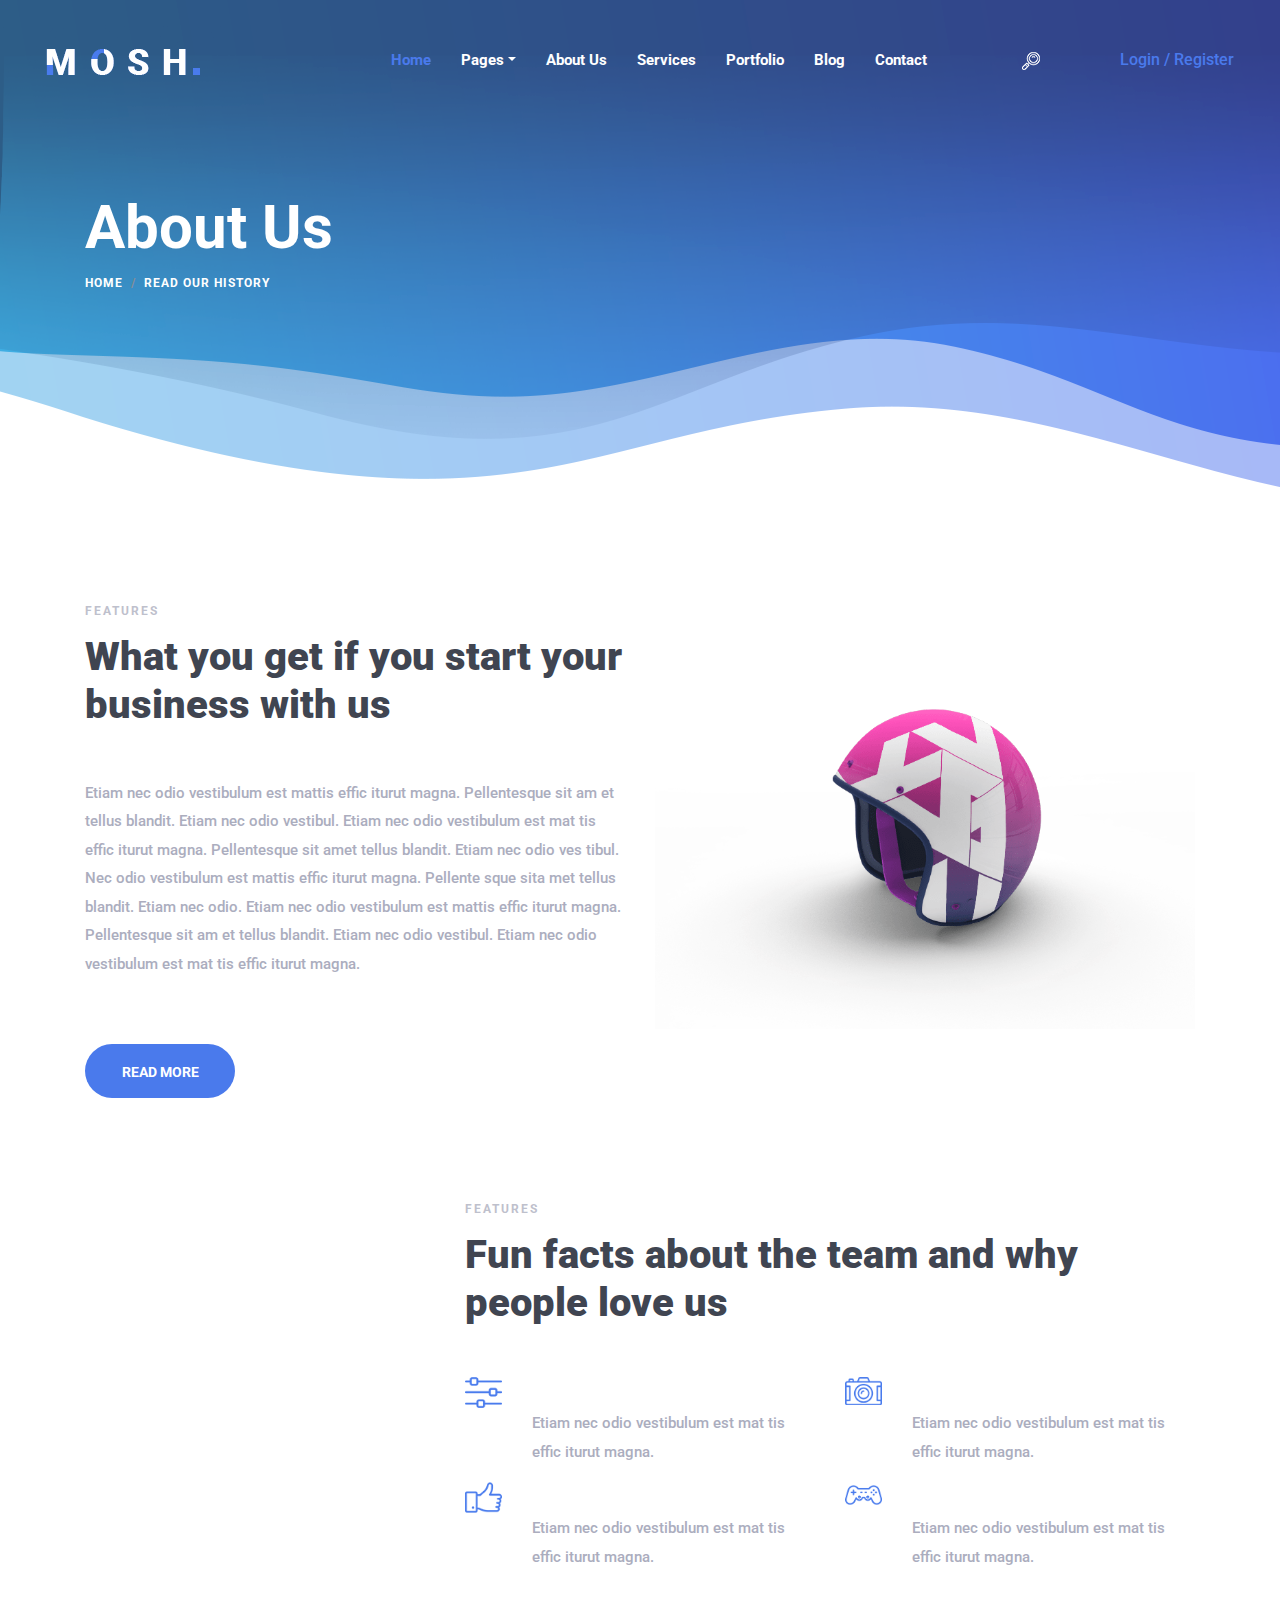
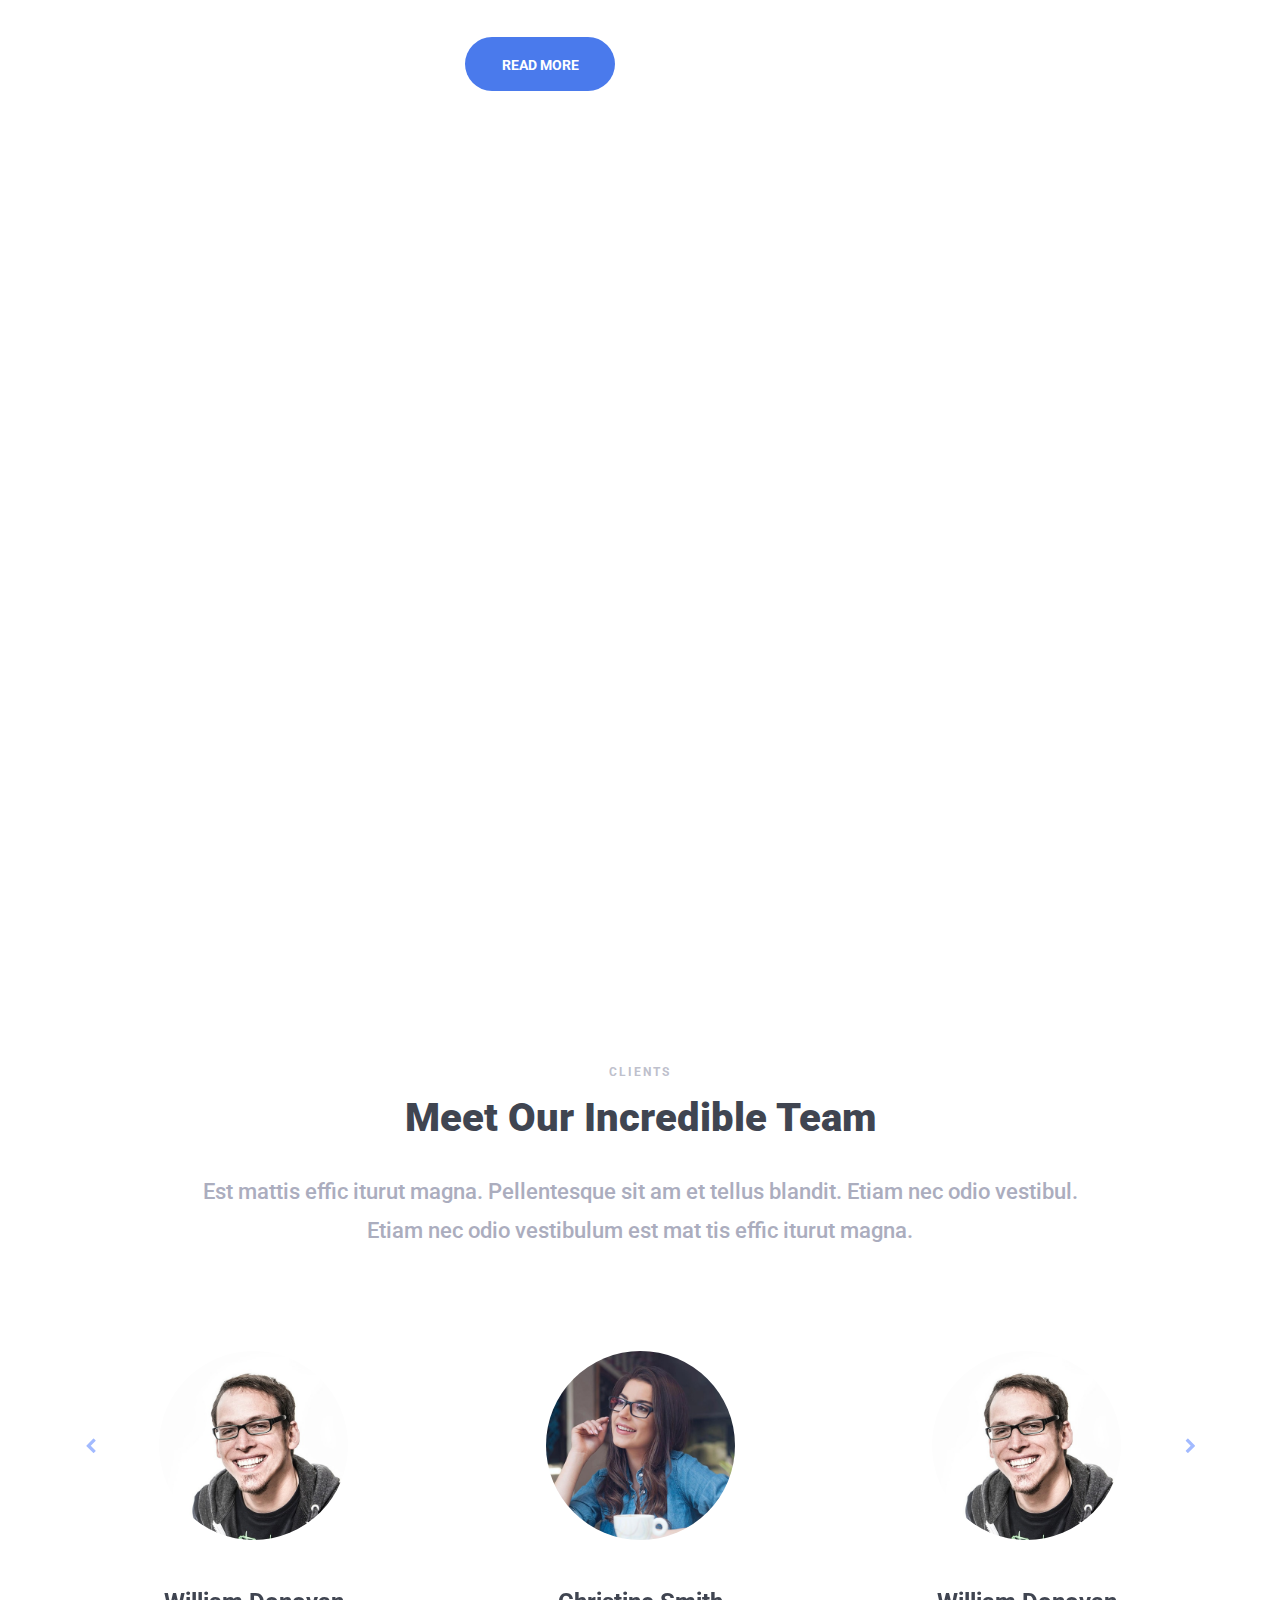
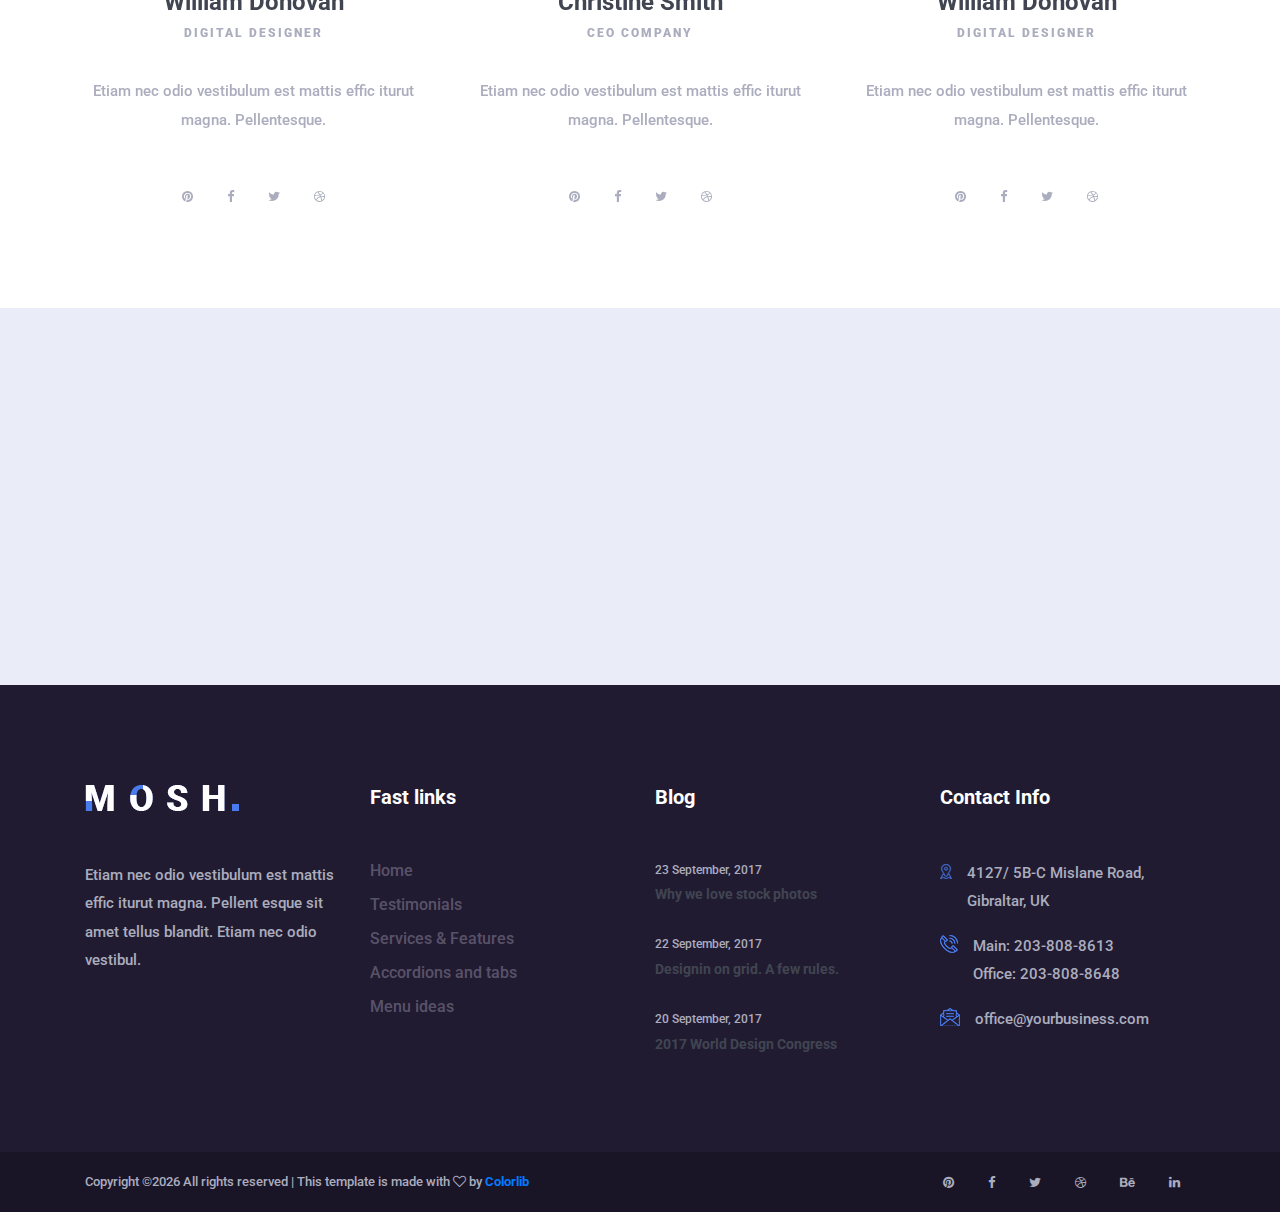
<file: about.html>
<!DOCTYPE html>
<html lang="en">

<head>
    <meta charset="UTF-8">
    <meta name="description" content="">
    <meta http-equiv="X-UA-Compatible" content="IE=edge">
    <meta name="viewport" content="width=device-width, initial-scale=1, shrink-to-fit=no">
    <!-- The above 4 meta tags *must* come first in the head; any other head content must come *after* these tags -->

    <!-- Title -->
    <title>Mosh - Creative Business Template | About</title>

    <!-- Favicon -->
    <link rel="icon" href="img/core-img/favicon.ico">

    <!-- Core Stylesheet -->
    <link href="style.css" rel="stylesheet">

    <!-- Responsive CSS -->
    <link href="css/responsive.css" rel="stylesheet">

</head>

<body>
    <!-- ***** Preloader Start ***** -->
    <div id="preloader">
        <div class="mosh-preloader"></div>
    </div>

    <!-- ***** Header Area Start ***** -->
    <header class="header_area">
        <div class="container-fluid h-100">
            <div class="row h-100">
                <!-- Menu Area Start -->
                <div class="col-12 h-100">
                    <div class="menu_area h-100">
                        <nav class="navbar h-100 navbar-expand-lg align-items-center">
                            <!-- Logo -->
                            <a class="navbar-brand" href="index.html"><img src="img/core-img/logo.png" alt="logo"></a>

                            <!-- Menu Area -->
                            <button class="navbar-toggler" type="button" data-toggle="collapse" data-target="#mosh-navbar" aria-controls="mosh-navbar" aria-expanded="false" aria-label="Toggle navigation"><span class="navbar-toggler-icon"></span></button>

                            <div class="collapse navbar-collapse justify-content-end" id="mosh-navbar">
                                <ul class="navbar-nav animated" id="nav">
                                    <li class="nav-item active"><a class="nav-link" href="index.html">Home</a></li>
                                    <li class="nav-item dropdown">
                                        <a class="nav-link dropdown-toggle" href="#" id="moshDropdown" role="button" data-toggle="dropdown" aria-haspopup="true" aria-expanded="false">Pages</a>
                                        <div class="dropdown-menu" aria-labelledby="moshDropdown">
                                            <a class="dropdown-item" href="index.html">Home</a>
                                            <a class="dropdown-item" href="about.html">About Us</a>
                                            <a class="dropdown-item" href="services.html">Services</a>
                                            <a class="dropdown-item" href="portfolio.html">Portfolio</a>
                                            <a class="dropdown-item" href="blog.html">Blog</a>
                                            <a class="dropdown-item" href="contact.html">Contact</a>
                                            <div class="dropdown-divider"></div>
                                            <a class="dropdown-item" href="elements.html">Elements</a>
                                        </div>
                                    </li>
                                    <li class="nav-item"><a class="nav-link" href="about.html">About Us</a></li>
                                    <li class="nav-item"><a class="nav-link" href="services.html">Services</a></li>
                                    <li class="nav-item"><a class="nav-link" href="portfolio.html">Portfolio</a></li>
                                    <li class="nav-item"><a class="nav-link" href="blog.html">Blog</a></li>
                                    <li class="nav-item"><a class="nav-link" href="contact.html">Contact</a></li>
                                </ul>
                                <!-- Search Form Area Start -->
                                <div class="search-form-area animated">
                                    <form action="#" method="post">
                                        <input type="search" name="search" id="search" placeholder="Type keywords &amp; hit enter">
                                        <button type="submit" class="d-none"><img src="img/core-img/search-icon.png" alt="Search"></button>
                                    </form>
                                </div>
                                <!-- Search btn -->
                                <div class="search-button">
                                    <a href="#" id="search-btn"><img src="img/core-img/search-icon.png" alt="Search"></a>
                                </div>
                                <!-- Login/Register btn -->
                                <div class="login-register-btn">
                                    <a href="#">Login</a>
                                    <a href="#">/ Register</a>
                                </div>
                            </div>
                        </nav>
                    </div>
                </div>
            </div>
        </div>
    </header>
    <!-- ***** Header Area End ***** -->

    <!-- ***** Breadcumb Area Start ***** -->
    <div class="mosh-breadcumb-area" style="background-image: url(img/core-img/breadcumb.png);">
        <div class="container h-100">
            <div class="row h-100 align-items-center">
                <div class="col-12">
                    <div class="bradcumbContent">
                        <h2>About Us</h2>
                        <nav aria-label="breadcrumb">
                            <ol class="breadcrumb">
                                <li class="breadcrumb-item"><a href="#">Home</a></li>
                                <li class="breadcrumb-item active" aria-current="page">Read Our History</li>
                            </ol>
                        </nav>
                    </div>
                </div>
            </div>
        </div>
    </div>
    <!-- ***** Breadcumb Area End ***** -->

    <!-- ***** About Us Area Start ***** -->
    <section class="mosh-aboutUs-area section_padding_100_0">
        <div class="container">
            <div class="row align-items-center">
                <div class="col-12 col-md-6">
                    <div class="mosh-about-us-content">
                        <div class="section-heading">
                            <p>Features</p>
                            <h2>What you get if you start your business with us</h2>
                        </div>
                        <p>Etiam nec odio vestibulum est mattis effic iturut magna. Pellentesque sit am et tellus blandit. Etiam nec odio vestibul. Etiam nec odio vestibulum est mat tis effic iturut magna. Pellentesque sit amet tellus blandit. Etiam nec odio ves tibul. Nec odio vestibulum est mattis effic iturut magna. Pellente sque sita met tellus blandit. Etiam nec odio. Etiam nec odio vestibulum est mattis effic iturut magna. Pellentesque sit am et tellus blandit. Etiam nec odio vestibul. Etiam nec odio vestibulum est mat tis effic iturut magna.</p>
                        <a href="#" class="btn mosh-btn mt-50">Read More</a>
                    </div>
                </div>
                <div class="col-12 col-md-6">
                    <div class="mosh-about-us-thumb wow fadeInUp" data-wow-delay="0.5s">
                        <img src="img/bg-img/headpiece.png" alt="">
                    </div>
                </div>
            </div>
        </div>
    </section>
    <!-- ***** About Us Area End ***** -->

    <!-- ***** Features Area Start ***** -->
    <section class="mosh-about-features-area section_padding_100">
        <div class="container">
            <div class="row align-items-center">

                <div class="col-12 col-md-4">
                    <div class="mosh-features-thumb wow fadeIn" data-wow-delay="0.5s">
                        <img src="img/bg-img/features-2.png" alt="">
                    </div>
                </div>

                <div class="col-12 col-md-8">
                    <div class="mosh-about-us-content">
                        <div class="section-heading">
                            <p>Features</p>
                            <h2>Fun facts about the team and why people love us</h2>
                        </div>
                        <div class="row">
                            <!-- Single Feature Area -->
                            <div class="col-12 col-sm-6">
                                <div class="single-feature-area d-flex">
                                    <div class="feature-icon mr-30">
                                        <img src="img/core-img/settings-2.png" alt="">
                                    </div>
                                    <div class="feature-content">
                                        <h5>A big team</h5>
                                        <p>Etiam nec odio vestibulum est mat tis effic iturut magna.</p>
                                    </div>
                                </div>
                            </div>
                            <!-- Single Feature Area -->
                            <div class="col-12 col-sm-6">
                                <div class="single-feature-area d-flex">
                                    <div class="feature-icon mr-30">
                                        <img src="img/core-img/photo-camera.png" alt="">
                                    </div>
                                    <div class="feature-content">
                                        <h5>Photo enthuziast</h5>
                                        <p>Etiam nec odio vestibulum est mat tis effic iturut magna.</p>
                                    </div>
                                </div>
                            </div>
                            <!-- Single Feature Area -->
                            <div class="col-12 col-sm-6">
                                <div class="single-feature-area d-flex">
                                    <div class="feature-icon mr-30">
                                        <img src="img/core-img/like.png" alt="">
                                    </div>
                                    <div class="feature-content">
                                        <h5>30k Followers</h5>
                                        <p>Etiam nec odio vestibulum est mat tis effic iturut magna.</p>
                                    </div>
                                </div>
                            </div>
                            <!-- Single Feature Area -->
                            <div class="col-12 col-sm-6">
                                <div class="single-feature-area d-flex">
                                    <div class="feature-icon mr-30">
                                        <img src="img/core-img/gamepad.png" alt="">
                                    </div>
                                    <div class="feature-content">
                                        <h5>We love gaming</h5>
                                        <p>Etiam nec odio vestibulum est mat tis effic iturut magna.</p>
                                    </div>
                                </div>
                            </div>
                        </div>
                        <a href="#" class="btn mosh-btn mt-50">Read More</a>
                    </div>
                </div>
            </div>
        </div>
    </section>
    <!-- ***** Features Area End ***** -->

    <!-- ***** Few Words Area Start ***** -->
    <section class="few-words-from-ceo d-md-flex">
        <div class="few-words-contents d-flex align-items-center justify-content-center wow fadeInLeftBig" data-wow-delay="0.1s">
            <div class="container-fluid">
                <div class="row justify-content-center">
                    <div class="col-12 col-md-11 col-lg-9 col-xl-7">
                        <div class="few-words-text">
                            <div class="section-heading">
                                <p>Features</p>
                                <h2>Fun facts about the team and why people love us</h2>
                            </div>
                            <p>Etiam nec odio vestibulum est mattis effic iturut magna. Pellentesque sit am et tellus blandit. Etiam nec odio vestibul. Etiam nec odio vestibulum est mat tis effic iturut magna. Pellentesque sit amet tellus blandit. Etiam nec odio ves tibul. Nec odio vestibulum est mattis effic iturut magna. Pellente sque sita met tellus blandit. Etiam nec odio.</p>
                            <div class="ceo-meta-data d-flex align-items-center mt-50">
                                <div class="ceo-thumb bg-img" style="background-image: url(img/bg-img/ceo.jpg);"></div>
                                <div class="ceo-name">
                                    <h6>Jim Morison</h6>
                                    <p>Company CEO</p>
                                </div>
                            </div>
                        </div>
                    </div>
                </div>
            </div>
        </div>
        <div class="few-words-thumb bg-img wow fadeInRightBig" data-wow-delay="1.1s" style="background-image: url(img/bg-img/cta-2.jpg);"></div>
    </section>
    <!-- ***** Few Words Area End ***** -->

    <!-- ***** Team Area Start ***** -->
    <section class="mosh-team-area section_padding_100">
        <div class="container">
            <div class="row justify-content-center">
                <div class="col-12 col-md-10">
                    <div class="section-heading text-center">
                        <p>Clients</p>
                        <h2>Meet Our Incredible Team</h2>
                        <h5 class="mt-30">Est mattis effic iturut magna. Pellentesque sit am et tellus blandit. Etiam nec odio vestibul. Etiam nec odio vestibulum est mat tis effic iturut magna. </h5>
                    </div>
                </div>
            </div>

            <div class="row">
                <div class="col-12">
                    <div class="mosh-team-slides owl-carousel">
                        <!-- Single Team Slide -->
                        <div class="single-team-slide text-center">
                            <!-- Thumbnail -->
                            <div class="team-thumbnail">
                                <img src="img/bg-img/c-1.jpg" alt="">
                            </div>
                            <!-- Meta Info -->
                            <div class="team-meta-info">
                                <h4>Christine Smith</h4>
                                <span>CEO Company</span>
                                <p>Etiam nec odio vestibulum est mattis effic iturut magna. Pellentesque.</p>
                            </div>
                            <!-- Social Info -->
                            <div class="team-social-info">
                                <a href="#"><i class="fa fa-pinterest" aria-hidden="true"></i></a>
                                <a href="#"><i class="fa fa-facebook" aria-hidden="true"></i></a>
                                <a href="#"><i class="fa fa-twitter" aria-hidden="true"></i></a>
                                <a href="#"><i class="fa fa-dribbble" aria-hidden="true"></i></a>
                            </div>
                        </div>
                        <!-- Single Team Slide -->
                        <div class="single-team-slide text-center">
                            <!-- Thumbnail -->
                            <div class="team-thumbnail">
                                <img src="img/bg-img/c-2.jpg" alt="">
                            </div>
                            <!-- Meta Info -->
                            <div class="team-meta-info">
                                <h4>William Donovan</h4>
                                <span>digital designer</span>
                                <p>Etiam nec odio vestibulum est mattis effic iturut magna. Pellentesque.</p>
                            </div>
                            <!-- Social Info -->
                            <div class="team-social-info">
                                <a href="#"><i class="fa fa-pinterest" aria-hidden="true"></i></a>
                                <a href="#"><i class="fa fa-facebook" aria-hidden="true"></i></a>
                                <a href="#"><i class="fa fa-twitter" aria-hidden="true"></i></a>
                                <a href="#"><i class="fa fa-dribbble" aria-hidden="true"></i></a>
                            </div>
                        </div>
                        <!-- Single Team Slide -->
                        <div class="single-team-slide text-center">
                            <!-- Thumbnail -->
                            <div class="team-thumbnail">
                                <img src="img/bg-img/c-3.jpg" alt="">
                            </div>
                            <!-- Meta Info -->
                            <div class="team-meta-info">
                                <h4>Michael Kellog</h4>
                                <span>Developer</span>
                                <p>Etiam nec odio vestibulum est mattis effic iturut magna. Pellentesque.</p>
                            </div>
                            <!-- Social Info -->
                            <div class="team-social-info">
                                <a href="#"><i class="fa fa-pinterest" aria-hidden="true"></i></a>
                                <a href="#"><i class="fa fa-facebook" aria-hidden="true"></i></a>
                                <a href="#"><i class="fa fa-twitter" aria-hidden="true"></i></a>
                                <a href="#"><i class="fa fa-dribbble" aria-hidden="true"></i></a>
                            </div>
                        </div>
                        <!-- Single Team Slide -->
                        <div class="single-team-slide text-center">
                            <!-- Thumbnail -->
                            <div class="team-thumbnail">
                                <img src="img/bg-img/c-2.jpg" alt="">
                            </div>
                            <!-- Meta Info -->
                            <div class="team-meta-info">
                                <h4>William Donovan</h4>
                                <span>digital designer</span>
                                <p>Etiam nec odio vestibulum est mattis effic iturut magna. Pellentesque.</p>
                            </div>
                            <!-- Social Info -->
                            <div class="team-social-info">
                                <a href="#"><i class="fa fa-pinterest" aria-hidden="true"></i></a>
                                <a href="#"><i class="fa fa-facebook" aria-hidden="true"></i></a>
                                <a href="#"><i class="fa fa-twitter" aria-hidden="true"></i></a>
                                <a href="#"><i class="fa fa-dribbble" aria-hidden="true"></i></a>
                            </div>
                        </div>
                    </div>
                </div>
            </div>
        </div>
    </section>
    <!-- ***** Features Area Start ***** -->

    <section class="mosh-subscribe-newsletter-area bg-img bg-overlay-white section_padding_100" style="background-image: url(img/bg-img/sub-1.jpg);">
        <div class="container">
            <div class="row">
                <div class="col-12">
                    <div class="subscribe-newsletter-content text-center wow fadeIn" data-wow-delay="0.5s">
                        <p>give us a shout</p>
                        <h2>Subscribe to our newsletter</h2>
                        <form action="#">
                            <input type="email" name="email" id="Email" placeholder="Your e-mail here">
                            <button type="submit">Subscribe</button>
                        </form>
                    </div>
                </div>
            </div>
        </div>
    </section>

    <!-- ***** Footer Area Start ***** -->
    <footer class="footer-area clearfix">
        <!-- Top Fotter Area -->
        <div class="top-footer-area section_padding_100_0">
            <div class="container">
                <div class="row">
                    <div class="col-12 col-sm-6 col-lg-3">
                        <div class="single-footer-widget mb-100">
                            <a href="#" class="mb-50 d-block"><img src="img/core-img/logo.png" alt=""></a>
                            <p>Etiam nec odio vestibulum est mattis effic iturut magna. Pellent esque sit amet tellus blandit. Etiam nec odio vestibul.</p>
                        </div>
                    </div>
                    <div class="col-12 col-sm-6 col-lg-3">
                        <div class="single-footer-widget mb-100">
                            <h5>Fast links</h5>
                            <ul>
                                <li><a href="#">Home</a></li>
                                <li><a href="#">Testimonials</a></li>
                                <li><a href="#">Services &amp; Features</a></li>
                                <li><a href="#">Accordions and tabs</a></li>
                                <li><a href="#">Menu ideas</a></li>
                            </ul>
                        </div>
                    </div>
                    <div class="col-12 col-sm-6 col-lg-3">
                        <div class="single-footer-widget mb-100">
                            <h5>Blog</h5>
                            <div class="footer-single--blog-post">
                                <a href="#" class="blog-post-date">
                                    <p>23 September, 2017</p>
                                </a>
                                <a href="#" class="blog-post-title">
                                    <h6>Why we love stock photos</h6>
                                </a>
                            </div>
                            <div class="footer-single--blog-post">
                                <a href="#" class="blog-post-date">
                                    <p>22 September, 2017</p>
                                </a>
                                <a href="#" class="blog-post-title">
                                    <h6>Designin on grid. A few rules. </h6>
                                </a>
                            </div>
                            <div class="footer-single--blog-post">
                                <a href="#" class="blog-post-date">
                                    <p>20 September, 2017</p>
                                </a>
                                <a href="#" class="blog-post-title">
                                    <h6>2017 World Design Congress</h6>
                                </a>
                            </div>
                        </div>
                    </div>
                    <div class="col-12 col-sm-6 col-lg-3">
                        <div class="single-footer-widget mb-100">
                            <h5>Contact Info</h5>
                            <div class="footer-single-contact-info d-flex">
                                <div class="contact-icon">
                                    <img src="img/core-img/map.png" alt="">
                                </div>
                                <p>4127/ 5B-C Mislane Road, Gibraltar, UK</p>
                            </div>
                            <div class="footer-single-contact-info d-flex">
                                <div class="contact-icon">
                                    <img src="img/core-img/call.png" alt="">
                                </div>
                                <p>Main: 203-808-8613 <br> Office: 203-808-8648</p>
                            </div>
                            <div class="footer-single-contact-info d-flex">
                                <div class="contact-icon">
                                    <img src="img/core-img/message.png" alt="">
                                </div>
                                <p>office@yourbusiness.com</p>
                            </div>
                        </div>
                    </div>
                </div>
            </div>
        </div>
        <!-- Fotter Bottom Area -->
        <div class="footer-bottom-area">
            <div class="container h-100">
                <div class="row h-100">
                    <div class="col-12 h-100">
                        <div class="footer-bottom-content h-100 d-md-flex justify-content-between align-items-center">
                            <div class="copyright-text">
                                <p><!-- Link back to Colorlib can't be removed. Template is licensed under CC BY 3.0. -->
Copyright &copy;<script>document.write(new Date().getFullYear());</script> All rights reserved | This template is made with <i class="fa fa-heart-o" aria-hidden="true"></i> by <a href="https://colorlib.com" target="_blank">Colorlib</a>
<!-- Link back to Colorlib can't be removed. Template is licensed under CC BY 3.0. -->
</p>
                            </div>
                            <div class="footer-social-info">
                                <a href="#"><i class="fa fa-pinterest" aria-hidden="true"></i></a>
                                <a href="#"><i class="fa fa-facebook" aria-hidden="true"></i></a>
                                <a href="#"><i class="fa fa-twitter" aria-hidden="true"></i></a>
                                <a href="#"><i class="fa fa-dribbble" aria-hidden="true"></i></a>
                                <a href="#"><i class="fa fa-behance" aria-hidden="true"></i></a>
                                <a href="#"><i class="fa fa-linkedin" aria-hidden="true"></i></a>
                            </div>
                        </div>
                    </div>
                </div>
            </div>
        </div>
    </footer>
    <!-- ***** Footer Area End ***** -->

    <!-- jQuery-2.2.4 js -->
    <script src="js/jquery-2.2.4.min.js"></script>
    <!-- Popper js -->
    <script src="js/popper.min.js"></script>
    <!-- Bootstrap js -->
    <script src="js/bootstrap.min.js"></script>
    <!-- All Plugins js -->
    <script src="js/plugins.js"></script>
    <!-- Active js -->
    <script src="js/active.js"></script>
</body>

</html>
</file>
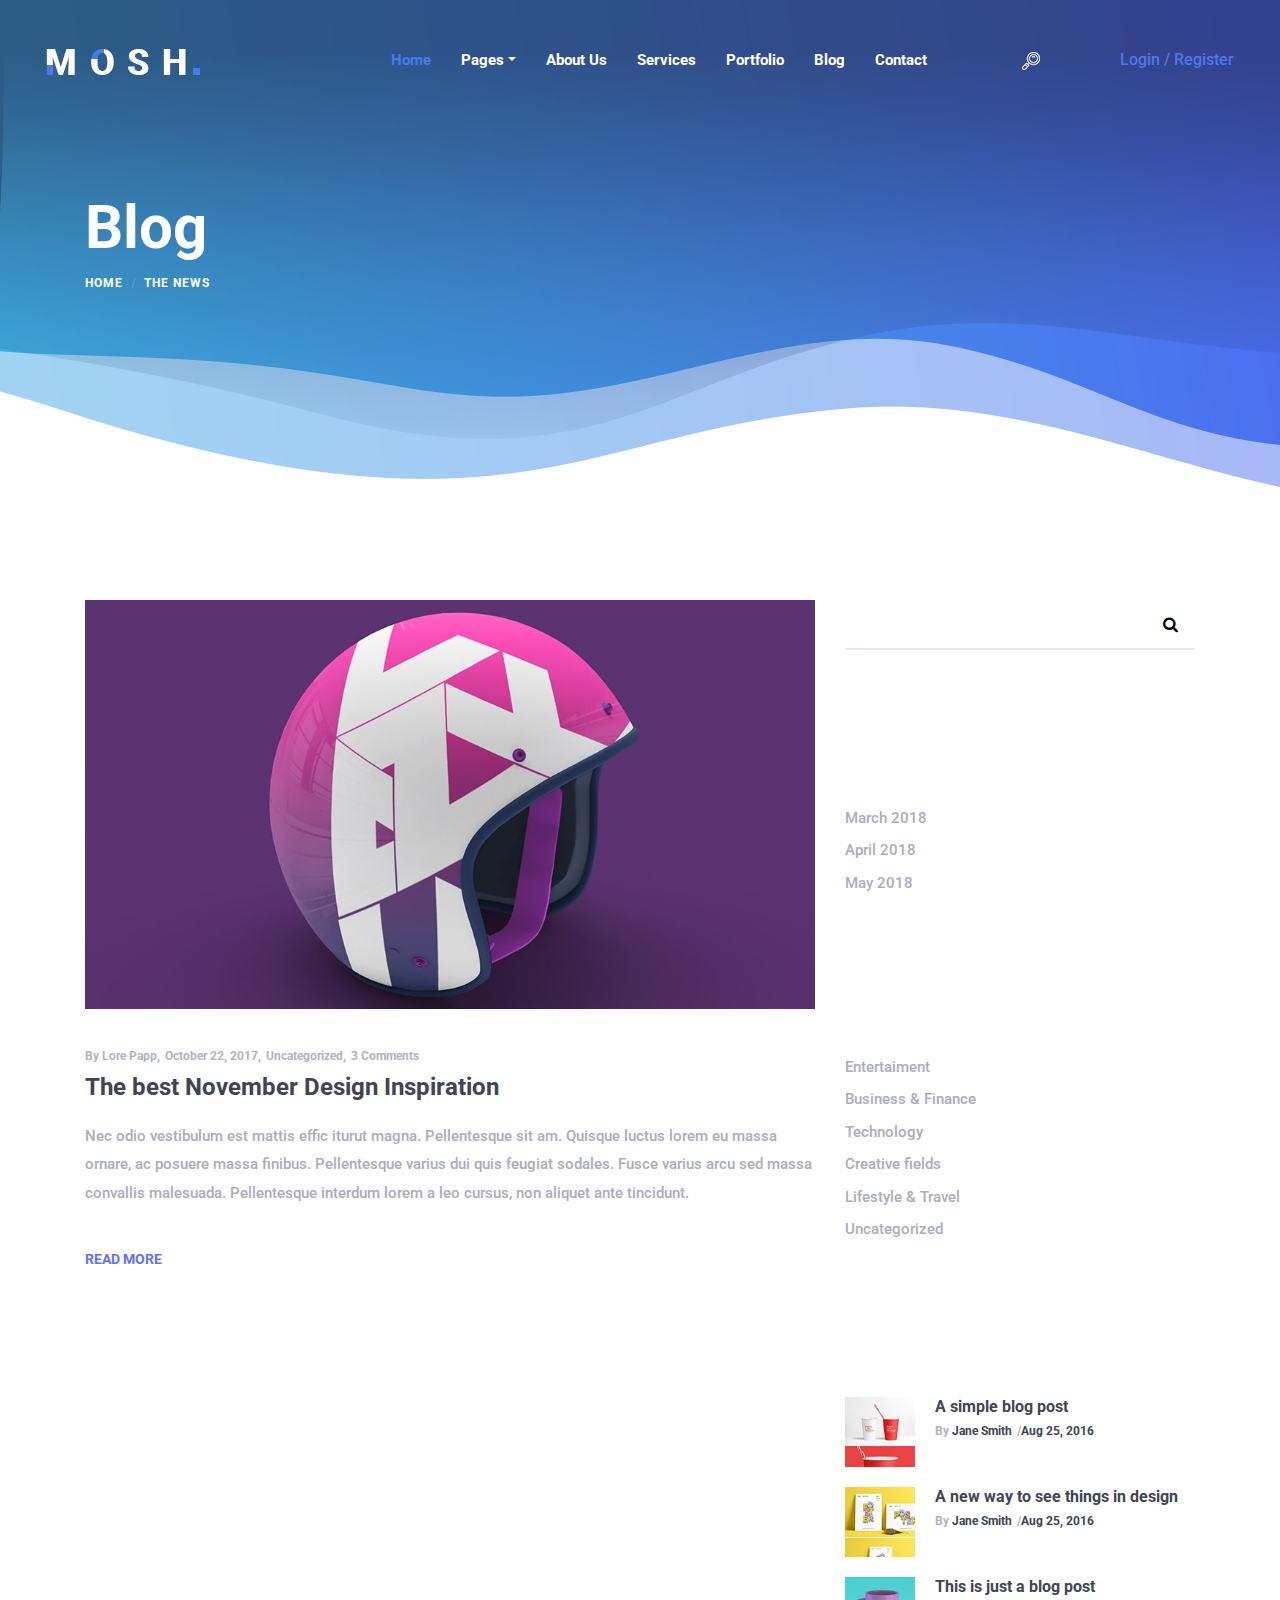
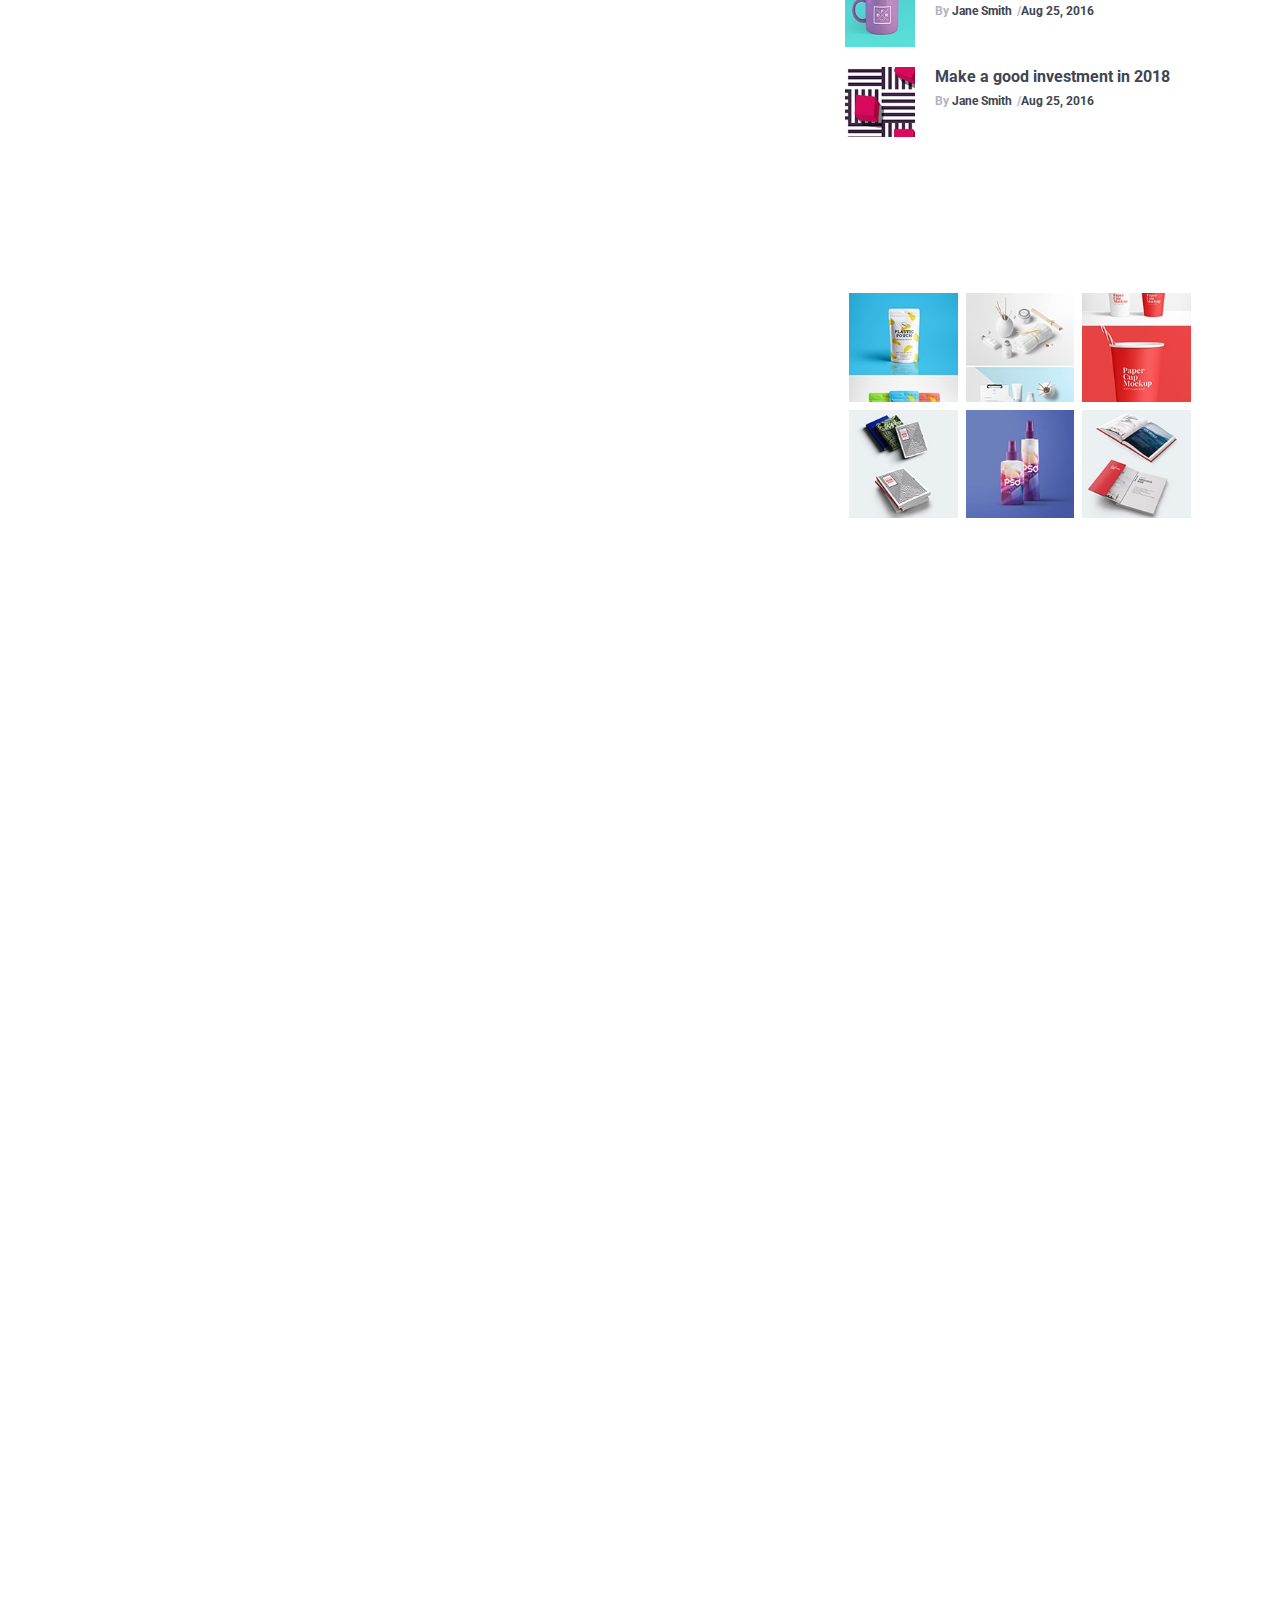
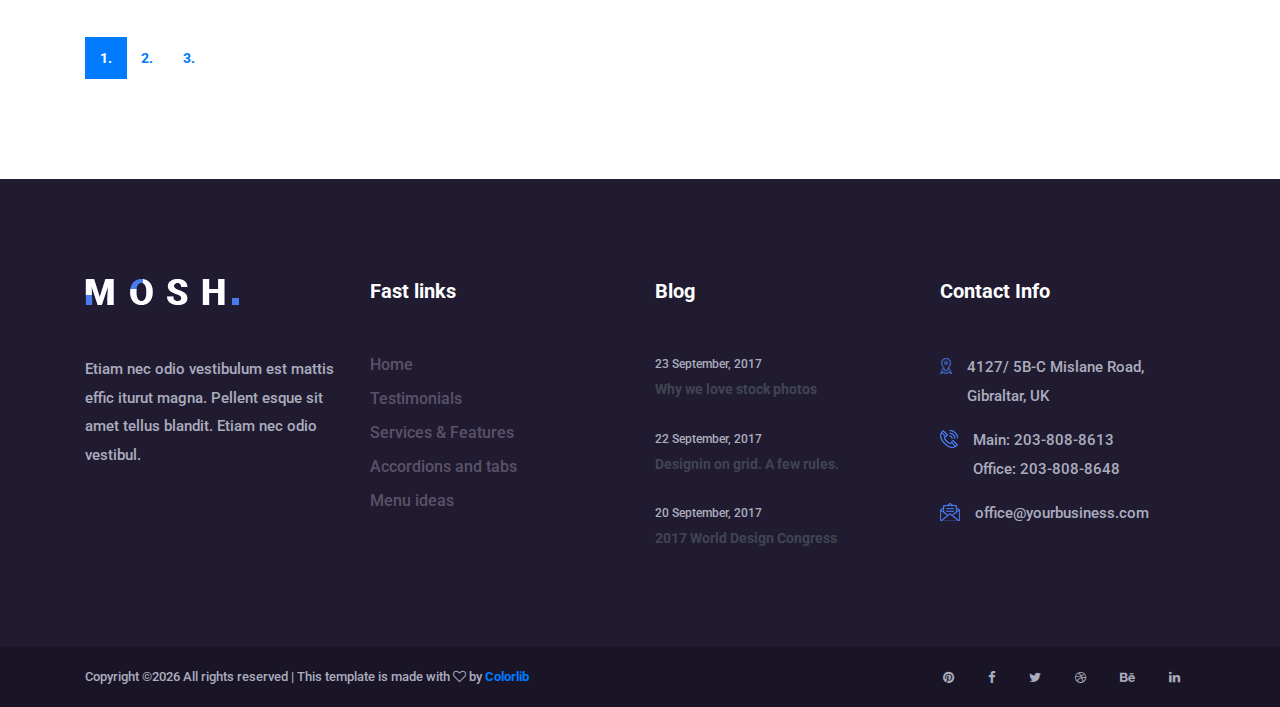
<file: blog.html>
<!DOCTYPE html>
<html lang="en">

<head>
    <meta charset="UTF-8">
    <meta name="description" content="">
    <meta http-equiv="X-UA-Compatible" content="IE=edge">
    <meta name="viewport" content="width=device-width, initial-scale=1, shrink-to-fit=no">
    <!-- The above 4 meta tags *must* come first in the head; any other head content must come *after* these tags -->

    <!-- Title -->
    <title>Mosh - Creative Business Template | Blog</title>

    <!-- Favicon -->
    <link rel="icon" href="img/core-img/favicon.ico">

    <!-- Core Stylesheet -->
    <link href="style.css" rel="stylesheet">

    <!-- Responsive CSS -->
    <link href="css/responsive.css" rel="stylesheet">

</head>

<body>
    <!-- ***** Preloader Start ***** -->
    <div id="preloader">
        <div class="mosh-preloader"></div>
    </div>

    <!-- ***** Header Area Start ***** -->
    <header class="header_area">
        <div class="container-fluid h-100">
            <div class="row h-100">
                <!-- Menu Area Start -->
                <div class="col-12 h-100">
                    <div class="menu_area h-100">
                        <nav class="navbar h-100 navbar-expand-lg align-items-center">
                            <!-- Logo -->
                            <a class="navbar-brand" href="index.html"><img src="img/core-img/logo.png" alt="logo"></a>

                            <!-- Menu Area -->
                            <button class="navbar-toggler" type="button" data-toggle="collapse" data-target="#mosh-navbar" aria-controls="mosh-navbar" aria-expanded="false" aria-label="Toggle navigation"><span class="navbar-toggler-icon"></span></button>

                            <div class="collapse navbar-collapse justify-content-end" id="mosh-navbar">
                                <ul class="navbar-nav animated" id="nav">
                                    <li class="nav-item active"><a class="nav-link" href="index.html">Home</a></li>
                                    <li class="nav-item dropdown">
                                        <a class="nav-link dropdown-toggle" href="#" id="moshDropdown" role="button" data-toggle="dropdown" aria-haspopup="true" aria-expanded="false">Pages</a>
                                        <div class="dropdown-menu" aria-labelledby="moshDropdown">
                                            <a class="dropdown-item" href="index.html">Home</a>
                                            <a class="dropdown-item" href="about.html">About Us</a>
                                            <a class="dropdown-item" href="services.html">Services</a>
                                            <a class="dropdown-item" href="portfolio.html">Portfolio</a>
                                            <a class="dropdown-item" href="blog.html">Blog</a>
                                            <a class="dropdown-item" href="contact.html">Contact</a>
                                            <div class="dropdown-divider"></div>
                                            <a class="dropdown-item" href="elements.html">Elements</a>
                                        </div>
                                    </li>
                                    <li class="nav-item"><a class="nav-link" href="about.html">About Us</a></li>
                                    <li class="nav-item"><a class="nav-link" href="services.html">Services</a></li>
                                    <li class="nav-item"><a class="nav-link" href="portfolio.html">Portfolio</a></li>
                                    <li class="nav-item"><a class="nav-link" href="blog.html">Blog</a></li>
                                    <li class="nav-item"><a class="nav-link" href="contact.html">Contact</a></li>
                                </ul>
                                <!-- Search Form Area Start -->
                                <div class="search-form-area animated">
                                    <form action="#" method="post">
                                        <input type="search" name="search" id="search" placeholder="Type keywords &amp; hit enter">
                                        <button type="submit" class="d-none"><img src="img/core-img/search-icon.png" alt="Search"></button>
                                    </form>
                                </div>
                                <!-- Search btn -->
                                <div class="search-button">
                                    <a href="#" id="search-btn"><img src="img/core-img/search-icon.png" alt="Search"></a>
                                </div>
                                <!-- Login/Register btn -->
                                <div class="login-register-btn">
                                    <a href="#">Login</a>
                                    <a href="#">/ Register</a>
                                </div>
                            </div>
                        </nav>
                    </div>
                </div>
            </div>
        </div>
    </header>
    <!-- ***** Header Area End ***** -->

    <!-- ***** Breadcumb Area Start ***** -->
    <div class="mosh-breadcumb-area" style="background-image: url(img/core-img/breadcumb.png);">
        <div class="container h-100">
            <div class="row h-100 align-items-center">
                <div class="col-12">
                    <div class="bradcumbContent">
                        <h2>Blog</h2>
                        <nav aria-label="breadcrumb">
                            <ol class="breadcrumb">
                                <li class="breadcrumb-item"><a href="#">Home</a></li>
                                <li class="breadcrumb-item active" aria-current="page">The News</li>
                            </ol>
                        </nav>
                    </div>
                </div>
            </div>
        </div>
    </div>
    <!-- ***** Breadcumb Area End ***** -->

    <!-- ***** Blog Area Start ***** -->
    <section class="blog-area section_padding_100">
        <div class="container">
            <div class="row">
                <div class="col-12 col-md-8">
                    <div class="mosh-blog-posts">
                        <div class="row">
                            <!-- Single Blog Start -->
                            <div class="col-12">
                                <div class="single-blog wow fadeInUp" data-wow-delay="0.2s">
                                    <!-- Post Thumb -->
                                    <div class="blog-post-thumb">
                                        <img src="img/blog-img/1.jpg" alt="">
                                    </div>
                                    <!-- Post Meta -->
                                    <div class="post-meta">
                                        <h6>By <a href="#">Lore Papp,</a><a href="#">October 22, 2017,</a><a href="#">Uncategorized,</a><a href="#">3 Comments</a></h6>
                                    </div>
                                    <!-- Post Title -->
                                    <h2>The best November Design Inspiration</h2>
                                    <!-- Post Excerpt -->
                                    <p>Nec odio vestibulum est mattis effic iturut magna. Pellentesque sit am. Quisque luctus lorem eu massa ornare, ac posuere massa finibus. Pellentesque varius dui quis feugiat sodales. Fusce varius arcu sed massa convallis malesuada. Pellentesque interdum lorem a leo cursus, non aliquet ante tincidunt.</p>
                                    <!-- Read More btn -->
                                    <a href="#">Read More</a>
                                </div>
                            </div>
                            <!-- Single Blog Start -->
                            <div class="col-12">
                                <div class="single-blog wow fadeInUp" data-wow-delay="0.7s">
                                    <!-- Post Meta -->
                                    <div class="post-meta">
                                        <h6>By <a href="#">Lore Papp,</a><a href="#">October 22, 2017,</a><a href="#">Uncategorized,</a><a href="#">3 Comments</a></h6>
                                    </div>
                                    <!-- Post Title -->
                                    <h2>News about the New Yourk Design Conference</h2>
                                    <!-- Post Excerpt -->
                                    <p>Nec odio vestibulum est mattis effic iturut magna. Pellentesque sit am. Quisque luctus lorem eu massa ornare, ac posuere massa finibus. Pellentesque varius dui quis feugiat sodales. Fusce varius arcu sed massa convallis malesuada. Pellentesque interdum lorem a leo cursus, non aliquet ante tincidunt.</p>
                                    <!-- Read More btn -->
                                    <a href="#">Read More</a>
                                </div>
                            </div>
                            <!-- Single Blog Start -->
                            <div class="col-12">
                                <div class="single-blog wow fadeInUp" data-wow-delay="1.2s">
                                    <!-- Post Thumb -->
                                    <div class="blog-post-thumb">
                                        <img src="img/blog-img/2.jpg" alt="">
                                    </div>
                                    <!-- Post Meta -->
                                    <div class="post-meta">
                                        <h6>By <a href="#">Lore Papp,</a><a href="#">October 22, 2017,</a><a href="#">Uncategorized,</a><a href="#">3 Comments</a></h6>
                                    </div>
                                    <!-- Post Title -->
                                    <h2>The best November Design Inspiration</h2>
                                    <!-- Post Excerpt -->
                                    <p>Nec odio vestibulum est mattis effic iturut magna. Pellentesque sit am. Quisque luctus lorem eu massa ornare, ac posuere massa finibus. Pellentesque varius dui quis feugiat sodales. Fusce varius arcu sed massa convallis malesuada. Pellentesque interdum lorem a leo cursus, non aliquet ante tincidunt.</p>
                                    <!-- Read More btn -->
                                    <a href="#">Read More</a>
                                </div>
                            </div>
                            <!-- Single Blog Start -->
                            <div class="col-12">
                                <div class="single-blog wow fadeInUp" data-wow-delay="1.7s">
                                    <!-- Post Thumb -->
                                    <div class="blog-post-thumb">
                                        <img src="img/blog-img/3.jpg" alt="">
                                    </div>
                                    <!-- Post Meta -->
                                    <div class="post-meta">
                                        <h6>By <a href="#">Lore Papp,</a><a href="#">October 22, 2017,</a><a href="#">Uncategorized,</a><a href="#">3 Comments</a></h6>
                                    </div>
                                    <!-- Post Title -->
                                    <h2>The best November Design Inspiration</h2>
                                    <!-- Post Excerpt -->
                                    <p>Nec odio vestibulum est mattis effic iturut magna. Pellentesque sit am. Quisque luctus lorem eu massa ornare, ac posuere massa finibus. Pellentesque varius dui quis feugiat sodales. Fusce varius arcu sed massa convallis malesuada. Pellentesque interdum lorem a leo cursus, non aliquet ante tincidunt.</p>
                                    <!-- Read More btn -->
                                    <a href="#">Read More</a>
                                </div>
                            </div>
                        </div>
                    </div>
                    <!-- Pagination Area Start -->
                    <div class="mosh-pagination-area">
                        <nav>
                            <ul class="pagination">
                                <li class="page-item active"><a class="page-link" href="#">1.</a></li>
                                <li class="page-item"><a class="page-link" href="#">2.</a></li>
                                <li class="page-item"><a class="page-link" href="#">3.</a></li>
                            </ul>
                        </nav>
                    </div>
                </div>

                <div class="col-12 col-md-4">
                    <div class="mosh-blog-sidebar">

                        <div class="blog-post-search-widget mb-100">
                            <form action="#">
                                <input type="search" name="search" id="Search">
                                <button type="submit"><i class="fa fa-search" aria-hidden="true"></i></button>
                            </form>
                        </div>

                        <div class="blog-post-archives mb-100">
                            <h5>Archives</h5>
                            <ul>
                                <li><a href="#">March 2018</a></li>
                                <li><a href="#">April 2018</a></li>
                                <li><a href="#">May 2018</a></li>
                            </ul>
                        </div>

                        <div class="blog-post-categories mb-100">
                            <h5>Categories</h5>
                            <ul>
                                <li><a href="#">Entertaiment</a></li>
                                <li><a href="#">Business &amp; Finance</a></li>
                                <li><a href="#">Technology</a></li>
                                <li><a href="#">Creative fields</a></li>
                                <li><a href="#">Lifestyle &amp; Travel</a></li>
                                <li><a href="#">Uncategorized</a></li>
                            </ul>
                        </div>

                        <div class="latest-blog-posts mb-100">
                            <h5>Latest Posts</h5>
                            <!-- Single Latest Blog Post -->
                            <div class="single-latest-blog-post d-flex">
                                <div class="latest-blog-post-thumb">
                                    <img src="img/blog-img/lb-1.jpg" alt="">
                                </div>
                                <div class="latest-blog-post-content">
                                    <h6><a href="#">A simple blog post</a></h6>
                                    <div class="post-meta">
                                        <h6>By <a href="#">Jane Smith</a>/<a href="#">Aug 25, 2016</a></h6>
                                    </div>
                                </div>
                            </div>
                            <!-- Single Latest Blog Post -->
                            <div class="single-latest-blog-post d-flex">
                                <div class="latest-blog-post-thumb">
                                    <img src="img/blog-img/lb-2.jpg" alt="">
                                </div>
                                <div class="latest-blog-post-content">
                                    <h6><a href="#">A new way to see things in design</a></h6>
                                    <div class="post-meta">
                                        <h6>By <a href="#">Jane Smith</a>/<a href="#">Aug 25, 2016</a></h6>
                                    </div>
                                </div>
                            </div>
                            <!-- Single Latest Blog Post -->
                            <div class="single-latest-blog-post d-flex">
                                <div class="latest-blog-post-thumb">
                                    <img src="img/blog-img/lb-3.jpg" alt="">
                                </div>
                                <div class="latest-blog-post-content">
                                    <h6><a href="#">This is just a blog post</a></h6>
                                    <div class="post-meta">
                                        <h6>By <a href="#">Jane Smith</a>/<a href="#">Aug 25, 2016</a></h6>
                                    </div>
                                </div>
                            </div>
                            <!-- Single Latest Blog Post -->
                            <div class="single-latest-blog-post d-flex">
                                <div class="latest-blog-post-thumb">
                                    <img src="img/blog-img/lb-4.jpg" alt="">
                                </div>
                                <div class="latest-blog-post-content">
                                    <h6><a href="#">Make a good investment in 2018</a></h6>
                                    <div class="post-meta">
                                        <h6>By <a href="#">Jane Smith</a>/<a href="#">Aug 25, 2016</a></h6>
                                    </div>
                                </div>
                            </div>
                        </div>

                        <div class="instagram-feeds">
                            <h5>Instagram</h5>
                            <ul>
                                <li><a href="#"><img src="img/blog-img/ins-1.jpg" alt=""></a></li>
                                <li><a href="#"><img src="img/blog-img/ins-2.jpg" alt=""></a></li>
                                <li><a href="#"><img src="img/blog-img/ins-3.jpg" alt=""></a></li>
                                <li><a href="#"><img src="img/blog-img/ins-4.jpg" alt=""></a></li>
                                <li><a href="#"><img src="img/blog-img/ins-5.jpg" alt=""></a></li>
                                <li><a href="#"><img src="img/blog-img/ins-6.jpg" alt=""></a></li>
                            </ul>
                        </div>
                    </div>
                </div>
            </div>
        </div>
    </section>
    <!-- ***** Blog Area End ***** -->

    <!-- ***** Footer Area Start ***** -->
    <footer class="footer-area clearfix">
        <!-- Top Fotter Area -->
        <div class="top-footer-area section_padding_100_0">
            <div class="container">
                <div class="row">
                    <div class="col-12 col-sm-6 col-lg-3">
                        <div class="single-footer-widget mb-100">
                            <a href="#" class="mb-50 d-block"><img src="img/core-img/logo.png" alt=""></a>
                            <p>Etiam nec odio vestibulum est mattis effic iturut magna. Pellent esque sit amet tellus blandit. Etiam nec odio vestibul.</p>
                        </div>
                    </div>
                    <div class="col-12 col-sm-6 col-lg-3">
                        <div class="single-footer-widget mb-100">
                            <h5>Fast links</h5>
                            <ul>
                                <li><a href="#">Home</a></li>
                                <li><a href="#">Testimonials</a></li>
                                <li><a href="#">Services &amp; Features</a></li>
                                <li><a href="#">Accordions and tabs</a></li>
                                <li><a href="#">Menu ideas</a></li>
                            </ul>
                        </div>
                    </div>
                    <div class="col-12 col-sm-6 col-lg-3">
                        <div class="single-footer-widget mb-100">
                            <h5>Blog</h5>
                            <div class="footer-single--blog-post">
                                <a href="#" class="blog-post-date">
                                    <p>23 September, 2017</p>
                                </a>
                                <a href="#" class="blog-post-title">
                                    <h6>Why we love stock photos</h6>
                                </a>
                            </div>
                            <div class="footer-single--blog-post">
                                <a href="#" class="blog-post-date">
                                    <p>22 September, 2017</p>
                                </a>
                                <a href="#" class="blog-post-title">
                                    <h6>Designin on grid. A few rules. </h6>
                                </a>
                            </div>
                            <div class="footer-single--blog-post">
                                <a href="#" class="blog-post-date">
                                    <p>20 September, 2017</p>
                                </a>
                                <a href="#" class="blog-post-title">
                                    <h6>2017 World Design Congress</h6>
                                </a>
                            </div>
                        </div>
                    </div>
                    <div class="col-12 col-sm-6 col-lg-3">
                        <div class="single-footer-widget mb-100">
                            <h5>Contact Info</h5>
                            <div class="footer-single-contact-info d-flex">
                                <div class="contact-icon">
                                    <img src="img/core-img/map.png" alt="">
                                </div>
                                <p>4127/ 5B-C Mislane Road, Gibraltar, UK</p>
                            </div>
                            <div class="footer-single-contact-info d-flex">
                                <div class="contact-icon">
                                    <img src="img/core-img/call.png" alt="">
                                </div>
                                <p>Main: 203-808-8613 <br> Office: 203-808-8648</p>
                            </div>
                            <div class="footer-single-contact-info d-flex">
                                <div class="contact-icon">
                                    <img src="img/core-img/message.png" alt="">
                                </div>
                                <p>office@yourbusiness.com</p>
                            </div>
                        </div>
                    </div>
                </div>
            </div>
        </div>
        <!-- Fotter Bottom Area -->
        <div class="footer-bottom-area">
            <div class="container h-100">
                <div class="row h-100">
                    <div class="col-12 h-100">
                        <div class="footer-bottom-content h-100 d-md-flex justify-content-between align-items-center">
                            <div class="copyright-text">
                                <p><!-- Link back to Colorlib can't be removed. Template is licensed under CC BY 3.0. -->
Copyright &copy;<script>document.write(new Date().getFullYear());</script> All rights reserved | This template is made with <i class="fa fa-heart-o" aria-hidden="true"></i> by <a href="https://colorlib.com" target="_blank">Colorlib</a>
<!-- Link back to Colorlib can't be removed. Template is licensed under CC BY 3.0. -->
</p>
                            </div>
                            <div class="footer-social-info">
                                <a href="#"><i class="fa fa-pinterest" aria-hidden="true"></i></a>
                                <a href="#"><i class="fa fa-facebook" aria-hidden="true"></i></a>
                                <a href="#"><i class="fa fa-twitter" aria-hidden="true"></i></a>
                                <a href="#"><i class="fa fa-dribbble" aria-hidden="true"></i></a>
                                <a href="#"><i class="fa fa-behance" aria-hidden="true"></i></a>
                                <a href="#"><i class="fa fa-linkedin" aria-hidden="true"></i></a>
                            </div>
                        </div>
                    </div>
                </div>
            </div>
        </div>
    </footer>
    <!-- ***** Footer Area End ***** -->

    <!-- jQuery-2.2.4 js -->
    <script src="js/jquery-2.2.4.min.js"></script>
    <!-- Popper js -->
    <script src="js/popper.min.js"></script>
    <!-- Bootstrap js -->
    <script src="js/bootstrap.min.js"></script>
    <!-- All Plugins js -->
    <script src="js/plugins.js"></script>
    <!-- Active js -->
    <script src="js/active.js"></script>
</body>

</html>
</file>
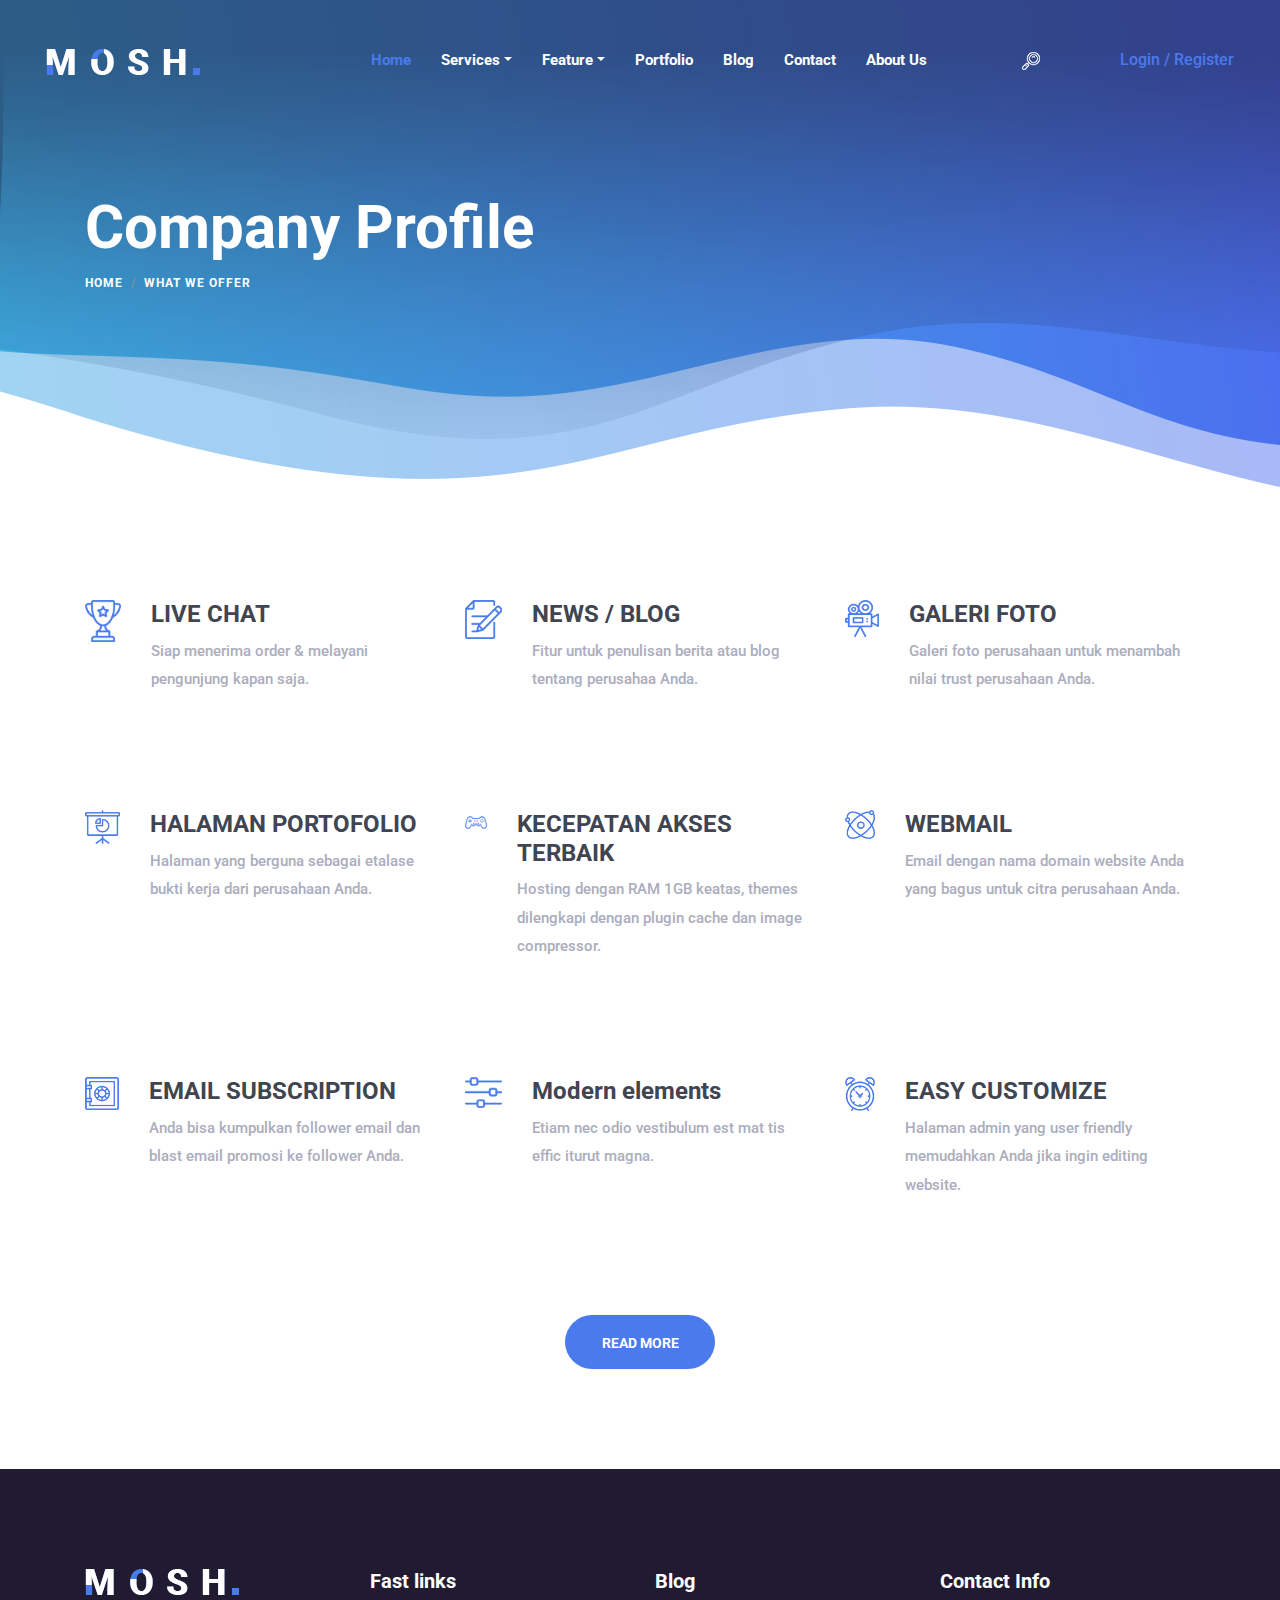
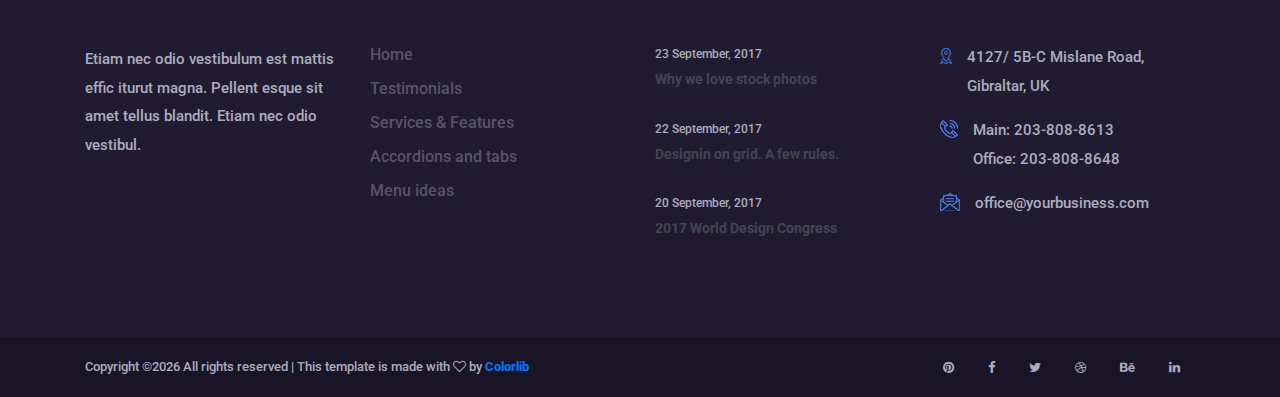
<file: companyprofile.html>
<!DOCTYPE html>
<html lang="en">

<head>
    <meta charset="UTF-8">
    <meta name="description" content="">
    <meta http-equiv="X-UA-Compatible" content="IE=edge">
    <meta name="viewport" content="width=device-width, initial-scale=1, shrink-to-fit=no">
    <!-- The above 4 meta tags *must* come first in the head; any other head content must come *after* these tags -->

    <!-- Title -->
    <title>S-FAD STUDIO</title>

    <!-- Favicon -->
    <link rel="icon" href="img/core-img/favicon.ico">

    <!-- Core Stylesheet -->
    <link href="style.css" rel="stylesheet">

    <!-- Responsive CSS -->
    <link href="css/responsive.css" rel="stylesheet">

</head>

<body>
    <!-- ***** Preloader Start ***** -->
    <div id="preloader">
        <div class="mosh-preloader"></div>
    </div>

    <!-- ***** Header Area Start ***** -->
    <header class="header_area">
        <div class="container-fluid h-100">
            <div class="row h-100">
                <!-- Menu Area Start -->
                <div class="col-12 h-100">
                    <div class="menu_area h-100">
                        <nav class="navbar h-100 navbar-expand-lg align-items-center">
                            <!-- Logo -->
                            <a class="navbar-brand" href="index.html"><img src="img/core-img/logo.png" alt="logo"></a>

                            <!-- Menu Area -->
                            <button class="navbar-toggler" type="button" data-toggle="collapse" data-target="#mosh-navbar" aria-controls="mosh-navbar" aria-expanded="false" aria-label="Toggle navigation"><span class="navbar-toggler-icon"></span></button>

                            <div class="collapse navbar-collapse justify-content-end" id="mosh-navbar">
                                <ul class="navbar-nav animated" id="nav">
                                    <li class="nav-item active"><a class="nav-link" href="index.html">Home</a></li>
                                    <li class="nav-item dropdown">
                                        <a class="nav-link dropdown-toggle" href="#" id="moshDropdown" role="button" data-toggle="dropdown" aria-haspopup="true" aria-expanded="false">Services</a>
                                        <div class="dropdown-menu" aria-labelledby="moshDropdown">
                                            <a class="dropdown-item" href="index.html">Web Application</a>
                                            <a class="dropdown-item" href="about.html">Web Design</a>
                                            <a class="dropdown-item" href="services.html">Jasa Maintenance</a>
                                        </div>
                                    </li>
                                    
                                    <li class="nav-item dropdown">
                                        <a class="nav-link dropdown-toggle" href="#" id="moshDropdown" role="button" data-toggle="dropdown" aria-haspopup="true" aria-expanded="false">Feature</a>
                                        <div class="dropdown-menu" aria-labelledby="moshDropdown">
                                            <a class="dropdown-item" href="companyprofile.html">Company Profile</a>
                                            <a class="dropdown-item" href="ecommerce.html">E-Commerce</a>
                                        </div>
                                    </li>
                                    <li class="nav-item"><a class="nav-link" href="portfolio.html">Portfolio</a></li>
                                    <li class="nav-item"><a class="nav-link" href="blog.html">Blog</a></li>
                                    <li class="nav-item"><a class="nav-link" href="contact.html">Contact</a></li>
                                    <li class="nav-item"><a class="nav-link" href="about.html">About Us</a></li>
                                </ul>
                                <!-- Search Form Area Start -->
                                <div class="search-form-area animated">
                                    <form action="#" method="post">
                                        <input type="search" name="search" id="search" placeholder="Type keywords &amp; hit enter">
                                        <button type="submit" class="d-none"><img src="img/core-img/search-icon.png" alt="Search"></button>
                                    </form>
                                </div>
                                <!-- Search btn -->
                                <div class="search-button">
                                    <a href="#" id="search-btn"><img src="img/core-img/search-icon.png" alt="Search"></a>
                                </div>
                                <!-- Login/Register btn -->
                                <div class="login-register-btn">
                                    <a href="#">Login</a>
                                    <a href="#">/ Register</a>
                                </div>
                            </div>
                        </nav>
                    </div>
                </div>
            </div>
        </div>
    </header>
    <!-- ***** Header Area End ***** -->

    <!-- ***** Breadcumb Area Start ***** -->
    <div class="mosh-breadcumb-area" style="background-image: url(img/core-img/breadcumb.png);">
        <div class="container h-100">
            <div class="row h-100 align-items-center">
                <div class="col-12">
                    <div class="bradcumbContent">
                        <h2>Company Profile</h2>
                        <nav aria-label="breadcrumb">
                            <ol class="breadcrumb">
                                <li class="breadcrumb-item"><a href="#">Home</a></li>
                                <li class="breadcrumb-item active" aria-current="page">what we offer</li>
                            </ol>
                        </nav>
                    </div>
                </div>
            </div>
        </div>
    </div>
    <!-- ***** Breadcumb Area End ***** -->

    <!-- ***** Services Area Start ***** -->
    <section class="mosh--services-area section_padding_100">
        <div class="container">
            <div class="row">
                <!-- Single Feature Area -->
                <div class="col-12 col-sm-6 col-md-4">
                    <div class="single-feature-area d-flex mb-100">
                        <div class="feature-icon mr-30">
                            <img src="img/core-img/trophy.png" alt="">
                        </div>
                        <div class="feature-content">
                            <h4>LIVE CHAT</h4>
                            <p>Siap menerima order & melayani pengunjung kapan saja.</p>
                        </div>
                    </div>
                </div>
                <!-- Single Feature Area -->
                <div class="col-12 col-sm-6 col-md-4">
                    <div class="single-feature-area d-flex mb-100">
                        <div class="feature-icon mr-30">
                            <img src="img/core-img/edit.png" alt="">
                        </div>
                        <div class="feature-content">
                            <h4>NEWS / BLOG </h4>
                            <p>Fitur untuk penulisan berita atau blog tentang perusahaa Anda.</p>
                        </div>
                    </div>
                </div>
                <!-- Single Feature Area -->
                <div class="col-12 col-sm-6 col-md-4">
                    <div class="single-feature-area d-flex mb-100">
                        <div class="feature-icon mr-30">
                            <img src="img/core-img/video-camera.png" alt="">
                        </div>
                        <div class="feature-content">
                            <h4>GALERI FOTO</h4>
                            <p>Galeri foto perusahaan untuk menambah nilai trust perusahaan Anda.</p>
                        </div>
                    </div>
                </div>
                <!-- Single Feature Area -->
                <div class="col-12 col-sm-6 col-md-4">
                    <div class="single-feature-area d-flex mb-100">
                        <div class="feature-icon mr-30">
                            <img src="img/core-img/presentation.png" alt="">
                        </div>
                        <div class="feature-content">
                            <h4>HALAMAN PORTOFOLIO</h4>
                            <p>Halaman yang berguna sebagai etalase bukti kerja dari perusahaan Anda.</p>
                        </div>
                    </div>
                </div>
                <!-- Single Feature Area -->
                <div class="col-12 col-sm-6 col-md-4">
                    <div class="single-feature-area d-flex mb-100">
                        <div class="feature-icon mr-30">
                            <img src="img/core-img/gamepad.png" alt="">
                        </div>
                        <div class="feature-content">
                            <h4>KECEPATAN AKSES TERBAIK</h4>
                            <p>Hosting dengan RAM 1GB keatas, themes dilengkapi dengan plugin cache dan image compressor.</p>
                        </div>
                    </div>
                </div>
                <!-- Single Feature Area -->
                <div class="col-12 col-sm-6 col-md-4">
                    <div class="single-feature-area d-flex mb-100">
                        <div class="feature-icon mr-30">
                            <img src="img/core-img/atomic.png" alt="">
                        </div>
                        <div class="feature-content">
                            <h4>WEBMAIL</h4>
                            <p>Email dengan nama domain website Anda yang bagus untuk citra perusahaan Anda.</p>
                        </div>
                    </div>
                </div>
                <!-- Single Feature Area -->
                <div class="col-12 col-sm-6 col-md-4">
                    <div class="single-feature-area d-flex mb-100">
                        <div class="feature-icon mr-30">
                            <img src="img/core-img/safebox.png" alt="">
                        </div>
                        <div class="feature-content">
                            <h4>EMAIL SUBSCRIPTION</h4>
                            <p>Anda bisa kumpulkan follower email dan blast email promosi ke follower Anda.</p>
                        </div>
                    </div>
                </div>
                <!-- Single Feature Area -->
                <div class="col-12 col-sm-6 col-md-4">
                    <div class="single-feature-area d-flex mb-100">
                        <div class="feature-icon mr-30">
                            <img src="img/core-img/settings-2.png" alt="">
                        </div>
                        <div class="feature-content">
                            <h4>Modern elements</h4>
                            <p>Etiam nec odio vestibulum est mat tis effic iturut magna.</p>
                        </div>
                    </div>
                </div>
                <!-- Single Feature Area -->
                <div class="col-12 col-sm-6 col-md-4">
                    <div class="single-feature-area d-flex mb-100">
                        <div class="feature-icon mr-30">
                            <img src="img/core-img/alarm-clock.png" alt="">
                        </div>
                        <div class="feature-content">
                            <h4>EASY CUSTOMIZE</h4>
                            <p>Halaman admin yang user friendly memudahkan Anda jika ingin editing website.</p>
                        </div>
                    </div>
                </div>
            </div>

            <div class="row">
                <div class="col-12 text-center">
                    <a href="#" class="btn mosh-btn">Read More</a>
                </div>
            </div>
        </div>
    </section>
    <!-- ***** Services Area End ***** -->


    <!-- ***** Footer Area Start ***** -->
    <footer class="footer-area clearfix">
        <!-- Top Fotter Area -->
        <div class="top-footer-area section_padding_100_0">
            <div class="container">
                <div class="row">
                    <div class="col-12 col-sm-6 col-lg-3">
                        <div class="single-footer-widget mb-100">
                            <a href="#" class="mb-50 d-block"><img src="img/core-img/logo.png" alt=""></a>
                            <p>Etiam nec odio vestibulum est mattis effic iturut magna. Pellent esque sit amet tellus blandit. Etiam nec odio vestibul.</p>
                        </div>
                    </div>
                    <div class="col-12 col-sm-6 col-lg-3">
                        <div class="single-footer-widget mb-100">
                            <h5>Fast links</h5>
                            <ul>
                                <li><a href="#">Home</a></li>
                                <li><a href="#">Testimonials</a></li>
                                <li><a href="#">Services &amp; Features</a></li>
                                <li><a href="#">Accordions and tabs</a></li>
                                <li><a href="#">Menu ideas</a></li>
                            </ul>
                        </div>
                    </div>
                    <div class="col-12 col-sm-6 col-lg-3">
                        <div class="single-footer-widget mb-100">
                            <h5>Blog</h5>
                            <div class="footer-single--blog-post">
                                <a href="#" class="blog-post-date">
                                    <p>23 September, 2017</p>
                                </a>
                                <a href="#" class="blog-post-title">
                                    <h6>Why we love stock photos</h6>
                                </a>
                            </div>
                            <div class="footer-single--blog-post">
                                <a href="#" class="blog-post-date">
                                    <p>22 September, 2017</p>
                                </a>
                                <a href="#" class="blog-post-title">
                                    <h6>Designin on grid. A few rules. </h6>
                                </a>
                            </div>
                            <div class="footer-single--blog-post">
                                <a href="#" class="blog-post-date">
                                    <p>20 September, 2017</p>
                                </a>
                                <a href="#" class="blog-post-title">
                                    <h6>2017 World Design Congress</h6>
                                </a>
                            </div>
                        </div>
                    </div>
                    <div class="col-12 col-sm-6 col-lg-3">
                        <div class="single-footer-widget mb-100">
                            <h5>Contact Info</h5>
                            <div class="footer-single-contact-info d-flex">
                                <div class="contact-icon">
                                    <img src="img/core-img/map.png" alt="">
                                </div>
                                <p>4127/ 5B-C Mislane Road, Gibraltar, UK</p>
                            </div>
                            <div class="footer-single-contact-info d-flex">
                                <div class="contact-icon">
                                    <img src="img/core-img/call.png" alt="">
                                </div>
                                <p>Main: 203-808-8613 <br> Office: 203-808-8648</p>
                            </div>
                            <div class="footer-single-contact-info d-flex">
                                <div class="contact-icon">
                                    <img src="img/core-img/message.png" alt="">
                                </div>
                                <p>office@yourbusiness.com</p>
                            </div>
                        </div>
                    </div>
                </div>
            </div>
        </div>
        <!-- Fotter Bottom Area -->
        <div class="footer-bottom-area">
            <div class="container h-100">
                <div class="row h-100">
                    <div class="col-12 h-100">
                        <div class="footer-bottom-content h-100 d-md-flex justify-content-between align-items-center">
                            <div class="copyright-text">
                                <p><!-- Link back to Colorlib can't be removed. Template is licensed under CC BY 3.0. -->
Copyright &copy;<script>document.write(new Date().getFullYear());</script> All rights reserved | This template is made with <i class="fa fa-heart-o" aria-hidden="true"></i> by <a href="https://colorlib.com" target="_blank">Colorlib</a>
<!-- Link back to Colorlib can't be removed. Template is licensed under CC BY 3.0. -->
</p>
                            </div>
                            <div class="footer-social-info">
                                <a href="#"><i class="fa fa-pinterest" aria-hidden="true"></i></a>
                                <a href="#"><i class="fa fa-facebook" aria-hidden="true"></i></a>
                                <a href="#"><i class="fa fa-twitter" aria-hidden="true"></i></a>
                                <a href="#"><i class="fa fa-dribbble" aria-hidden="true"></i></a>
                                <a href="#"><i class="fa fa-behance" aria-hidden="true"></i></a>
                                <a href="#"><i class="fa fa-linkedin" aria-hidden="true"></i></a>
                            </div>
                        </div>
                    </div>
                </div>
            </div>
        </div>
    </footer>
    <!-- ***** Footer Area End ***** -->

    <!-- jQuery-2.2.4 js -->
    <script src="js/jquery-2.2.4.min.js"></script>
    <!-- Popper js -->
    <script src="js/popper.min.js"></script>
    <!-- Bootstrap js -->
    <script src="js/bootstrap.min.js"></script>
    <!-- All Plugins js -->
    <script src="js/plugins.js"></script>
    <!-- Active js -->
    <script src="js/active.js"></script>
</body>

</html>
</file>
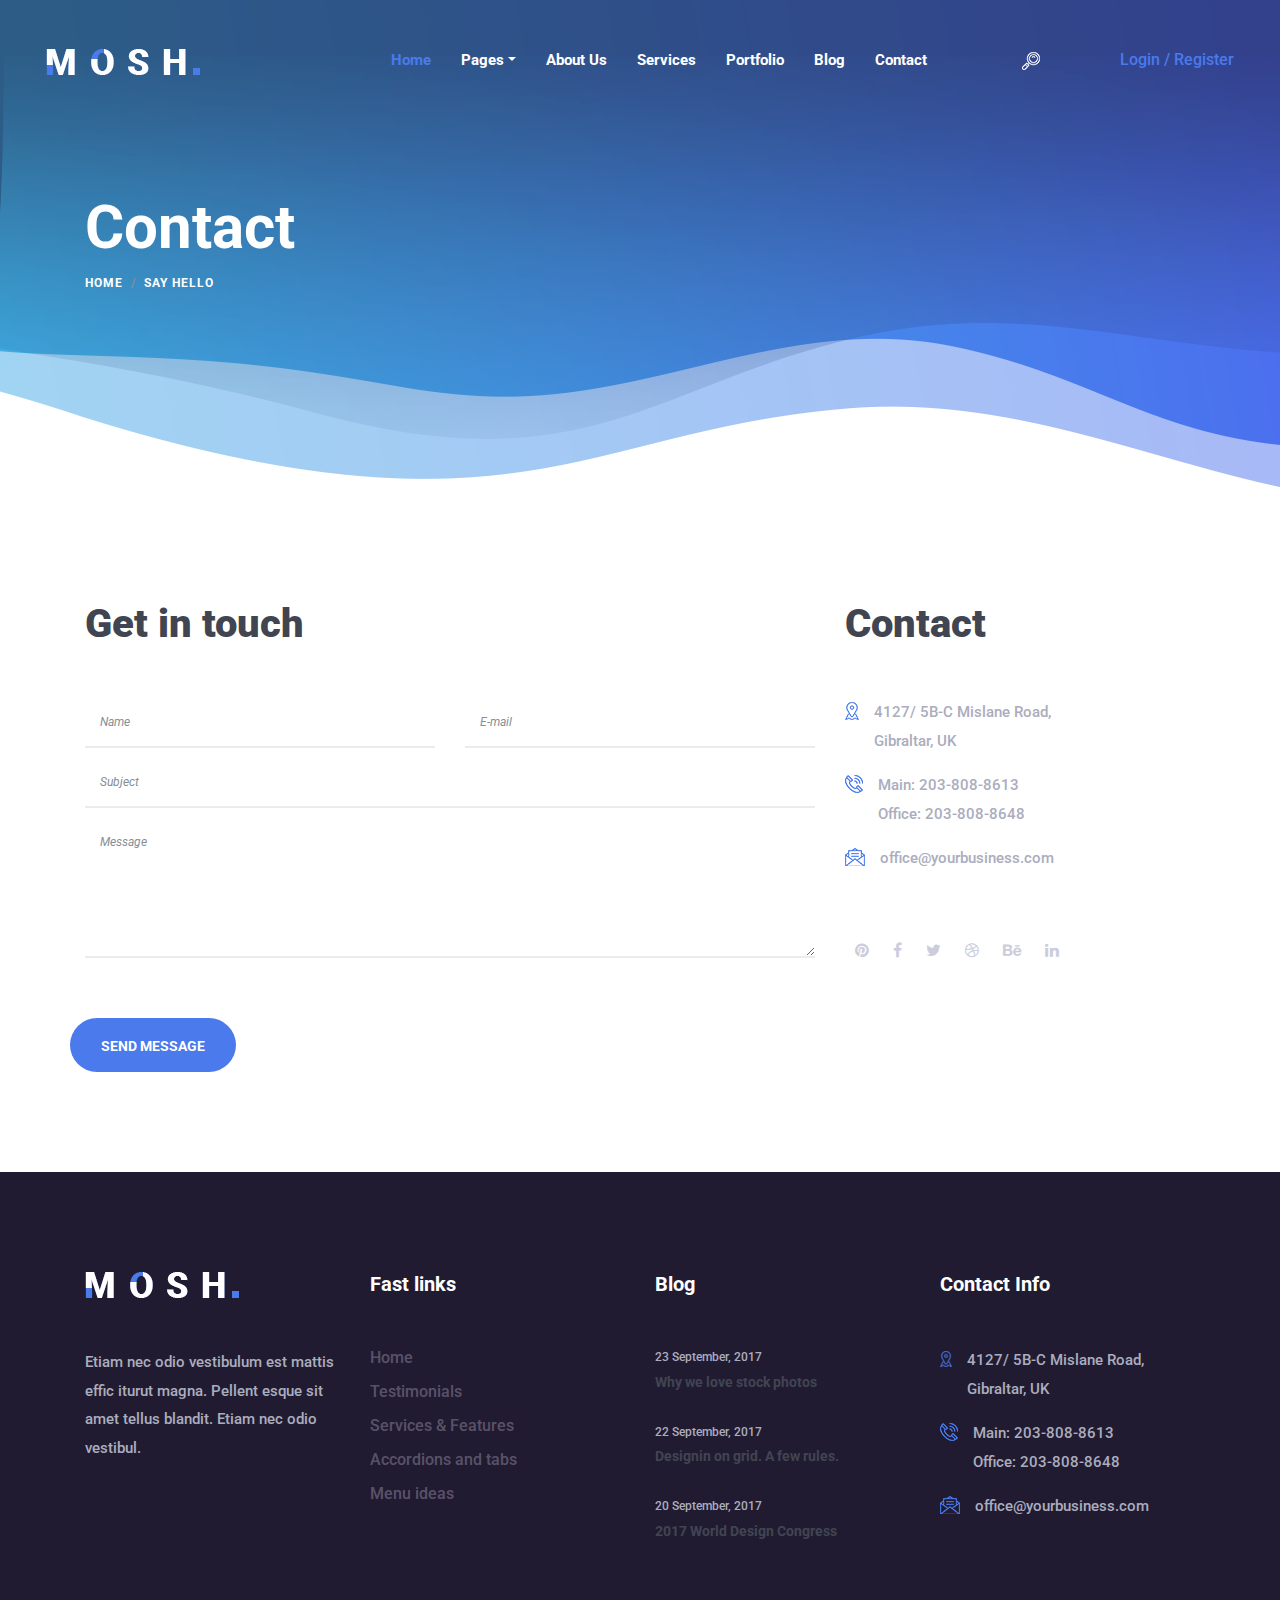
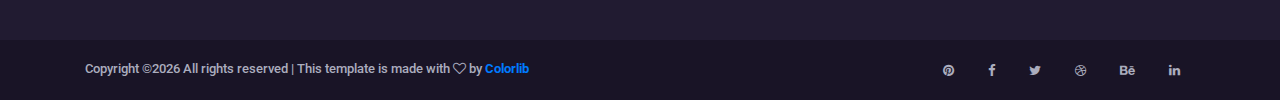
<file: contact.html>
<!DOCTYPE html>
<html lang="en">

<head>
    <meta charset="UTF-8">
    <meta name="description" content="">
    <meta http-equiv="X-UA-Compatible" content="IE=edge">
    <meta name="viewport" content="width=device-width, initial-scale=1, shrink-to-fit=no">
    <!-- The above 4 meta tags *must* come first in the head; any other head content must come *after* these tags -->

    <!-- Title -->
    <title>Mosh - Creative Business Template | Contact</title>

    <!-- Favicon -->
    <link rel="icon" href="img/core-img/favicon.ico">

    <!-- Core Stylesheet -->
    <link href="style.css" rel="stylesheet">

    <!-- Responsive CSS -->
    <link href="css/responsive.css" rel="stylesheet">

</head>

<body>
    <!-- ***** Preloader Start ***** -->
    <div id="preloader">
        <div class="mosh-preloader"></div>
    </div>

    <!-- ***** Header Area Start ***** -->
    <header class="header_area">
        <div class="container-fluid h-100">
            <div class="row h-100">
                <!-- Menu Area Start -->
                <div class="col-12 h-100">
                    <div class="menu_area h-100">
                        <nav class="navbar h-100 navbar-expand-lg align-items-center">
                            <!-- Logo -->
                            <a class="navbar-brand" href="index.html"><img src="img/core-img/logo.png" alt="logo"></a>

                            <!-- Menu Area -->
                            <button class="navbar-toggler" type="button" data-toggle="collapse" data-target="#mosh-navbar" aria-controls="mosh-navbar" aria-expanded="false" aria-label="Toggle navigation"><span class="navbar-toggler-icon"></span></button>

                            <div class="collapse navbar-collapse justify-content-end" id="mosh-navbar">
                                <ul class="navbar-nav animated" id="nav">
                                    <li class="nav-item active"><a class="nav-link" href="index.html">Home</a></li>
                                    <li class="nav-item dropdown">
                                        <a class="nav-link dropdown-toggle" href="#" id="moshDropdown" role="button" data-toggle="dropdown" aria-haspopup="true" aria-expanded="false">Pages</a>
                                        <div class="dropdown-menu" aria-labelledby="moshDropdown">
                                            <a class="dropdown-item" href="index.html">Home</a>
                                            <a class="dropdown-item" href="about.html">About Us</a>
                                            <a class="dropdown-item" href="services.html">Services</a>
                                            <a class="dropdown-item" href="portfolio.html">Portfolio</a>
                                            <a class="dropdown-item" href="blog.html">Blog</a>
                                            <a class="dropdown-item" href="contact.html">Contact</a>
                                            <div class="dropdown-divider"></div>
                                            <a class="dropdown-item" href="elements.html">Elements</a>
                                        </div>
                                    </li>
                                    <li class="nav-item"><a class="nav-link" href="about.html">About Us</a></li>
                                    <li class="nav-item"><a class="nav-link" href="services.html">Services</a></li>
                                    <li class="nav-item"><a class="nav-link" href="portfolio.html">Portfolio</a></li>
                                    <li class="nav-item"><a class="nav-link" href="blog.html">Blog</a></li>
                                    <li class="nav-item"><a class="nav-link" href="contact.html">Contact</a></li>
                                </ul>
                                <!-- Search Form Area Start -->
                                <div class="search-form-area animated">
                                    <form action="#" method="post">
                                        <input type="search" name="search" id="search" placeholder="Type keywords &amp; hit enter">
                                        <button type="submit" class="d-none"><img src="img/core-img/search-icon.png" alt="Search"></button>
                                    </form>
                                </div>
                                <!-- Search btn -->
                                <div class="search-button">
                                    <a href="#" id="search-btn"><img src="img/core-img/search-icon.png" alt="Search"></a>
                                </div>
                                <!-- Login/Register btn -->
                                <div class="login-register-btn">
                                    <a href="#">Login</a>
                                    <a href="#">/ Register</a>
                                </div>
                            </div>
                        </nav>
                    </div>
                </div>
            </div>
        </div>
    </header>
    <!-- ***** Header Area End ***** -->

    <!-- ***** Breadcumb Area Start ***** -->
    <div class="mosh-breadcumb-area" style="background-image: url(img/core-img/breadcumb.png);">
        <div class="container h-100">
            <div class="row h-100 align-items-center">
                <div class="col-12">
                    <div class="bradcumbContent">
                        <h2>Contact</h2>
                        <nav aria-label="breadcrumb">
                            <ol class="breadcrumb">
                                <li class="breadcrumb-item"><a href="#">Home</a></li>
                                <li class="breadcrumb-item active" aria-current="page">Say Hello</li>
                            </ol>
                        </nav>
                    </div>
                </div>
            </div>
        </div>
    </div>
    <!-- ***** Breadcumb Area End ***** -->

    <!-- ***** Contact Area Start ***** -->
    <section class="contact-area section_padding_100">
        <div class="container">
            <div class="row">
                <!-- Contact Form Area -->
                <div class="col-12 col-md-8">
                    <div class="contact-form-area">
                        <h2>Get in touch</h2>
                        <form action="#">
                            <div class="row">
                                <div class="col-12 col-md-6">
                                    <input type="text" class="form-control" id="name" placeholder="Name">
                                </div>
                                <div class="col-12 col-md-6">
                                    <input type="email" class="form-control" id="email" placeholder="E-mail">
                                </div>
                                <div class="col-12">
                                    <input type="text" class="form-control" id="subject" placeholder="Subject">
                                </div>
                                <div class="col-12">
                                    <textarea name="message" class="form-control" id="message" cols="30" rows="10" placeholder="Message"></textarea>
                                </div>
                                <button class="btn mosh-btn mt-50" type="submit">Send Message</button>
                            </div>
                        </form>
                    </div>
                </div>
                <!-- Contact Information -->
                <div class="col-12 col-md-4">
                    <div class="contact-information">
                        <h2>Contact</h2>
                        <div class="single-contact-info d-flex">
                            <div class="contact-icon mr-15">
                                <img src="img/core-img/map.png" alt="">
                            </div>
                            <p>4127/ 5B-C Mislane Road,<br> Gibraltar, UK</p>
                        </div>
                        <div class="single-contact-info d-flex">
                            <div class="contact-icon mr-15">
                                <img src="img/core-img/call.png" alt="">
                            </div>
                            <p>Main: 203-808-8613 <br> Office: 203-808-8648</p>
                        </div>
                        <div class="single-contact-info d-flex">
                            <div class="contact-icon mr-15">
                                <img src="img/core-img/message.png" alt="">
                            </div>
                            <p>office@yourbusiness.com</p>
                        </div>
                        <div class="contact-social-info mt-50">
                            <a href="#"><i class="fa fa-pinterest" aria-hidden="true"></i></a>
                            <a href="#"><i class="fa fa-facebook" aria-hidden="true"></i></a>
                            <a href="#"><i class="fa fa-twitter" aria-hidden="true"></i></a>
                            <a href="#"><i class="fa fa-dribbble" aria-hidden="true"></i></a>
                            <a href="#"><i class="fa fa-behance" aria-hidden="true"></i></a>
                            <a href="#"><i class="fa fa-linkedin" aria-hidden="true"></i></a>
                        </div>
                    </div>
                </div>
            </div>
        </div>
    </section>
    <!-- ***** Contact Area End ***** -->

    <!-- Google Maps -->
    <!-- <div class="map-area">
        <div id="googleMap"></div>
    </div> -->

    <!-- ***** Footer Area Start ***** -->
    <footer class="footer-area clearfix">
        <!-- Top Fotter Area -->
        <div class="top-footer-area section_padding_100_0">
            <div class="container">
                <div class="row">
                    <div class="col-12 col-sm-6 col-lg-3">
                        <div class="single-footer-widget mb-100">
                            <a href="#" class="mb-50 d-block"><img src="img/core-img/logo.png" alt=""></a>
                            <p>Etiam nec odio vestibulum est mattis effic iturut magna. Pellent esque sit amet tellus blandit. Etiam nec odio vestibul.</p>
                        </div>
                    </div>
                    <div class="col-12 col-sm-6 col-lg-3">
                        <div class="single-footer-widget mb-100">
                            <h5>Fast links</h5>
                            <ul>
                                <li><a href="#">Home</a></li>
                                <li><a href="#">Testimonials</a></li>
                                <li><a href="#">Services &amp; Features</a></li>
                                <li><a href="#">Accordions and tabs</a></li>
                                <li><a href="#">Menu ideas</a></li>
                            </ul>
                        </div>
                    </div>
                    <div class="col-12 col-sm-6 col-lg-3">
                        <div class="single-footer-widget mb-100">
                            <h5>Blog</h5>
                            <div class="footer-single--blog-post">
                                <a href="#" class="blog-post-date">
                                    <p>23 September, 2017</p>
                                </a>
                                <a href="#" class="blog-post-title">
                                    <h6>Why we love stock photos</h6>
                                </a>
                            </div>
                            <div class="footer-single--blog-post">
                                <a href="#" class="blog-post-date">
                                    <p>22 September, 2017</p>
                                </a>
                                <a href="#" class="blog-post-title">
                                    <h6>Designin on grid. A few rules. </h6>
                                </a>
                            </div>
                            <div class="footer-single--blog-post">
                                <a href="#" class="blog-post-date">
                                    <p>20 September, 2017</p>
                                </a>
                                <a href="#" class="blog-post-title">
                                    <h6>2017 World Design Congress</h6>
                                </a>
                            </div>
                        </div>
                    </div>
                    <div class="col-12 col-sm-6 col-lg-3">
                        <div class="single-footer-widget mb-100">
                            <h5>Contact Info</h5>
                            <div class="footer-single-contact-info d-flex">
                                <div class="contact-icon">
                                    <img src="img/core-img/map.png" alt="">
                                </div>
                                <p>4127/ 5B-C Mislane Road, Gibraltar, UK</p>
                            </div>
                            <div class="footer-single-contact-info d-flex">
                                <div class="contact-icon">
                                    <img src="img/core-img/call.png" alt="">
                                </div>
                                <p>Main: 203-808-8613 <br> Office: 203-808-8648</p>
                            </div>
                            <div class="footer-single-contact-info d-flex">
                                <div class="contact-icon">
                                    <img src="img/core-img/message.png" alt="">
                                </div>
                                <p>office@yourbusiness.com</p>
                            </div>
                        </div>
                    </div>
                </div>
            </div>
        </div>
        <!-- Fotter Bottom Area -->
        <div class="footer-bottom-area">
            <div class="container h-100">
                <div class="row h-100">
                    <div class="col-12 h-100">
                        <div class="footer-bottom-content h-100 d-md-flex justify-content-between align-items-center">
                            <div class="copyright-text">
                                <p><!-- Link back to Colorlib can't be removed. Template is licensed under CC BY 3.0. -->
Copyright &copy;<script>document.write(new Date().getFullYear());</script> All rights reserved | This template is made with <i class="fa fa-heart-o" aria-hidden="true"></i> by <a href="https://colorlib.com" target="_blank">Colorlib</a>
<!-- Link back to Colorlib can't be removed. Template is licensed under CC BY 3.0. -->
</p>
                            </div>
                            <div class="footer-social-info">
                                <a href="#"><i class="fa fa-pinterest" aria-hidden="true"></i></a>
                                <a href="#"><i class="fa fa-facebook" aria-hidden="true"></i></a>
                                <a href="#"><i class="fa fa-twitter" aria-hidden="true"></i></a>
                                <a href="#"><i class="fa fa-dribbble" aria-hidden="true"></i></a>
                                <a href="#"><i class="fa fa-behance" aria-hidden="true"></i></a>
                                <a href="#"><i class="fa fa-linkedin" aria-hidden="true"></i></a>
                            </div>
                        </div>
                    </div>
                </div>
            </div>
        </div>
    </footer>
    <!-- ***** Footer Area End ***** -->

    <!-- jQuery-2.2.4 js -->
    <script src="js/jquery-2.2.4.min.js"></script>
    <!-- Popper js -->
    <script src="js/popper.min.js"></script>
    <!-- Bootstrap js -->
    <script src="js/bootstrap.min.js"></script>
    <!-- All Plugins js -->
    <script src="js/plugins.js"></script>
    <!-- Active js -->
    <script src="js/active.js"></script>
    <!-- Google Maps -->
    <!-- <script src="https://maps.googleapis.com/maps/api/js?key=AIzaSyAwuyLRa1uKNtbgx6xAJVmWy-zADgegA2s"></script>
    <script src="js/map-active.js"></script> -->

</body>

</html>
</file>
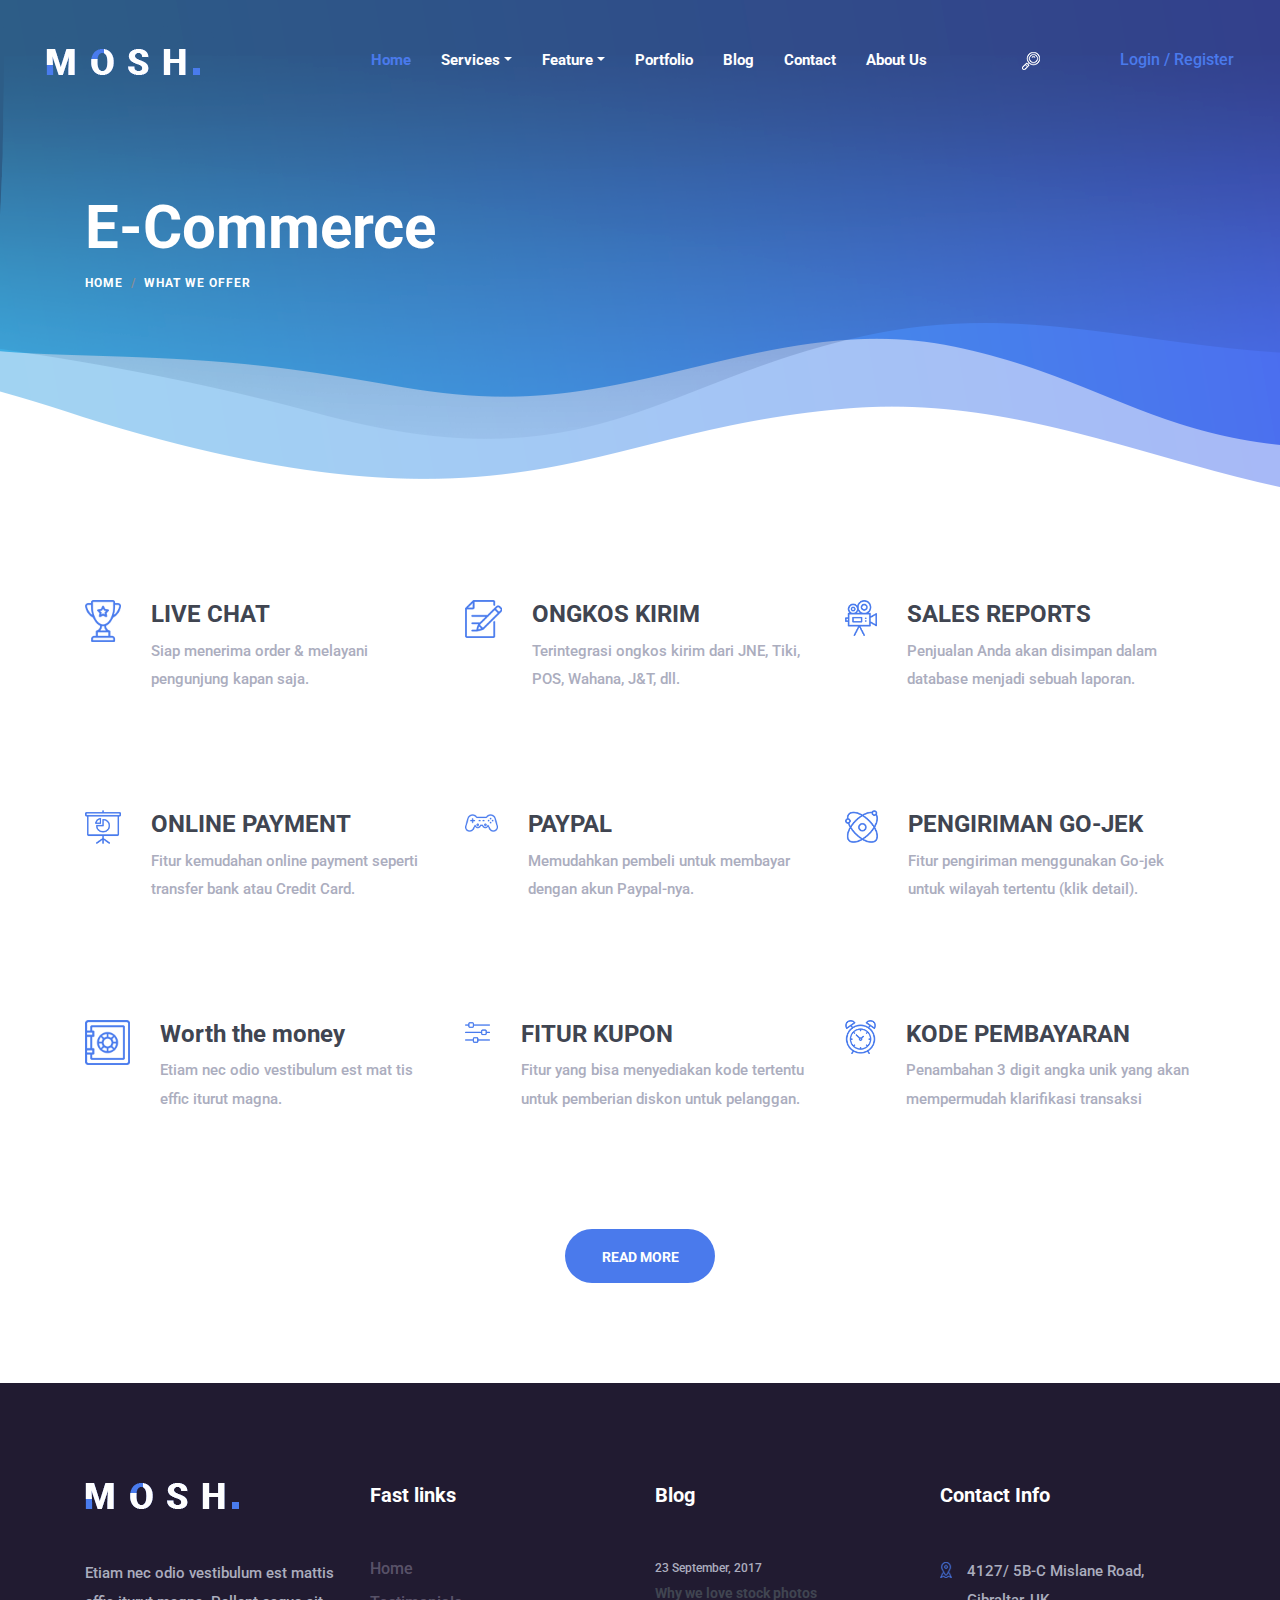
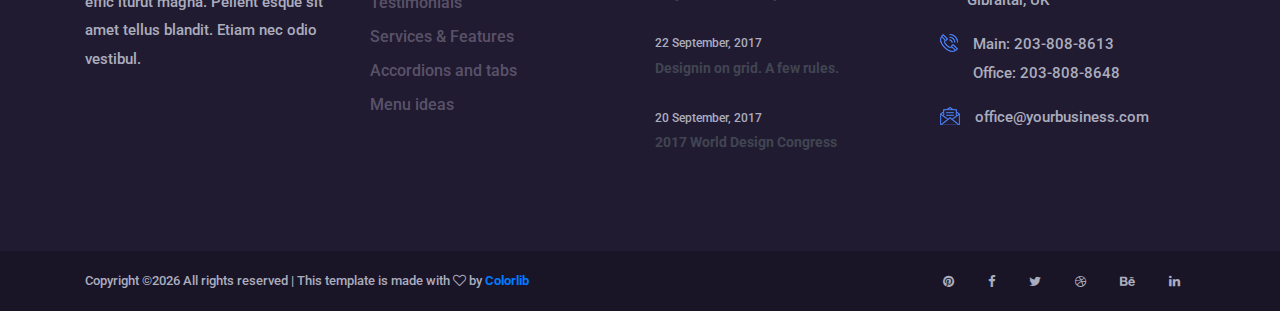
<file: ecommerce.html>
<!DOCTYPE html>
<html lang="en">

<head>
    <meta charset="UTF-8">
    <meta name="description" content="">
    <meta http-equiv="X-UA-Compatible" content="IE=edge">
    <meta name="viewport" content="width=device-width, initial-scale=1, shrink-to-fit=no">
    <!-- The above 4 meta tags *must* come first in the head; any other head content must come *after* these tags -->

    <!-- Title -->
    <title>S-FAD STUDIO</title>

    <!-- Favicon -->
    <link rel="icon" href="img/core-img/favicon.ico">

    <!-- Core Stylesheet -->
    <link href="style.css" rel="stylesheet">

    <!-- Responsive CSS -->
    <link href="css/responsive.css" rel="stylesheet">

</head>

<body>
    <!-- ***** Preloader Start ***** -->
    <div id="preloader">
        <div class="mosh-preloader"></div>
    </div>

    <!-- ***** Header Area Start ***** -->
    <header class="header_area">
        <div class="container-fluid h-100">
            <div class="row h-100">
                <!-- Menu Area Start -->
                <div class="col-12 h-100">
                    <div class="menu_area h-100">
                        <nav class="navbar h-100 navbar-expand-lg align-items-center">
                            <!-- Logo -->
                            <a class="navbar-brand" href="index.html"><img src="img/core-img/logo.png" alt="logo"></a>

                            <!-- Menu Area -->
                            <button class="navbar-toggler" type="button" data-toggle="collapse" data-target="#mosh-navbar" aria-controls="mosh-navbar" aria-expanded="false" aria-label="Toggle navigation"><span class="navbar-toggler-icon"></span></button>

                            <div class="collapse navbar-collapse justify-content-end" id="mosh-navbar">
                                <ul class="navbar-nav animated" id="nav">
                                    <li class="nav-item active"><a class="nav-link" href="index.html">Home</a></li>
                                    <li class="nav-item dropdown">
                                        <a class="nav-link dropdown-toggle" href="#" id="moshDropdown" role="button" data-toggle="dropdown" aria-haspopup="true" aria-expanded="false">Services</a>
                                        <div class="dropdown-menu" aria-labelledby="moshDropdown">
                                            <a class="dropdown-item" href="index.html">Web Application</a>
                                            <a class="dropdown-item" href="about.html">Web Design</a>
                                            <a class="dropdown-item" href="services.html">Jasa Maintenance</a>
                                        </div>
                                    </li>
                                    
                                    <li class="nav-item dropdown">
                                        <a class="nav-link dropdown-toggle" href="#" id="moshDropdown" role="button" data-toggle="dropdown" aria-haspopup="true" aria-expanded="false">Feature</a>
                                        <div class="dropdown-menu" aria-labelledby="moshDropdown">
                                            <a class="dropdown-item" href="companyprofile.html">Company Profile</a>
                                            <a class="dropdown-item" href="ecommerce.html">E-Commerce</a>
                                        </div>
                                    </li>
                                    <li class="nav-item"><a class="nav-link" href="portfolio.html">Portfolio</a></li>
                                    <li class="nav-item"><a class="nav-link" href="blog.html">Blog</a></li>
                                    <li class="nav-item"><a class="nav-link" href="contact.html">Contact</a></li>
                                    <li class="nav-item"><a class="nav-link" href="about.html">About Us</a></li>
                                </ul>
                                <!-- Search Form Area Start -->
                                <div class="search-form-area animated">
                                    <form action="#" method="post">
                                        <input type="search" name="search" id="search" placeholder="Type keywords &amp; hit enter">
                                        <button type="submit" class="d-none"><img src="img/core-img/search-icon.png" alt="Search"></button>
                                    </form>
                                </div>
                                <!-- Search btn -->
                                <div class="search-button">
                                    <a href="#" id="search-btn"><img src="img/core-img/search-icon.png" alt="Search"></a>
                                </div>
                                <!-- Login/Register btn -->
                                <div class="login-register-btn">
                                    <a href="#">Login</a>
                                    <a href="#">/ Register</a>
                                </div>
                            </div>
                        </nav>
                    </div>
                </div>
            </div>
        </div>
    </header>
    <!-- ***** Header Area End ***** -->

    <!-- ***** Breadcumb Area Start ***** -->
    <div class="mosh-breadcumb-area" style="background-image: url(img/core-img/breadcumb.png);">
        <div class="container h-100">
            <div class="row h-100 align-items-center">
                <div class="col-12">
                    <div class="bradcumbContent">
                        <h2>E-Commerce</h2>
                        <nav aria-label="breadcrumb">
                            <ol class="breadcrumb">
                                <li class="breadcrumb-item"><a href="#">Home</a></li>
                                <li class="breadcrumb-item active" aria-current="page">what we offer</li>
                            </ol>
                        </nav>
                    </div>
                </div>
            </div>
        </div>
    </div>
    <!-- ***** Breadcumb Area End ***** -->

    <!-- ***** Services Area Start ***** -->
    <section class="mosh--services-area section_padding_100">
        <div class="container">
            <div class="row">
                <!-- Single Feature Area -->
                <div class="col-12 col-sm-6 col-md-4">
                    <div class="single-feature-area d-flex mb-100">
                        <div class="feature-icon mr-30">
                            <img src="img/core-img/trophy.png" alt="">
                        </div>
                        <div class="feature-content">
                            <h4>LIVE CHAT</h4>
                            <p>Siap menerima order & melayani pengunjung kapan saja.</p>
                        </div>
                    </div>
                </div>
                <!-- Single Feature Area -->
                <div class="col-12 col-sm-6 col-md-4">
                    <div class="single-feature-area d-flex mb-100">
                        <div class="feature-icon mr-30">
                            <img src="img/core-img/edit.png" alt="">
                        </div>
                        <div class="feature-content">
                            <h4>ONGKOS KIRIM</h4>
                            <p>Terintegrasi ongkos kirim dari JNE, Tiki, POS, Wahana, J&T, dll.</p>
                        </div>
                    </div>
                </div>
                <!-- Single Feature Area -->
                <div class="col-12 col-sm-6 col-md-4">
                    <div class="single-feature-area d-flex mb-100">
                        <div class="feature-icon mr-30">
                            <img src="img/core-img/video-camera.png" alt="">
                        </div>
                        <div class="feature-content">
                            <h4>SALES REPORTS</h4>
                            <p>Penjualan Anda akan disimpan dalam database menjadi sebuah laporan.</p>
                        </div>
                    </div>
                </div>
                <!-- Single Feature Area -->
                <div class="col-12 col-sm-6 col-md-4">
                    <div class="single-feature-area d-flex mb-100">
                        <div class="feature-icon mr-30">
                            <img src="img/core-img/presentation.png" alt="">
                        </div>
                        <div class="feature-content">
                            <h4>ONLINE PAYMENT</h4>
                            <p>Fitur kemudahan online payment seperti transfer bank atau Credit Card.</p>
                        </div>
                    </div>
                </div>
                <!-- Single Feature Area -->
                <div class="col-12 col-sm-6 col-md-4">
                    <div class="single-feature-area d-flex mb-100">
                        <div class="feature-icon mr-30">
                            <img src="img/core-img/gamepad.png" alt="">
                        </div>
                        <div class="feature-content">
                            <h4>PAYPAL</h4>
                            <p>Memudahkan pembeli untuk membayar dengan akun Paypal-nya.</p>
                        </div>
                    </div>
                </div>
                <!-- Single Feature Area -->
                <div class="col-12 col-sm-6 col-md-4">
                    <div class="single-feature-area d-flex mb-100">
                        <div class="feature-icon mr-30">
                            <img src="img/core-img/atomic.png" alt="">
                        </div>
                        <div class="feature-content">
                            <h4>PENGIRIMAN GO-JEK</h4>
                            <p>Fitur pengiriman menggunakan Go-jek untuk wilayah tertentu (klik detail).</p>
                        </div>
                    </div>
                </div>
                <!-- Single Feature Area -->
                <div class="col-12 col-sm-6 col-md-4">
                    <div class="single-feature-area d-flex mb-100">
                        <div class="feature-icon mr-30">
                            <img src="img/core-img/safebox.png" alt="">
                        </div>
                        <div class="feature-content">
                            <h4>Worth the money</h4>
                            <p>Etiam nec odio vestibulum est mat tis effic iturut magna.</p>
                        </div>
                    </div>
                </div>
                <!-- Single Feature Area -->
                <div class="col-12 col-sm-6 col-md-4">
                    <div class="single-feature-area d-flex mb-100">
                        <div class="feature-icon mr-30">
                            <img src="img/core-img/settings-2.png" alt="">
                        </div>
                        <div class="feature-content">
                            <h4>FITUR KUPON</h4>
                            <p>Fitur yang bisa menyediakan kode tertentu untuk pemberian diskon untuk pelanggan.</p>
                        </div>
                    </div>
                </div>
                <!-- Single Feature Area -->
                <div class="col-12 col-sm-6 col-md-4">
                    <div class="single-feature-area d-flex mb-100">
                        <div class="feature-icon mr-30">
                            <img src="img/core-img/alarm-clock.png" alt="">
                        </div>
                        <div class="feature-content">
                            <h4>KODE PEMBAYARAN</h4>
                            <p>Penambahan 3 digit angka unik yang akan mempermudah klarifikasi transaksi</p>
                        </div>
                    </div>
                </div>
            </div>

            <div class="row">
                <div class="col-12 text-center">
                    <a href="#" class="btn mosh-btn">Read More</a>
                </div>
            </div>
        </div>
    </section>
    <!-- ***** Services Area End ***** -->


    <!-- ***** Footer Area Start ***** -->
    <footer class="footer-area clearfix">
        <!-- Top Fotter Area -->
        <div class="top-footer-area section_padding_100_0">
            <div class="container">
                <div class="row">
                    <div class="col-12 col-sm-6 col-lg-3">
                        <div class="single-footer-widget mb-100">
                            <a href="#" class="mb-50 d-block"><img src="img/core-img/logo.png" alt=""></a>
                            <p>Etiam nec odio vestibulum est mattis effic iturut magna. Pellent esque sit amet tellus blandit. Etiam nec odio vestibul.</p>
                        </div>
                    </div>
                    <div class="col-12 col-sm-6 col-lg-3">
                        <div class="single-footer-widget mb-100">
                            <h5>Fast links</h5>
                            <ul>
                                <li><a href="#">Home</a></li>
                                <li><a href="#">Testimonials</a></li>
                                <li><a href="#">Services &amp; Features</a></li>
                                <li><a href="#">Accordions and tabs</a></li>
                                <li><a href="#">Menu ideas</a></li>
                            </ul>
                        </div>
                    </div>
                    <div class="col-12 col-sm-6 col-lg-3">
                        <div class="single-footer-widget mb-100">
                            <h5>Blog</h5>
                            <div class="footer-single--blog-post">
                                <a href="#" class="blog-post-date">
                                    <p>23 September, 2017</p>
                                </a>
                                <a href="#" class="blog-post-title">
                                    <h6>Why we love stock photos</h6>
                                </a>
                            </div>
                            <div class="footer-single--blog-post">
                                <a href="#" class="blog-post-date">
                                    <p>22 September, 2017</p>
                                </a>
                                <a href="#" class="blog-post-title">
                                    <h6>Designin on grid. A few rules. </h6>
                                </a>
                            </div>
                            <div class="footer-single--blog-post">
                                <a href="#" class="blog-post-date">
                                    <p>20 September, 2017</p>
                                </a>
                                <a href="#" class="blog-post-title">
                                    <h6>2017 World Design Congress</h6>
                                </a>
                            </div>
                        </div>
                    </div>
                    <div class="col-12 col-sm-6 col-lg-3">
                        <div class="single-footer-widget mb-100">
                            <h5>Contact Info</h5>
                            <div class="footer-single-contact-info d-flex">
                                <div class="contact-icon">
                                    <img src="img/core-img/map.png" alt="">
                                </div>
                                <p>4127/ 5B-C Mislane Road, Gibraltar, UK</p>
                            </div>
                            <div class="footer-single-contact-info d-flex">
                                <div class="contact-icon">
                                    <img src="img/core-img/call.png" alt="">
                                </div>
                                <p>Main: 203-808-8613 <br> Office: 203-808-8648</p>
                            </div>
                            <div class="footer-single-contact-info d-flex">
                                <div class="contact-icon">
                                    <img src="img/core-img/message.png" alt="">
                                </div>
                                <p>office@yourbusiness.com</p>
                            </div>
                        </div>
                    </div>
                </div>
            </div>
        </div>
        <!-- Fotter Bottom Area -->
        <div class="footer-bottom-area">
            <div class="container h-100">
                <div class="row h-100">
                    <div class="col-12 h-100">
                        <div class="footer-bottom-content h-100 d-md-flex justify-content-between align-items-center">
                            <div class="copyright-text">
                                <p><!-- Link back to Colorlib can't be removed. Template is licensed under CC BY 3.0. -->
Copyright &copy;<script>document.write(new Date().getFullYear());</script> All rights reserved | This template is made with <i class="fa fa-heart-o" aria-hidden="true"></i> by <a href="https://colorlib.com" target="_blank">Colorlib</a>
<!-- Link back to Colorlib can't be removed. Template is licensed under CC BY 3.0. -->
</p>
                            </div>
                            <div class="footer-social-info">
                                <a href="#"><i class="fa fa-pinterest" aria-hidden="true"></i></a>
                                <a href="#"><i class="fa fa-facebook" aria-hidden="true"></i></a>
                                <a href="#"><i class="fa fa-twitter" aria-hidden="true"></i></a>
                                <a href="#"><i class="fa fa-dribbble" aria-hidden="true"></i></a>
                                <a href="#"><i class="fa fa-behance" aria-hidden="true"></i></a>
                                <a href="#"><i class="fa fa-linkedin" aria-hidden="true"></i></a>
                            </div>
                        </div>
                    </div>
                </div>
            </div>
        </div>
    </footer>
    <!-- ***** Footer Area End ***** -->

    <!-- jQuery-2.2.4 js -->
    <script src="js/jquery-2.2.4.min.js"></script>
    <!-- Popper js -->
    <script src="js/popper.min.js"></script>
    <!-- Bootstrap js -->
    <script src="js/bootstrap.min.js"></script>
    <!-- All Plugins js -->
    <script src="js/plugins.js"></script>
    <!-- Active js -->
    <script src="js/active.js"></script>
</body>

</html>
</file>
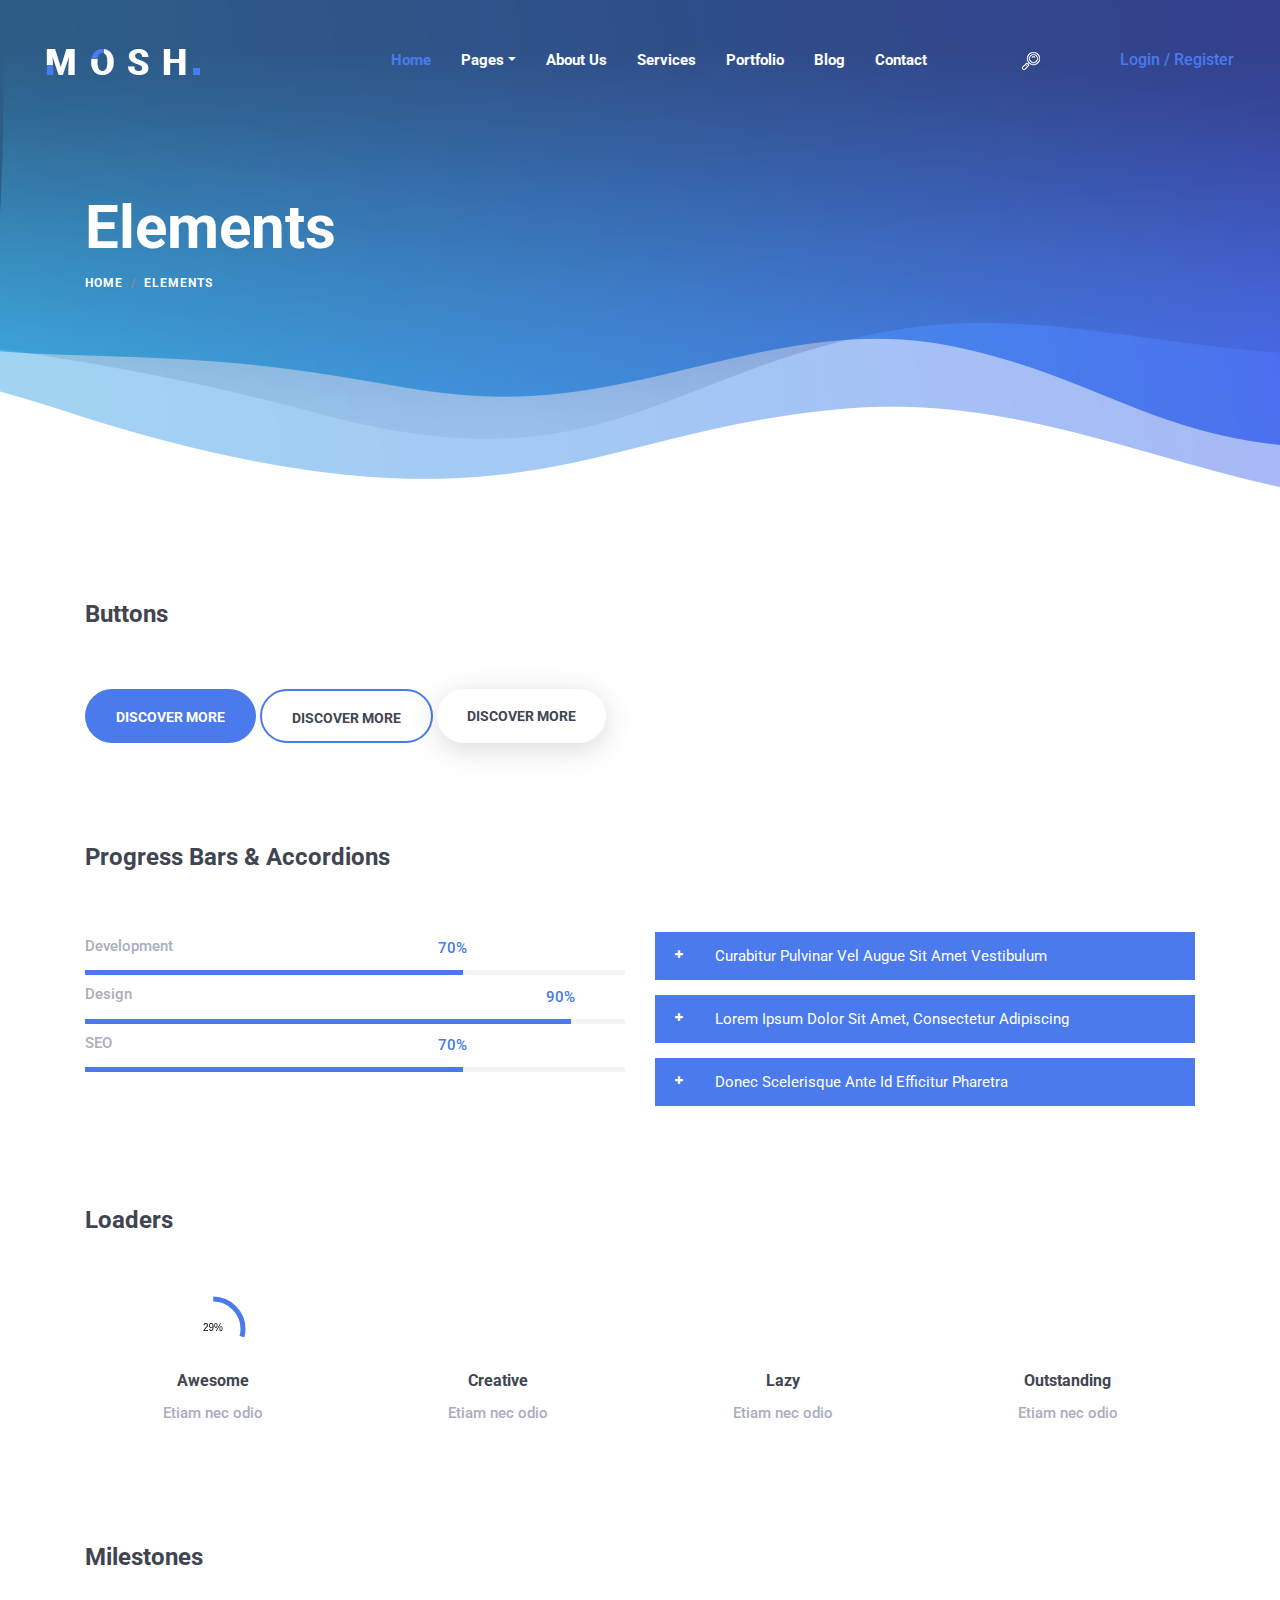
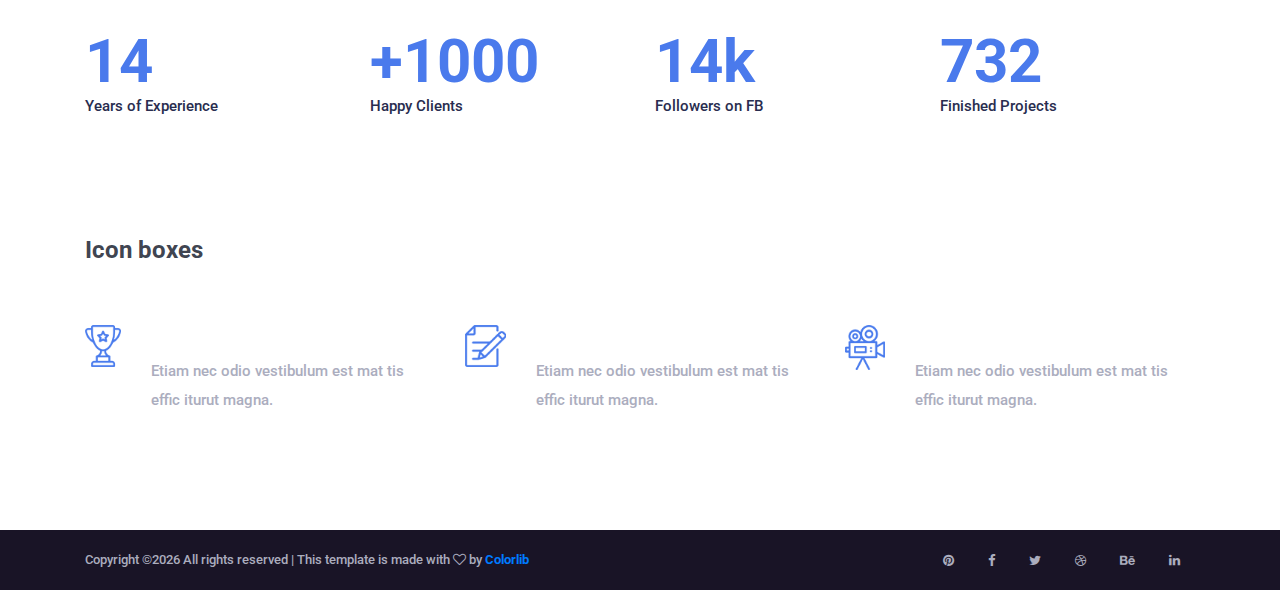
<file: elements.html>
<!DOCTYPE html>
<html lang="en">

<head>
    <meta charset="UTF-8">
    <meta name="description" content="">
    <meta http-equiv="X-UA-Compatible" content="IE=edge">
    <meta name="viewport" content="width=device-width, initial-scale=1, shrink-to-fit=no">
    <!-- The above 4 meta tags *must* come first in the head; any other head content must come *after* these tags -->

    <!-- Title -->
    <title>Mosh - Creative Business Template | Elements</title>

    <!-- Favicon -->
    <link rel="icon" href="img/core-img/favicon.ico">

    <!-- Core Stylesheet -->
    <link href="style.css" rel="stylesheet">

    <!-- Responsive CSS -->
    <link href="css/responsive.css" rel="stylesheet">

</head>

<body>
    <!-- ***** Preloader Start ***** -->
    <div id="preloader">
        <div class="mosh-preloader"></div>
    </div>

    <!-- ***** Header Area Start ***** -->
    <header class="header_area">
        <div class="container-fluid h-100">
            <div class="row h-100">
                <!-- Menu Area Start -->
                <div class="col-12 h-100">
                    <div class="menu_area h-100">
                        <nav class="navbar h-100 navbar-expand-lg align-items-center">
                            <!-- Logo -->
                            <a class="navbar-brand" href="index.html"><img src="img/core-img/logo.png" alt="logo"></a>

                            <!-- Menu Area -->
                            <button class="navbar-toggler" type="button" data-toggle="collapse" data-target="#mosh-navbar" aria-controls="mosh-navbar" aria-expanded="false" aria-label="Toggle navigation"><span class="navbar-toggler-icon"></span></button>

                            <div class="collapse navbar-collapse justify-content-end" id="mosh-navbar">
                                <ul class="navbar-nav animated" id="nav">
                                    <li class="nav-item active"><a class="nav-link" href="index.html">Home</a></li>
                                    <li class="nav-item dropdown">
                                        <a class="nav-link dropdown-toggle" href="#" id="moshDropdown" role="button" data-toggle="dropdown" aria-haspopup="true" aria-expanded="false">Pages</a>
                                        <div class="dropdown-menu" aria-labelledby="moshDropdown">
                                            <a class="dropdown-item" href="index.html">Home</a>
                                            <a class="dropdown-item" href="about.html">About Us</a>
                                            <a class="dropdown-item" href="services.html">Services</a>
                                            <a class="dropdown-item" href="portfolio.html">Portfolio</a>
                                            <a class="dropdown-item" href="blog.html">Blog</a>
                                            <a class="dropdown-item" href="contact.html">Contact</a>
                                            <div class="dropdown-divider"></div>
                                            <a class="dropdown-item" href="elements.html">Elements</a>
                                        </div>
                                    </li>
                                    <li class="nav-item"><a class="nav-link" href="about.html">About Us</a></li>
                                    <li class="nav-item"><a class="nav-link" href="services.html">Services</a></li>
                                    <li class="nav-item"><a class="nav-link" href="portfolio.html">Portfolio</a></li>
                                    <li class="nav-item"><a class="nav-link" href="blog.html">Blog</a></li>
                                    <li class="nav-item"><a class="nav-link" href="contact.html">Contact</a></li>
                                </ul>
                                <!-- Search Form Area Start -->
                                <div class="search-form-area animated">
                                    <form action="#" method="post">
                                        <input type="search" name="search" id="search" placeholder="Type keywords &amp; hit enter">
                                        <button type="submit" class="d-none"><img src="img/core-img/search-icon.png" alt="Search"></button>
                                    </form>
                                </div>
                                <!-- Search btn -->
                                <div class="search-button">
                                    <a href="#" id="search-btn"><img src="img/core-img/search-icon.png" alt="Search"></a>
                                </div>
                                <!-- Login/Register btn -->
                                <div class="login-register-btn">
                                    <a href="#">Login</a>
                                    <a href="#">/ Register</a>
                                </div>
                            </div>
                        </nav>
                    </div>
                </div>
            </div>
        </div>
    </header>
    <!-- ***** Header Area End ***** -->

    <!-- ***** Breadcumb Area Start ***** -->
    <div class="mosh-breadcumb-area" style="background-image: url(img/core-img/breadcumb.png);">
        <div class="container h-100">
            <div class="row h-100 align-items-center">
                <div class="col-12">
                    <div class="bradcumbContent">
                        <h2>Elements</h2>
                        <nav aria-label="breadcrumb">
                            <ol class="breadcrumb">
                                <li class="breadcrumb-item"><a href="#">Home</a></li>
                                <li class="breadcrumb-item active" aria-current="page">Elements</li>
                            </ol>
                        </nav>
                    </div>
                </div>
            </div>
        </div>
    </div>
    <!-- ***** Breadcumb Area End ***** -->

    <!-- ***** Elements Area Start ***** -->
    <section class="elements-area section_padding_100">
        <div class="container">
            <div class="row">

                <!-- ========== Buttons ========== -->
                <div class="col-12">
                    <div class="elements-title">
                        <h2>Buttons</h2>
                    </div>
                    <!-- Selene Button -->
                    <div class="mosh-buttons-area mb-100">
                        <a href="#" class="btn mosh-btn">Discover More</a>
                        <a href="#" class="btn mosh-btn mosh-btn-2">Discover More</a>
                        <a href="#" class="btn mosh-btn mosh-btn-3">Discover More</a>
                    </div>
                </div>

                <!-- ========== Progress Bars & Accordions ========== -->
                <div class="col-12">
                    <div class="elements-title">
                        <h2>Progress Bars &amp; Accordions</h2>
                    </div>
                </div>

                <div class="col-12 col-md-6">
                    <!-- Progress Bar Content Area -->
                    <div class="services-progress-bar mb-100">
                        <!-- Single Progress Bar -->
                        <div class="single_progress_bar">
                            <p>Development</p>
                            <div id="bar1" class="barfiller">
                                <div class="tipWrap">
                                    <span class="tip"></span>
                                </div>
                                <span class="fill" data-percentage="70"></span>
                            </div>
                        </div>

                        <!-- Single Progress Bar -->
                        <div class="single_progress_bar">
                            <p>Design</p>
                            <div id="bar2" class="barfiller">
                                <div class="tipWrap">
                                    <span class="tip"></span>
                                </div>
                                <span class="fill" data-percentage="90"></span>
                            </div>
                        </div>

                        <!-- Single Progress Bar -->
                        <div class="single_progress_bar">
                            <p>SEO</p>
                            <div id="bar3" class="barfiller">
                                <div class="tipWrap">
                                    <span class="tip"></span>
                                </div>
                                <span class="fill" data-percentage="70"></span>
                            </div>
                        </div>
                    </div>
                </div>

                <div class="col-12 col-md-6">
                    <div class="accordions mb-100" id="accordion" role="tablist" aria-multiselectable="true">
                        <!-- single accordian area start -->
                        <div class="panel single-accordion">
                            <h6><a role="button" class="collapsed" aria-expanded="true" aria-controls="collapseOne" data-toggle="collapse" data-parent="#accordion" href="#collapseOne">Curabitur pulvinar vel augue sit amet vestibulum
                                    <span class="accor-open"><i class="fa fa-plus" aria-hidden="true"></i></span>
                                    <span class="accor-close"><i class="fa fa-minus" aria-hidden="true"></i></span>
                                    </a></h6>
                            <div id="collapseOne" class="accordion-content collapse">
                                <p>Lorem ipsum dolor sit amet, consectetur adipisicing elit. Omnis laudantium, deserunt esse, aspernatur, laborum ipsa necessitatibus dolor architecto sint minima suscipit. Blanditiis perspiciatis animi ipsam, officia modi aperiam aut temporibus.</p>
                            </div>
                        </div>
                        <!-- single accordian area start -->
                        <div class="panel single-accordion">
                            <h6>
                                <a role="button" class="collapsed" aria-expanded="true" aria-controls="collapseTwo" data-parent="#accordion" data-toggle="collapse" href="#collapseTwo">Lorem ipsum dolor sit amet, consectetur adipiscing
                                        <span class="accor-open"><i class="fa fa-plus" aria-hidden="true"></i></span>
                                        <span class="accor-close"><i class="fa fa-minus" aria-hidden="true"></i></span>
                                        </a>
                            </h6>
                            <div id="collapseTwo" class="accordion-content collapse">
                                <p>Lorem ipsum dolor sit amet, consectetur adipisicing elit. Consequatur fugit odio, voluptatem dolor possimus maxime sint debitis id vel numquam, porro aperiam eos distinctio optio perspiciatis officia, quisquam repellendus tenetur!</p>
                            </div>
                        </div>
                        <!-- single accordian area start -->
                        <div class="panel single-accordion">
                            <h6>
                                <a role="button" aria-expanded="true" aria-controls="collapseThree" class="collapsed" data-parent="#accordion" data-toggle="collapse" href="#collapseThree">Donec scelerisque ante id efficitur pharetra 
                                        <span class="accor-open"><i class="fa fa-plus" aria-hidden="true"></i></span>
                                        <span class="accor-close"><i class="fa fa-minus" aria-hidden="true"></i></span>
                                    </a>
                            </h6>
                            <div id="collapseThree" class="accordion-content collapse">
                                <p>Lorem ipsum dolor sit amet, consectetur adipisicing elit. Doloribus repudiandae nam ad corrupti illo pariatur inventore ratione reiciendis quidem soluta exercitationem, incidunt, expedita, cupiditate perspiciatis debitis temporibus qui. Culpa, facere.</p>
                            </div>
                        </div>
                    </div>
                </div>

                <!-- ========== Loaders ========== -->
                <div class="col-12">
                    <div class="elements-title">
                        <h2>Loaders</h2>
                    </div>
                </div>

                <div class="col-12">
                    <!-- Loaders Area Start -->
                    <div class="our-skills-area text-center mb-100">
                        <div class="row">
                            <div class="col-12 col-sm-6 col-md-3">
                                <div class="single-pie-bar m-bottom-30" data-percent="75">
                                    <canvas class="bar-circle" width="70" height="70"></canvas>
                                    <h6>Awesome</h6>
                                    <p>Etiam nec odio</p>
                                </div>
                            </div>
                            <div class="col-12 col-sm-6 col-md-3">
                                <div class="single-pie-bar m-bottom-30" data-percent="83">
                                    <canvas class="bar-circle" width="70" height="70"></canvas>
                                    <h6>Creative</h6>
                                    <p>Etiam nec odio</p>
                                </div>
                            </div>
                            <div class="col-12 col-sm-6 col-md-3">
                                <div class="single-pie-bar m-bottom-30" data-percent="25">
                                    <canvas class="bar-circle" width="70" height="70"></canvas>
                                    <h6>Lazy</h6>
                                    <p>Etiam nec odio</p>
                                </div>
                            </div>
                            <div class="col-12 col-sm-6 col-md-3">
                                <div class="single-pie-bar m-bottom-30" data-percent="75">
                                    <canvas class="bar-circle" width="70" height="70"></canvas>
                                    <h6>Outstanding</h6>
                                    <p>Etiam nec odio</p>
                                </div>
                            </div>
                        </div>
                    </div>
                </div>

                <!-- ========== Milestones ========== -->
                <div class="col-12">
                    <div class="elements-title">
                        <h2>Milestones</h2>
                    </div>
                </div>

                <div class="col-12">
                    <div class="mosh-cool-facts-area mb-100">
                        <div class="row">
                            <!-- Single Cool Fact-->
                            <div class="col-12 col-sm-6 col-md-3">
                                <div class="single-cool-fact">
                                    <div class="counter-area">
                                        <h3><span class="counter">14</span></h3>
                                    </div>
                                    <div class="cool-facts-content">
                                        <p>Years of Experience</p>
                                    </div>
                                </div>
                            </div>
                            <!-- Single Cool Fact-->
                            <div class="col-12 col-sm-6 col-md-3">
                                <div class="single-cool-fact">
                                    <div class="counter-area">
                                        <h3>+<span class="counter">1000</span></h3>
                                    </div>
                                    <div class="cool-facts-content">
                                        <p>Happy Clients</p>
                                    </div>
                                </div>
                            </div>
                            <!-- Single Cool Fact-->
                            <div class="col-12 col-sm-6 col-md-3">
                                <div class="single-cool-fact">
                                    <div class="counter-area">
                                        <h3><span class="counter">14</span>k</h3>
                                    </div>
                                    <div class="cool-facts-content">
                                        <p>Followers on FB</p>
                                    </div>
                                </div>
                            </div>
                            <!-- Single Cool Fact-->
                            <div class="col-12 col-sm-6 col-md-3">
                                <div class="single-cool-fact">
                                    <div class="counter-area">
                                        <h3><span class="counter">732</span></h3>
                                    </div>
                                    <div class="cool-facts-content">
                                        <p>Finished Projects</p>
                                    </div>
                                </div>
                            </div>
                        </div>
                    </div>
                </div>

                <!-- ========== Icon Boxes ========== -->
                <div class="col-12">
                    <div class="elements-title">
                        <h2>Icon boxes</h2>
                    </div>
                </div>

                <div class="col-12">
                    <div class="row">
                        <!-- Single Feature Area -->
                        <div class="col-12 col-sm-6 col-md-4">
                            <div class="single-feature-area d-flex">
                                <div class="feature-icon mr-30">
                                    <img src="img/core-img/trophy.png" alt="">
                                </div>
                                <div class="feature-content">
                                    <h5>No1 in Sales!</h5>
                                    <p>Etiam nec odio vestibulum est mat tis effic iturut magna.</p>
                                </div>
                            </div>
                        </div>
                        <!-- Single Feature Area -->
                        <div class="col-12 col-sm-6 col-md-4">
                            <div class="single-feature-area d-flex">
                                <div class="feature-icon mr-30">
                                    <img src="img/core-img/edit.png" alt="">
                                </div>
                                <div class="feature-content">
                                    <h5>Documentation inside</h5>
                                    <p>Etiam nec odio vestibulum est mat tis effic iturut magna.</p>
                                </div>
                            </div>
                        </div>
                        <!-- Single Feature Area -->
                        <div class="col-12 col-sm-6 col-md-4">
                            <div class="single-feature-area d-flex">
                                <div class="feature-icon mr-30">
                                    <img src="img/core-img/video-camera.png" alt="">
                                </div>
                                <div class="feature-content">
                                    <h5>Modern Design</h5>
                                    <p>Etiam nec odio vestibulum est mat tis effic iturut magna.</p>
                                </div>
                            </div>
                        </div>
                    </div>
                </div>
            </div>
        </div>
    </section>
    <!-- ***** Elements Area End ***** -->

    <!-- ***** Footer Area Start ***** -->
    <footer class="footer-area clearfix">
        <div class="footer-bottom-area">
            <div class="container h-100">
                <div class="row h-100">
                    <div class="col-12 h-100">
                        <div class="footer-bottom-content h-100 d-md-flex justify-content-between align-items-center">
                            <div class="copyright-text">
                                <p><!-- Link back to Colorlib can't be removed. Template is licensed under CC BY 3.0. -->
Copyright &copy;<script>document.write(new Date().getFullYear());</script> All rights reserved | This template is made with <i class="fa fa-heart-o" aria-hidden="true"></i> by <a href="https://colorlib.com" target="_blank">Colorlib</a>
<!-- Link back to Colorlib can't be removed. Template is licensed under CC BY 3.0. -->
</p>
                            </div>
                            <div class="footer-social-info">
                                <a href="#"><i class="fa fa-pinterest" aria-hidden="true"></i></a>
                                <a href="#"><i class="fa fa-facebook" aria-hidden="true"></i></a>
                                <a href="#"><i class="fa fa-twitter" aria-hidden="true"></i></a>
                                <a href="#"><i class="fa fa-dribbble" aria-hidden="true"></i></a>
                                <a href="#"><i class="fa fa-behance" aria-hidden="true"></i></a>
                                <a href="#"><i class="fa fa-linkedin" aria-hidden="true"></i></a>
                            </div>
                        </div>
                    </div>
                </div>
            </div>
        </div>
    </footer>
    <!-- ***** Footer Area End ***** -->

    <!-- jQuery-2.2.4 js -->
    <script src="js/jquery-2.2.4.min.js"></script>
    <!-- Popper js -->
    <script src="js/popper.min.js"></script>
    <!-- Bootstrap js -->
    <script src="js/bootstrap.min.js"></script>
    <!-- All Plugins js -->
    <script src="js/plugins.js"></script>
    <!-- Active js -->
    <script src="js/active.js"></script>
</body>

</html>
</file>
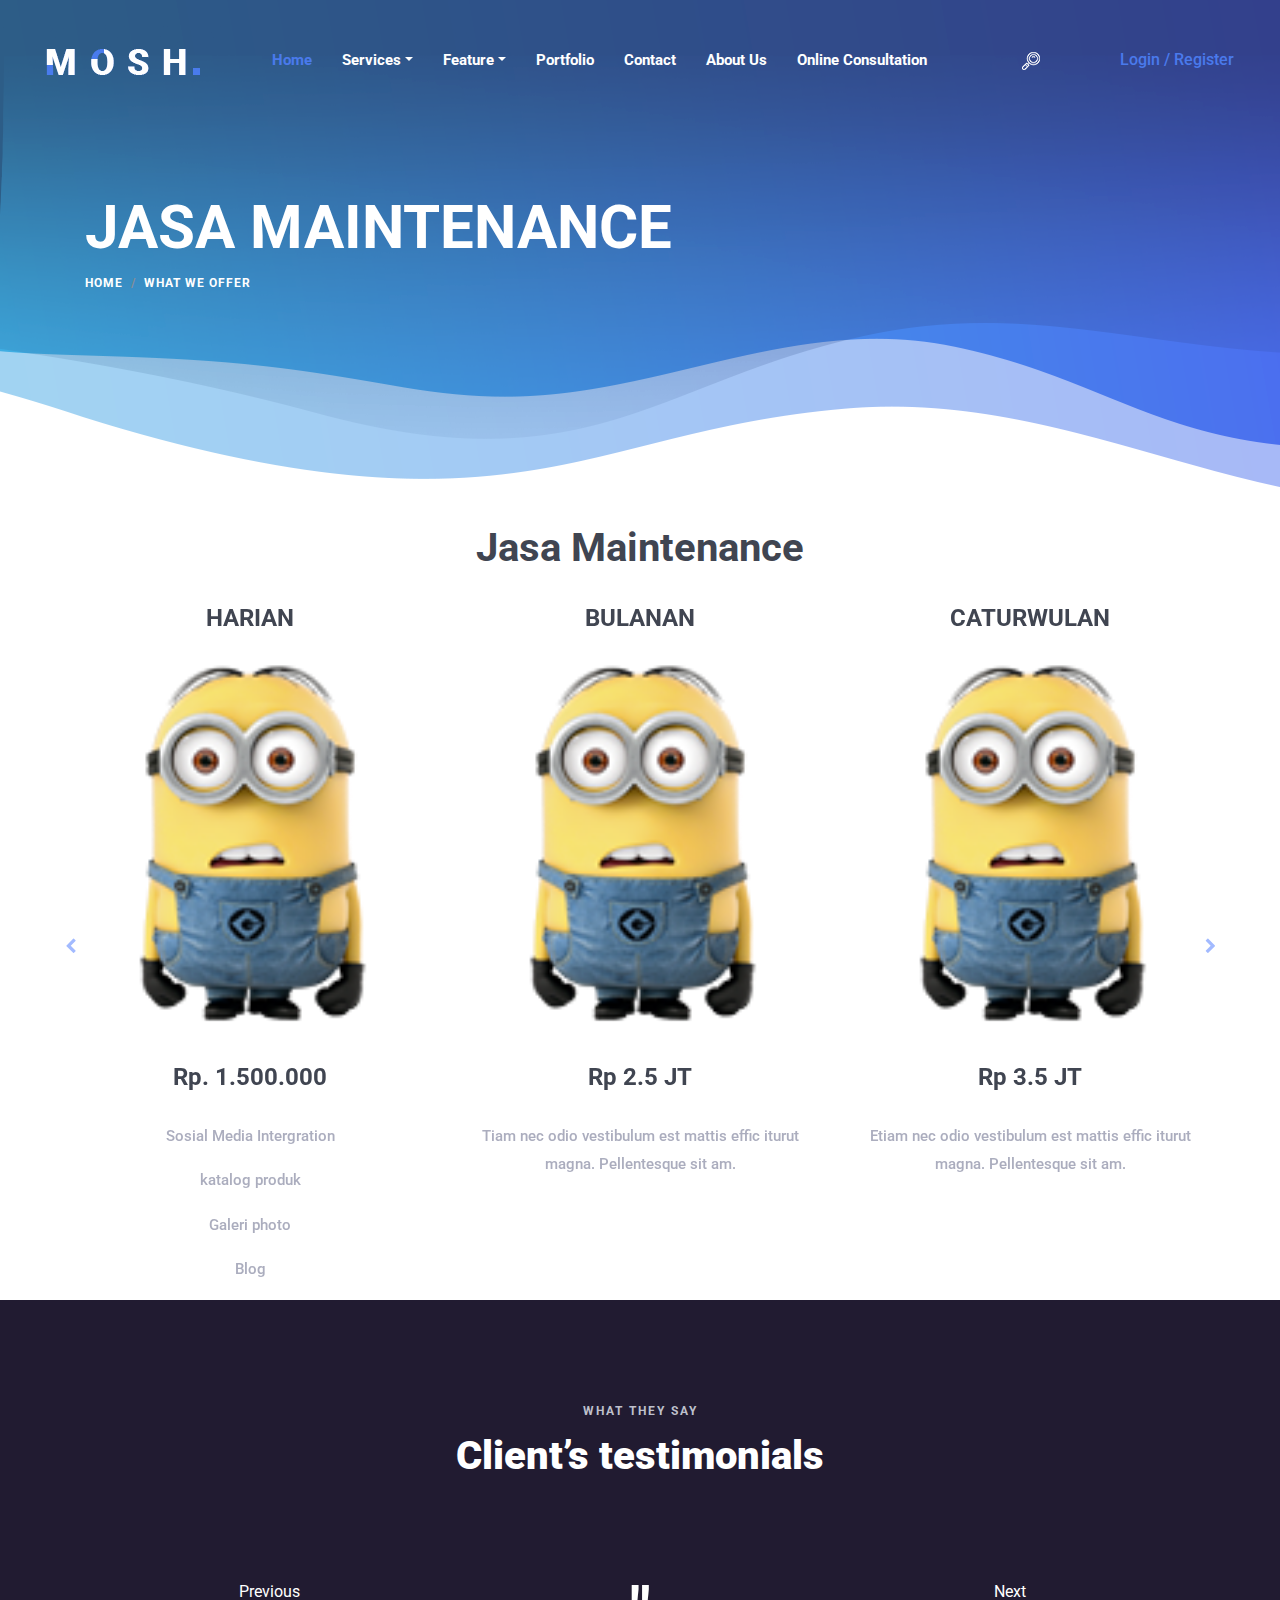
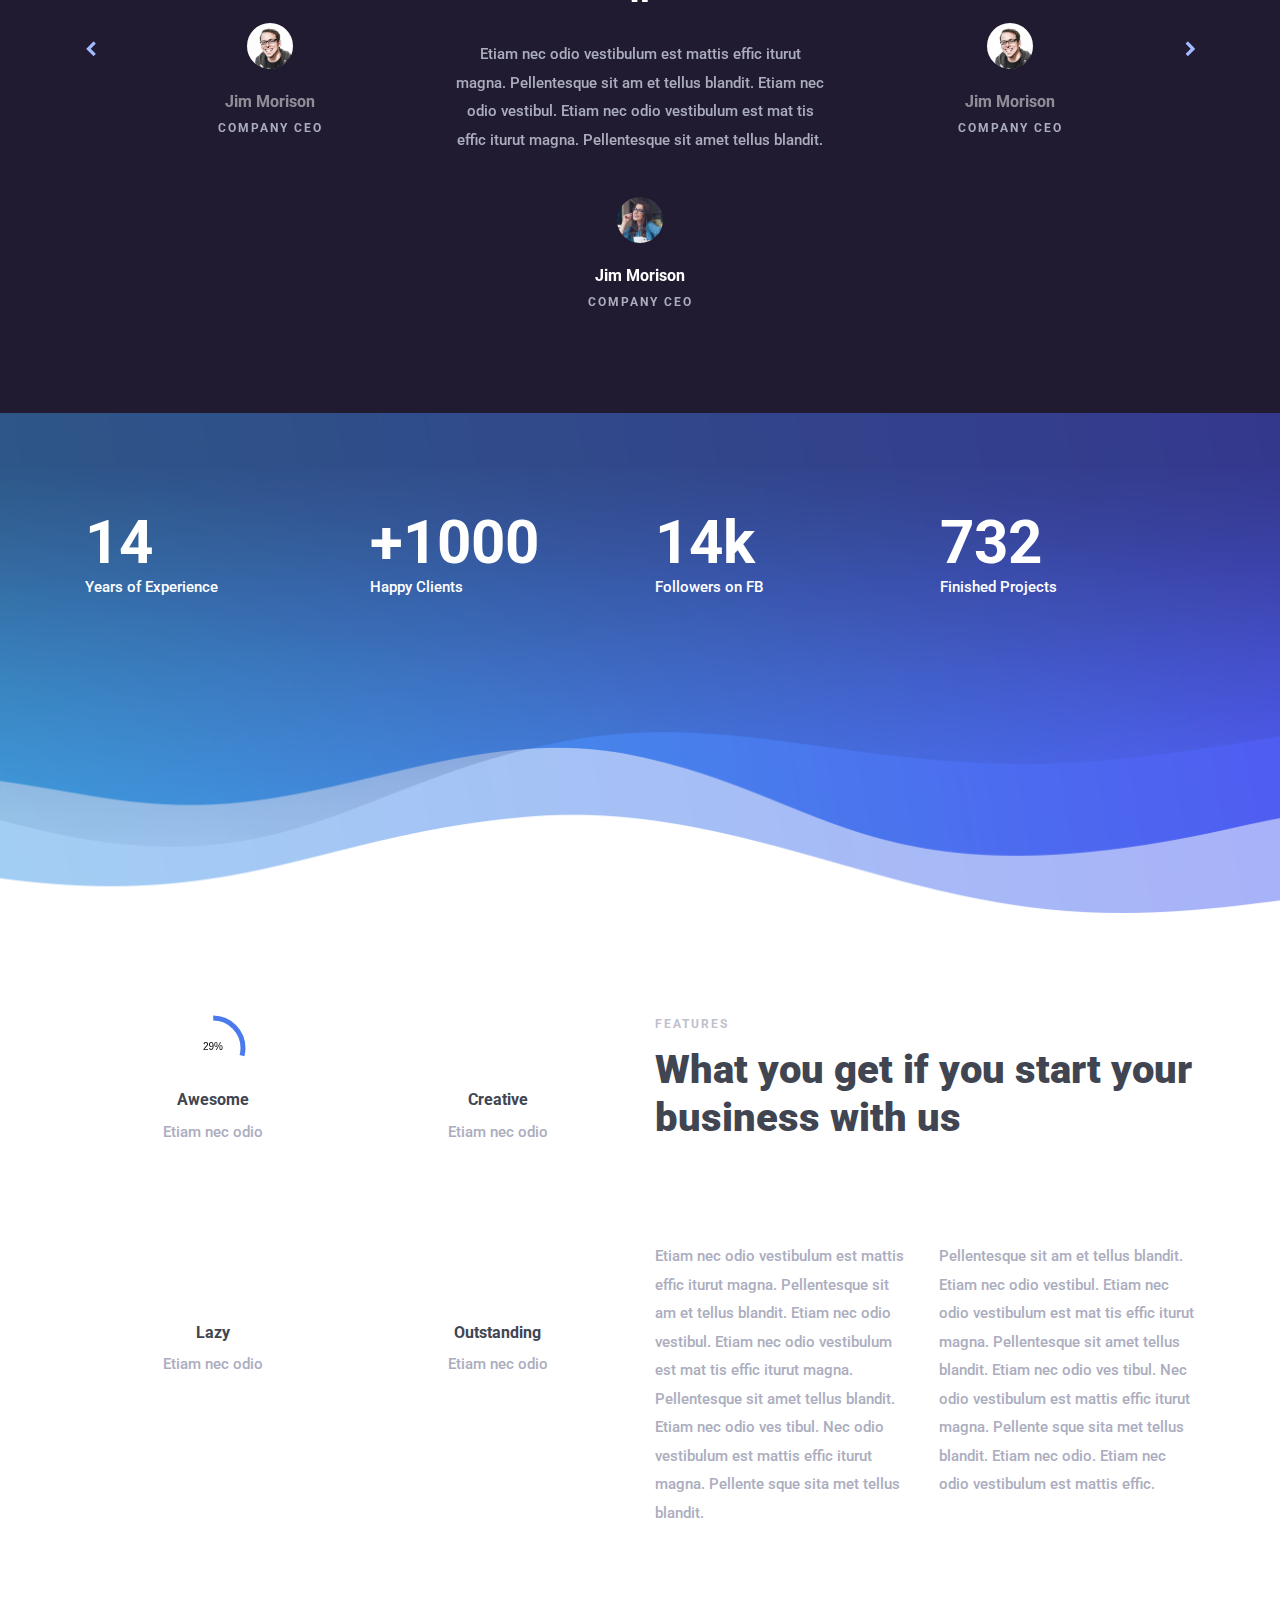
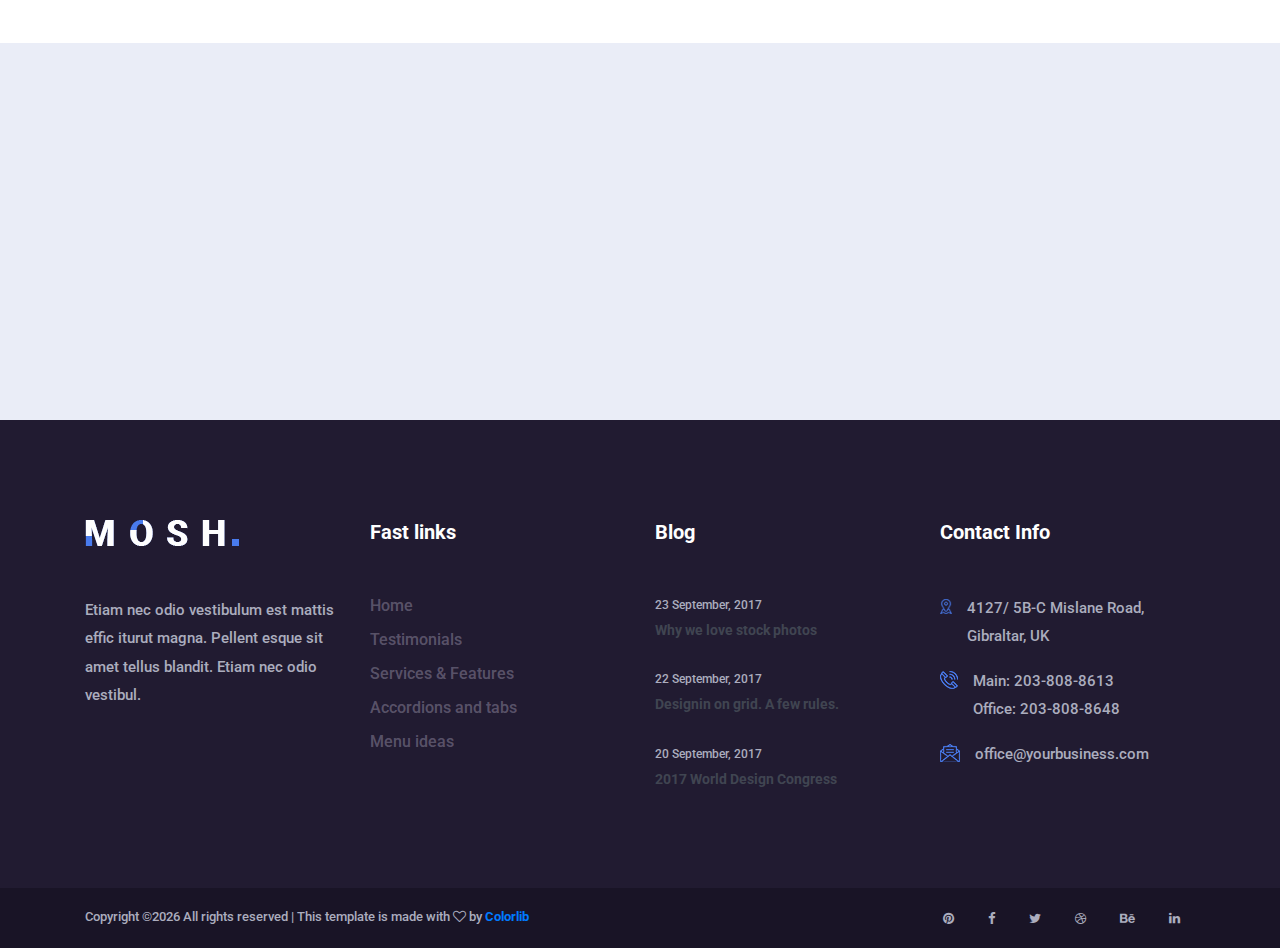
<file: jasamaintenance.html>
<!DOCTYPE html>
<html lang="en">

<head>
    <meta charset="UTF-8">
    <meta name="description" content="">
    <meta http-equiv="X-UA-Compatible" content="IE=edge">
    <meta name="viewport" content="width=device-width, initial-scale=1, shrink-to-fit=no">
    <!-- The above 4 meta tags *must* come first in the head; any other head content must come *after* these tags -->

    <!-- Title -->
    <title>Mosh - Creative Business Template | Services</title>

    <!-- Favicon -->
    <link rel="icon" href="img/core-img/favicon.ico">

    <!-- Core Stylesheet -->
    <link href="style.css" rel="stylesheet">

    <!-- Responsive CSS -->
    <link href="css/responsive.css" rel="stylesheet">

</head>

<body>
    <!-- ***** Preloader Start ***** -->
    <div id="preloader">
        <div class="mosh-preloader"></div>
    </div>

    <!-- ***** Header Area Start ***** -->
    <header class="header_area clearfix">
        <div class="container-fluid h-100">
            <div class="row h-100">
                <!-- Menu Area Start -->
                <div class="col-12 h-100">
                    <div class="menu_area h-100">
                        <nav class="navbar h-100 navbar-expand-lg align-items-center">
                            <!-- Logo -->
                            <a class="navbar-brand" href="index.html"><img src="img/core-img/logo.png" alt="logo"></a>

                            <!-- Menu Area -->
                            <button class="navbar-toggler" type="button" data-toggle="collapse" data-target="#mosh-navbar" aria-controls="mosh-navbar" aria-expanded="false" aria-label="Toggle navigation"><span class="navbar-toggler-icon"></span></button>

                            <div class="collapse navbar-collapse justify-content-end" id="mosh-navbar">
                                <ul class="navbar-nav animated" id="nav">
                                    <li class="nav-item active"><a class="nav-link" href="index.html">Home</a></li>
                                    <li class="nav-item dropdown">
                                        <a class="nav-link dropdown-toggle" href="#" id="moshDropdown" role="button" data-toggle="dropdown" aria-haspopup="true" aria-expanded="false">Services</a>
                                        <div class="dropdown-menu" aria-labelledby="moshDropdown">
                                            <a class="dropdown-item" href="index.html">Web Application</a>
                                            <a class="dropdown-item" href="about.html">Web Design</a>
                                            <a class="dropdown-item" href="jasamaintenance.html">Jasa Maintenance</a>
                                        </div>
                                    </li>
                                    
                                    <li class="nav-item dropdown">
                                        <a class="nav-link dropdown-toggle" href="#" id="moshDropdown" role="button" data-toggle="dropdown" aria-haspopup="true" aria-expanded="false">Feature</a>
                                        <div class="dropdown-menu" aria-labelledby="moshDropdown">
                                            <a class="dropdown-item" href="companyprofile.html">Company Profile</a>
                                            <a class="dropdown-item" href="ecommerce.html">E-Commerce</a>
                                        </div>
                                    </li>
                                    <li class="nav-item"><a class="nav-link" href="portfolio.html">Portfolio</a></li>
                                    <li class="nav-item"><a class="nav-link" href="contact.html">Contact</a></li>
                                    <li class="nav-item"><a class="nav-link" href="about.html">About Us</a></li>
                                    <li class="nav-item"><a class="nav-link" href="onlineconsultation.html">Online Consultation</a></li>
                                </ul>
                                <!-- Search Form Area Start -->
                                <div class="search-form-area animated">
                                    <form action="#" method="post">
                                        <input type="search" name="search" id="search" placeholder="Type keywords &amp; hit enter">
                                        <button type="submit" class="d-none"><img src="img/core-img/search-icon.png" alt="Search"></button>
                                    </form>
                                </div>
                                <!-- Search btn -->
                                <div class="search-button">
                                    <a href="#" id="search-btn"><img src="img/core-img/search-icon.png" alt="Search"></a>
                                </div>
                                <!-- Login/Register btn -->
                                <div class="login-register-btn">
                                    <a href="#">Login</a>
                                    <a href="#">/ Register</a>
                                </div>
                            </div>
                        </nav>
                    </div>
                </div>
            </div>
        </div>
    </header>
    <!-- ***** Header Area End ***** -->

    <!-- ***** Breadcumb Area Start ***** -->
    <div class="mosh-breadcumb-area" style="background-image: url(img/core-img/breadcumb.png);">
        <div class="container h-100">
            <div class="row h-100 align-items-center">
                <div class="col-12">
                    <div class="bradcumbContent">
                        <h2>JASA MAINTENANCE</h2>
                        <nav aria-label="breadcrumb">
                            <ol class="breadcrumb">
                                <li class="breadcrumb-item"><a href="#">Home</a></li>
                                <li class="breadcrumb-item active" aria-current="page">what we offer</li>
                            </ol>
                        </nav>
                    </div>
                </div>
            </div>
        </div>
    </div>
    <!-- ***** Breadcumb Area End ***** -->

    <!-- ***** Service Area Start web ecommerce ***** -->
    <section class="mosh-more-services-area d-sm-flex clearfix">
        <div class="container">
            <div class="row">
                <div class="col-12">
                    <br>
                    <h1><center>Jasa Maintenance</center></h1>
                    <br>
                </div>
                    <div class="mosh-service-slides owl-carousel">
                        <div class="single-service-area">
                            <div class="more-service-content text-center wow fadeInUp" data-wow-delay=".1s">
                                <h4>HARIAN</h4>
                                <img src="img/paketan.png" alt="">
                                <h4>Rp. 1.500.000</h4>
                                <p>Sosial Media Intergration</p>
                                <p>katalog produk</p>
                                <p>Galeri photo</p>
                                <p>Blog</p>
                                
                            </div>
                        </div>
                        <div class="single-service-area">
                            <div class="more-service-content text-center wow fadeInUp" data-wow-delay=".4s">
                                <h4>BULANAN</h4>
                                <img src="img/paketan.png" alt="">
                                <h4>Rp 2.5 JT</h4>
                                <p>Tiam nec odio vestibulum est mattis effic iturut magna. Pellentesque sit am.</p>
                            </div>
                        </div>
                        <div class="single-service-area">
                            <div class="more-service-content text-center wow fadeInUp" data-wow-delay=".7s">
                                <h4>CATURWULAN</h4>
                                <img src="img/paketan.png" alt="">
                                <h4>Rp 3.5 JT</h4>
                                <p>Etiam nec odio vestibulum est mattis effic iturut magna. Pellentesque sit am.</p>
                            </div>
                        </div>
                        <div class="single-service-area">
                            <div class="more-service-content text-center wow fadeInUp" data-wow-delay="1s">
                                <h4>TAHUNAN</h4>
                                <img src="img/paketan.png" alt="">
                                <h4>Rp 5.5 JT</h4>
                                <p>Etiam nec odio vestibulum est mattis effic iturut magna. Pellentesque sit am.</p>
                            </div>
                        </div>
                    </div>
            </div>
        </div>
    </section>
    <!-- ***** Service Area End web ecommerce ***** -->

    <!-- ***** Testimonials Area Start ***** -->
    <section class="mosh-clients-testimonials-area section_padding_100">
        <div class="container">
            <div class="row">
                <div class="col-12">
                    <div class="section-heading text-center">
                        <p>What they say</p>
                        <h2>Client’s testimonials</h2>
                    </div>
                </div>
            </div>

            <div class="row">
                <div class="col-12">
                    <div class="testimonials-slides owl-carousel">

                        <!-- Single Testimonial Area -->
                        <div class="single-testimonial-area text-center">
                            <!-- Testimonial Content -->
                            <div class="testimonial-content">
                                <span>"</span>
                                <p>Etiam nec odio vestibulum est mattis effic iturut magna. Pellentesque sit am et tellus blandit. Etiam nec odio vestibul. Etiam nec odio vestibulum est mat tis effic iturut magna. Pellentesque sit amet tellus blandit.</p>
                            </div>
                            <!-- Testimonial Meta Data -->
                            <div class="testimonials-meta">
                                <div class="testimonial-thumb bg-img" style="background-image: url(img/bg-img/c-1.jpg);"></div>
                                <h6>Jim Morison</h6>
                                <p>Company CEO</p>
                            </div>
                        </div>

                        <!-- Single Testimonial Area -->
                        <div class="single-testimonial-area text-center">
                            <!-- Testimonial Content -->
                            <div class="testimonial-content">
                                <span>"</span>
                                <p>Etiam nec odio vestibulum est mattis effic iturut magna. Pellentesque sit am et tellus blandit. Etiam nec odio vestibul. Etiam nec odio vestibulum est mat tis effic iturut magna. Pellentesque sit amet tellus blandit.</p>
                            </div>
                            <!-- Testimonial Meta Data -->
                            <div class="testimonials-meta">
                                <div class="testimonial-thumb bg-img" style="background-image: url(img/bg-img/c-2.jpg);"></div>
                                <h6>Jim Morison</h6>
                                <p>Company CEO</p>
                            </div>
                        </div>

                        <!-- Single Testimonial Area -->
                        <div class="single-testimonial-area text-center">
                            <!-- Testimonial Content -->
                            <div class="testimonial-content">
                                <span>"</span>
                                <p>Etiam nec odio vestibulum est mattis effic iturut magna. Pellentesque sit am et tellus blandit. Etiam nec odio vestibul. Etiam nec odio vestibulum est mat tis effic iturut magna. Pellentesque sit amet tellus blandit.</p>
                            </div>
                            <!-- Testimonial Meta Data -->
                            <div class="testimonials-meta">
                                <div class="testimonial-thumb bg-img" style="background-image: url(img/bg-img/c-3.jpg);"></div>
                                <h6>Jim Morison</h6>
                                <p>Company CEO</p>
                            </div>
                        </div>

                        <!-- Single Testimonial Area -->
                        <div class="single-testimonial-area text-center">
                            <!-- Testimonial Content -->
                            <div class="testimonial-content">
                                <span>"</span>
                                <p>Etiam nec odio vestibulum est mattis effic iturut magna. Pellentesque sit am et tellus blandit. Etiam nec odio vestibul. Etiam nec odio vestibulum est mat tis effic iturut magna. Pellentesque sit amet tellus blandit.</p>
                            </div>
                            <!-- Testimonial Meta Data -->
                            <div class="testimonials-meta">
                                <div class="testimonial-thumb bg-img" style="background-image: url(img/bg-img/c-2.jpg);"></div>
                                <h6>Jim Morison</h6>
                                <p>Company CEO</p>
                            </div>
                        </div>

                    </div>
                </div>
            </div>
        </div>
    </section>
    <!-- ***** Testimonials Area End ***** -->

    <!-- ***** Cool Facts Area Start ***** -->
    <section class="mosh-cool-facts-area service-page bg-img section_padding_100" style="background-image: url(img/core-img/breadcumb.png);">
        <div class="container">
            <div class="row">
                <!-- Single Cool Fact-->
                <div class="col-12 col-sm-6 col-md-3">
                    <div class="single-cool-fact">
                        <div class="counter-area">
                            <h3><span class="counter">14</span></h3>
                        </div>
                        <div class="cool-facts-content">
                            <p>Years of Experience</p>
                        </div>
                    </div>
                </div>
                <!-- Single Cool Fact-->
                <div class="col-12 col-sm-6 col-md-3">
                    <div class="single-cool-fact">
                        <div class="counter-area">
                            <h3>+<span class="counter">1000</span></h3>
                        </div>
                        <div class="cool-facts-content">
                            <p>Happy Clients</p>
                        </div>
                    </div>
                </div>
                <!-- Single Cool Fact-->
                <div class="col-12 col-sm-6 col-md-3">
                    <div class="single-cool-fact">
                        <div class="counter-area">
                            <h3><span class="counter">14</span>k</h3>
                        </div>
                        <div class="cool-facts-content">
                            <p>Followers on FB</p>
                        </div>
                    </div>
                </div>
                <!-- Single Cool Fact-->
                <div class="col-12 col-sm-6 col-md-3">
                    <div class="single-cool-fact">
                        <div class="counter-area">
                            <h3><span class="counter">732</span></h3>
                        </div>
                        <div class="cool-facts-content">
                            <p>Finished Projects</p>
                        </div>
                    </div>
                </div>
            </div>
        </div>
    </section>
    <!-- ***** Cool Facts Area End ***** -->

    <!-- ***** Service Skills Area Start ***** -->
    <section class="service-skills-area section_padding_100">
        <div class="container">
            <div class="row">
                <div class="col-12 col-md-6">
                    <div class="row">
                        <div class="col-6">
                            <div class="single-pie-bar text-center mb-100" data-percent="75">
                                <canvas class="bar-circle" width="70" height="70"></canvas>
                                <h6>Awesome</h6>
                                <p>Etiam nec odio</p>
                            </div>
                        </div>
                        <div class="col-6">
                            <div class="single-pie-bar text-center mb-100" data-percent="83">
                                <canvas class="bar-circle" width="70" height="70"></canvas>
                                <h6>Creative</h6>
                                <p>Etiam nec odio</p>
                            </div>
                        </div>
                        <div class="col-6">
                            <div class="single-pie-bar text-center mb-100" data-percent="25">
                                <canvas class="bar-circle" width="70" height="70"></canvas>
                                <h6>Lazy</h6>
                                <p>Etiam nec odio</p>
                            </div>
                        </div>
                        <div class="col-6">
                            <div class="single-pie-bar text-center mb-100" data-percent="75">
                                <canvas class="bar-circle" width="70" height="70"></canvas>
                                <h6>Outstanding</h6>
                                <p>Etiam nec odio</p>
                            </div>
                        </div>
                    </div>
                </div>

                <div class="col-12 col-md-6">
                    <div class="service-skills-content">
                        <div class="section-heading">
                            <p>Features</p>
                            <h2>What you get if you start your business with us</h2>
                        </div>
                        <div class="skills-text d-flex">
                            <p>Etiam nec odio vestibulum est mattis effic iturut magna. Pellentesque sit am et tellus blandit. Etiam nec odio vestibul. Etiam nec odio vestibulum est mat tis effic iturut magna. Pellentesque sit amet tellus blandit. Etiam nec odio ves tibul. Nec odio vestibulum est mattis effic iturut magna. Pellente sque sita met tellus blandit.</p>
                            <p>Pellentesque sit am et tellus blandit. Etiam nec odio vestibul. Etiam nec odio vestibulum est mat tis effic iturut magna. Pellentesque sit amet tellus blandit. Etiam nec odio ves tibul. Nec odio vestibulum est mattis effic iturut magna. Pellente sque sita met tellus blandit. Etiam nec odio. Etiam nec odio vestibulum est mattis effic.</p>
                        </div>
                    </div>
                </div>
            </div>
        </div>
    </section>
    <!-- ***** Service Skills Area End ***** -->

    <section class="mosh-subscribe-newsletter-area bg-img bg-overlay-white section_padding_100" style="background-image: url(img/bg-img/sub-1.jpg);">
        <div class="container">
            <div class="row">
                <div class="col-12">
                    <div class="subscribe-newsletter-content text-center wow fadeInRightBig" data-wow-delay=".5s">
                        <p>give us a shout</p>
                        <h2>Subscribe to our newsletter</h2>
                        <form action="#">
                            <input type="email" name="email" id="Email" placeholder="Your e-mail here">
                            <button type="submit">Subscribe</button>
                        </form>
                    </div>
                </div>
            </div>
        </div>
    </section>

    <!-- ***** Footer Area Start ***** -->
    <footer class="footer-area clearfix">
        <!-- Top Fotter Area -->
        <div class="top-footer-area section_padding_100_0">
            <div class="container">
                <div class="row">
                    <div class="col-12 col-sm-6 col-lg-3">
                        <div class="single-footer-widget mb-100">
                            <a href="#" class="mb-50 d-block"><img src="img/core-img/logo.png" alt=""></a>
                            <p>Etiam nec odio vestibulum est mattis effic iturut magna. Pellent esque sit amet tellus blandit. Etiam nec odio vestibul.</p>
                        </div>
                    </div>
                    <div class="col-12 col-sm-6 col-lg-3">
                        <div class="single-footer-widget mb-100">
                            <h5>Fast links</h5>
                            <ul>
                                <li><a href="#">Home</a></li>
                                <li><a href="#">Testimonials</a></li>
                                <li><a href="#">Services &amp; Features</a></li>
                                <li><a href="#">Accordions and tabs</a></li>
                                <li><a href="#">Menu ideas</a></li>
                            </ul>
                        </div>
                    </div>
                    <div class="col-12 col-sm-6 col-lg-3">
                        <div class="single-footer-widget mb-100">
                            <h5>Blog</h5>
                            <div class="footer-single--blog-post">
                                <a href="#" class="blog-post-date">
                                    <p>23 September, 2017</p>
                                </a>
                                <a href="#" class="blog-post-title">
                                    <h6>Why we love stock photos</h6>
                                </a>
                            </div>
                            <div class="footer-single--blog-post">
                                <a href="#" class="blog-post-date">
                                    <p>22 September, 2017</p>
                                </a>
                                <a href="#" class="blog-post-title">
                                    <h6>Designin on grid. A few rules. </h6>
                                </a>
                            </div>
                            <div class="footer-single--blog-post">
                                <a href="#" class="blog-post-date">
                                    <p>20 September, 2017</p>
                                </a>
                                <a href="#" class="blog-post-title">
                                    <h6>2017 World Design Congress</h6>
                                </a>
                            </div>
                        </div>
                    </div>
                    <div class="col-12 col-sm-6 col-lg-3">
                        <div class="single-footer-widget mb-100">
                            <h5>Contact Info</h5>
                            <div class="footer-single-contact-info d-flex">
                                <div class="contact-icon">
                                    <img src="img/core-img/map.png" alt="">
                                </div>
                                <p>4127/ 5B-C Mislane Road, Gibraltar, UK</p>
                            </div>
                            <div class="footer-single-contact-info d-flex">
                                <div class="contact-icon">
                                    <img src="img/core-img/call.png" alt="">
                                </div>
                                <p>Main: 203-808-8613 <br> Office: 203-808-8648</p>
                            </div>
                            <div class="footer-single-contact-info d-flex">
                                <div class="contact-icon">
                                    <img src="img/core-img/message.png" alt="">
                                </div>
                                <p>office@yourbusiness.com</p>
                            </div>
                        </div>
                    </div>
                </div>
            </div>
        </div>
        <!-- Fotter Bottom Area -->
        <div class="footer-bottom-area">
            <div class="container h-100">
                <div class="row h-100">
                    <div class="col-12 h-100">
                        <div class="footer-bottom-content h-100 d-md-flex justify-content-between align-items-center">
                            <div class="copyright-text">
                                <p><!-- Link back to Colorlib can't be removed. Template is licensed under CC BY 3.0. -->
Copyright &copy;<script>document.write(new Date().getFullYear());</script> All rights reserved | This template is made with <i class="fa fa-heart-o" aria-hidden="true"></i> by <a href="https://colorlib.com" target="_blank">Colorlib</a>
<!-- Link back to Colorlib can't be removed. Template is licensed under CC BY 3.0. -->
</p>
                            </div>
                            <div class="footer-social-info">
                                <a href="#"><i class="fa fa-pinterest" aria-hidden="true"></i></a>
                                <a href="#"><i class="fa fa-facebook" aria-hidden="true"></i></a>
                                <a href="#"><i class="fa fa-twitter" aria-hidden="true"></i></a>
                                <a href="#"><i class="fa fa-dribbble" aria-hidden="true"></i></a>
                                <a href="#"><i class="fa fa-behance" aria-hidden="true"></i></a>
                                <a href="#"><i class="fa fa-linkedin" aria-hidden="true"></i></a>
                            </div>
                        </div>
                    </div>
                </div>
            </div>
        </div>
    </footer>
    <!-- ***** Footer Area End ***** -->

    <!-- jQuery-2.2.4 js -->
    <script src="js/jquery-2.2.4.min.js"></script>
    <!-- Popper js -->
    <script src="js/popper.min.js"></script>
    <!-- Bootstrap js -->
    <script src="js/bootstrap.min.js"></script>
    <!-- All Plugins js -->
    <script src="js/plugins.js"></script>
    <!-- Active js -->
    <script src="js/active.js"></script>
</body>

</html>
</file>
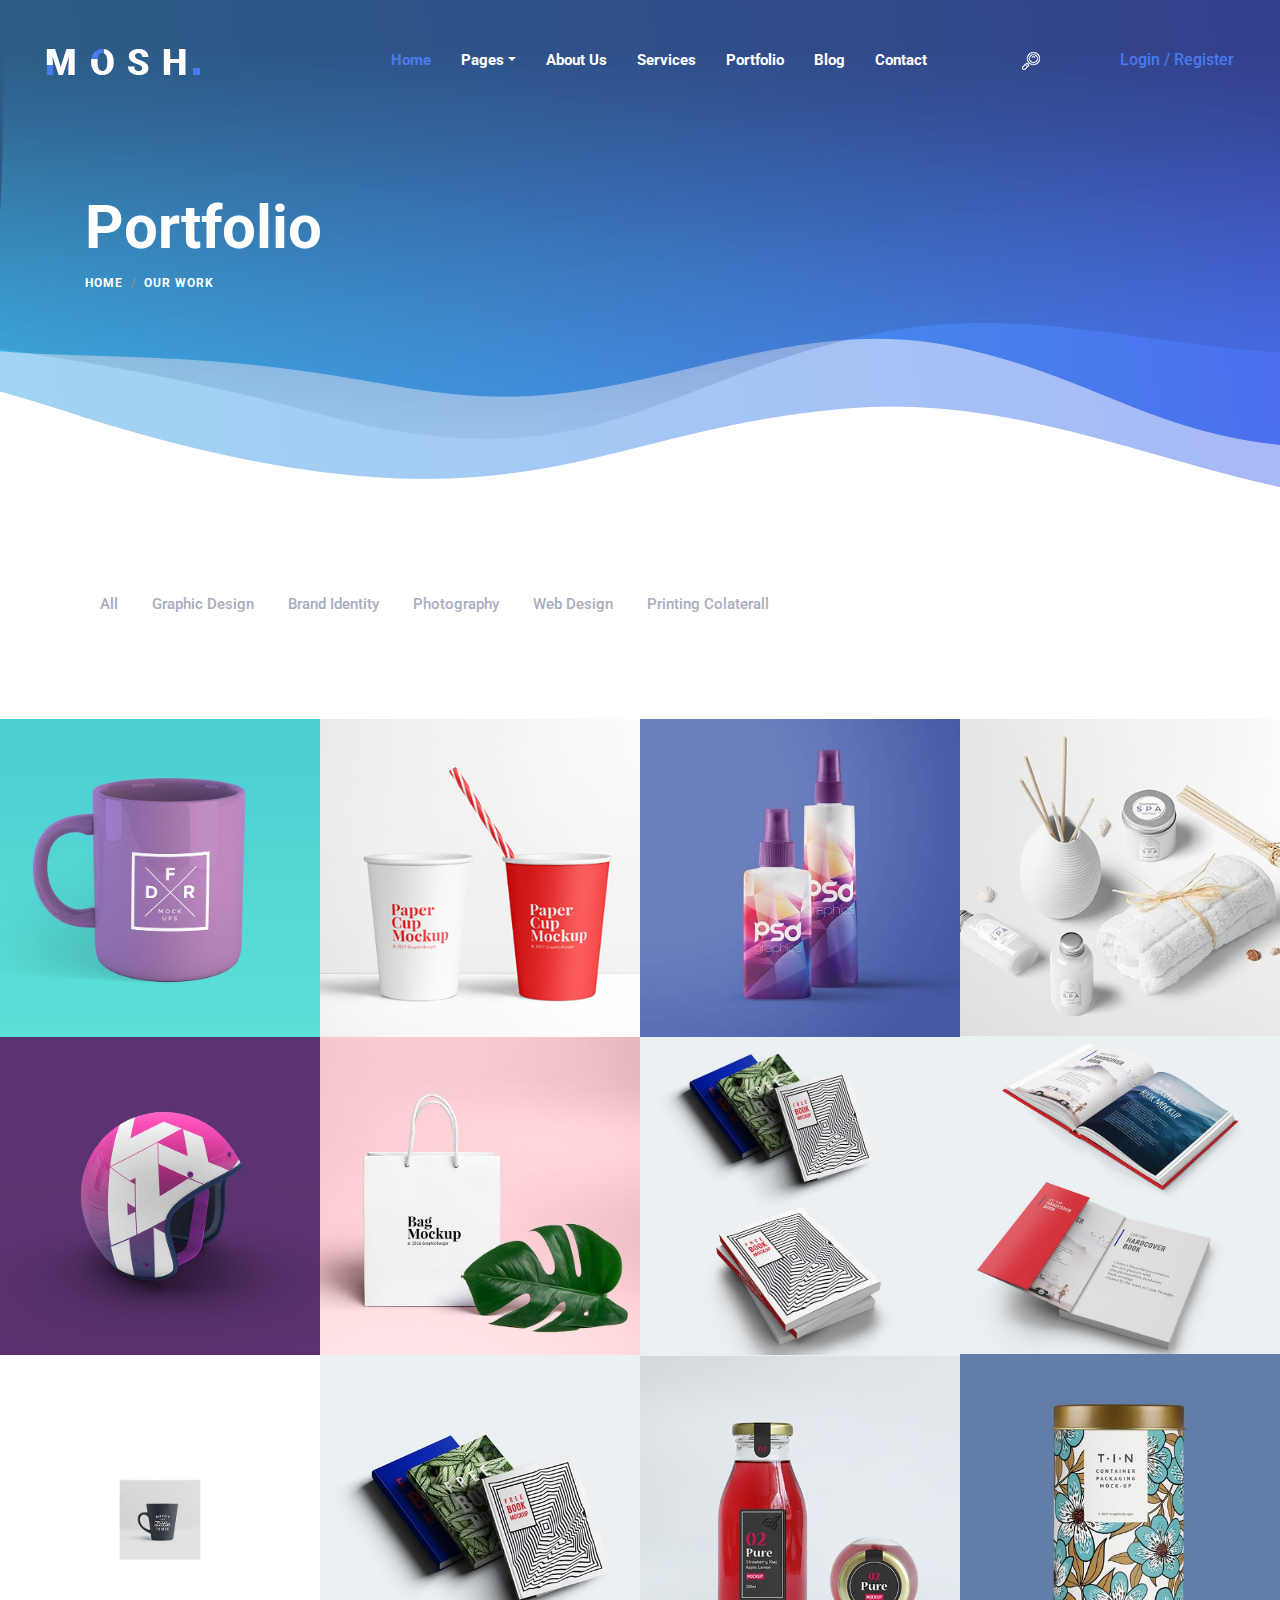
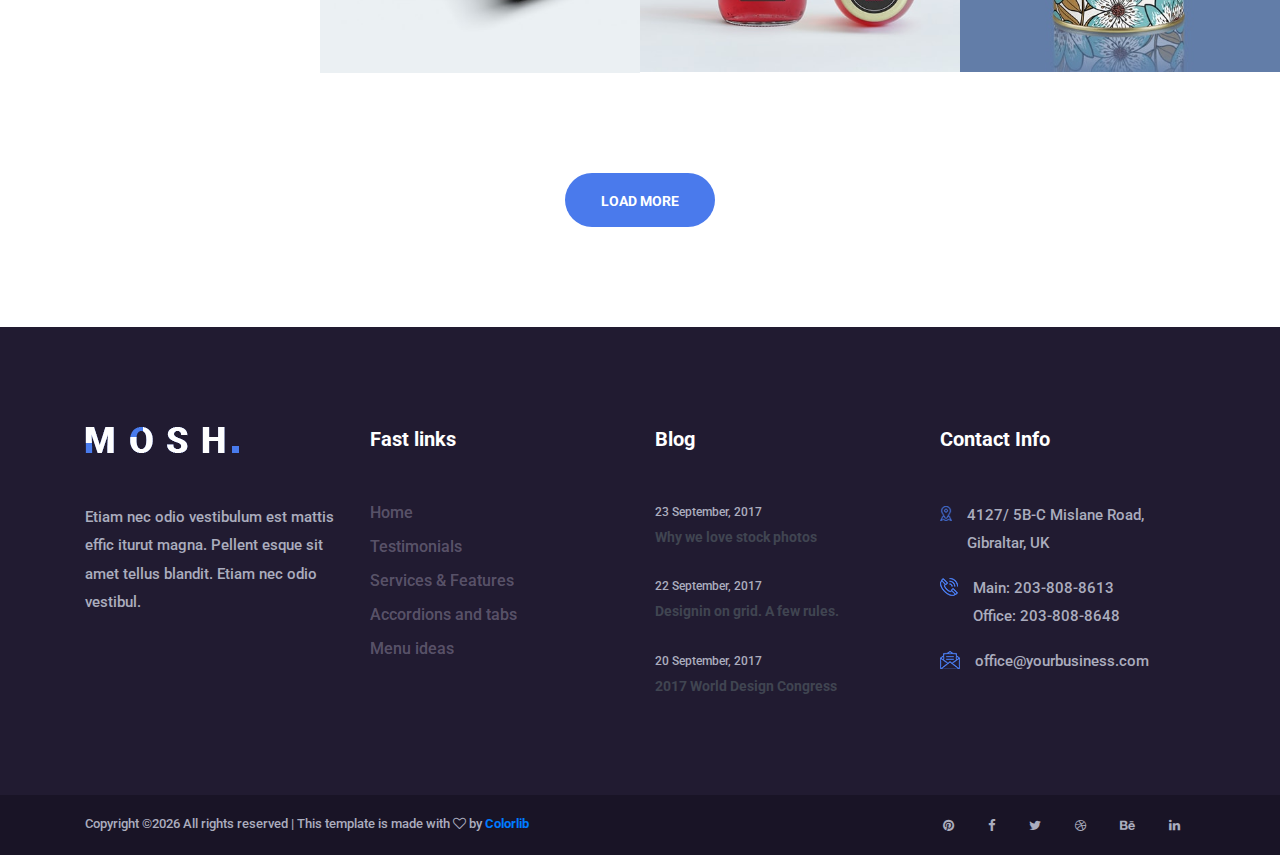
<file: portfolio.html>
<!DOCTYPE html>
<html lang="en">

<head>
    <meta charset="UTF-8">
    <meta name="description" content="">
    <meta http-equiv="X-UA-Compatible" content="IE=edge">
    <meta name="viewport" content="width=device-width, initial-scale=1, shrink-to-fit=no">
    <!-- The above 4 meta tags *must* come first in the head; any other head content must come *after* these tags -->

    <!-- Title -->
    <title>Mosh - Creative Business Template | Portfolio</title>

    <!-- Favicon -->
    <link rel="icon" href="img/core-img/favicon.ico">

    <!-- Core Stylesheet -->
    <link href="style.css" rel="stylesheet">

    <!-- Responsive CSS -->
    <link href="css/responsive.css" rel="stylesheet">

</head>

<body>
    <!-- ***** Preloader Start ***** -->
    <div id="preloader">
        <div class="mosh-preloader"></div>
    </div>

    <!-- ***** Header Area Start ***** -->
    <header class="header_area">
        <div class="container-fluid h-100">
            <div class="row h-100">
                <!-- Menu Area Start -->
                <div class="col-12 h-100">
                    <div class="menu_area h-100">
                        <nav class="navbar h-100 navbar-expand-lg align-items-center">
                            <!-- Logo -->
                            <a class="navbar-brand" href="index.html"><img src="img/core-img/logo.png" alt="logo"></a>

                            <!-- Menu Area -->
                            <button class="navbar-toggler" type="button" data-toggle="collapse" data-target="#mosh-navbar" aria-controls="mosh-navbar" aria-expanded="false" aria-label="Toggle navigation"><span class="navbar-toggler-icon"></span></button>

                            <div class="collapse navbar-collapse justify-content-end" id="mosh-navbar">
                                <ul class="navbar-nav animated" id="nav">
                                    <li class="nav-item active"><a class="nav-link" href="index.html">Home</a></li>
                                    <li class="nav-item dropdown">
                                        <a class="nav-link dropdown-toggle" href="#" id="moshDropdown" role="button" data-toggle="dropdown" aria-haspopup="true" aria-expanded="false">Pages</a>
                                        <div class="dropdown-menu" aria-labelledby="moshDropdown">
                                            <a class="dropdown-item" href="index.html">Home</a>
                                            <a class="dropdown-item" href="about.html">About Us</a>
                                            <a class="dropdown-item" href="services.html">Services</a>
                                            <a class="dropdown-item" href="portfolio.html">Portfolio</a>
                                            <a class="dropdown-item" href="blog.html">Blog</a>
                                            <a class="dropdown-item" href="contact.html">Contact</a>
                                            <div class="dropdown-divider"></div>
                                            <a class="dropdown-item" href="elements.html">Elements</a>
                                        </div>
                                    </li>
                                    <li class="nav-item"><a class="nav-link" href="about.html">About Us</a></li>
                                    <li class="nav-item"><a class="nav-link" href="services.html">Services</a></li>
                                    <li class="nav-item"><a class="nav-link" href="portfolio.html">Portfolio</a></li>
                                    <li class="nav-item"><a class="nav-link" href="blog.html">Blog</a></li>
                                    <li class="nav-item"><a class="nav-link" href="contact.html">Contact</a></li>
                                </ul>
                                <!-- Search Form Area Start -->
                                <div class="search-form-area animated">
                                    <form action="#" method="post">
                                        <input type="search" name="search" id="search" placeholder="Type keywords &amp; hit enter">
                                        <button type="submit" class="d-none"><img src="img/core-img/search-icon.png" alt="Search"></button>
                                    </form>
                                </div>
                                <!-- Search btn -->
                                <div class="search-button">
                                    <a href="#" id="search-btn"><img src="img/core-img/search-icon.png" alt="Search"></a>
                                </div>
                                <!-- Login/Register btn -->
                                <div class="login-register-btn">
                                    <a href="#">Login</a>
                                    <a href="#">/ Register</a>
                                </div>
                            </div>
                        </nav>
                    </div>
                </div>
            </div>
        </div>
    </header>
    <!-- ***** Header Area End ***** -->

    <!-- ***** Breadcumb Area Start ***** -->
    <div class="mosh-breadcumb-area" style="background-image: url(img/core-img/breadcumb.png);">
        <div class="container h-100">
            <div class="row h-100 align-items-center">
                <div class="col-12">
                    <div class="bradcumbContent">
                        <h2>Portfolio</h2>
                        <nav aria-label="breadcrumb">
                            <ol class="breadcrumb">
                                <li class="breadcrumb-item"><a href="#">Home</a></li>
                                <li class="breadcrumb-item active" aria-current="page">Our Work</li>
                            </ol>
                        </nav>
                    </div>
                </div>
            </div>
        </div>
    </div>
    <!-- ***** Breadcumb Area End ***** -->

    <!-- ***** Portfolio Area Start ***** -->
    <section class="mosh-portfolio-area section_padding_100">
        <div class="container">
            <div class="row">
                <div class="col-12">
                    <div class="mosh-projects-menu">
                        <div class="portfolio-menu">
                            <p class="active" data-filter="*">All</p>
                            <p data-filter=".gd">Graphic Design</p>
                            <p data-filter=".bi">Brand Identity</p>
                            <p data-filter=".pho">Photography</p>
                            <p data-filter=".wd">Web Design</p>
                            <p data-filter=".pc">Printing Colaterall</p>
                        </div>
                    </div>
                </div>
            </div>
        </div>

        <div class="mosh-portfolio">
            <!-- Single gallery Item Start -->
            <div class="single_gallery_item gd">
                <img src="img/portfolio-img/1.jpg" alt="">
                <div class="gallery-hover-overlay d-flex align-items-center justify-content-center">
                    <div class="port-hover-text text-center">
                        <h4>DFR Corp. Branding</h4>
                        <a href="#">Brand Identity</a>
                    </div>
                </div>
            </div>
            <!-- Single gallery Item Start -->
            <div class="single_gallery_item bi">
                <img src="img/portfolio-img/2.jpg" alt="">
                <div class="gallery-hover-overlay d-flex align-items-center justify-content-center">
                    <div class="port-hover-text text-center">
                        <h4>DFR Corp. Branding</h4>
                        <a href="#">Brand Identity</a>
                    </div>
                </div>
            </div>
            <!-- Single gallery Item Start -->
            <div class="single_gallery_item gd bi">
                <img src="img/portfolio-img/3.jpg" alt="">
                <div class="gallery-hover-overlay d-flex align-items-center justify-content-center">
                    <div class="port-hover-text text-center">
                        <h4>DFR Corp. Branding</h4>
                        <a href="#">Brand Identity</a>
                    </div>
                </div>
            </div>
            <!-- Single gallery Item Start -->
            <div class="single_gallery_item pho">
                <img src="img/portfolio-img/4.jpg" alt="">
                <div class="gallery-hover-overlay d-flex align-items-center justify-content-center">
                    <div class="port-hover-text text-center">
                        <h4>DFR Corp. Branding</h4>
                        <a href="#">Brand Identity</a>
                    </div>
                </div>
            </div>
            <!-- Single gallery Item Start -->
            <div class="single_gallery_item pho">
                <img src="img/portfolio-img/5.jpg" alt="">
                <div class="gallery-hover-overlay d-flex align-items-center justify-content-center">
                    <div class="port-hover-text text-center">
                        <h4>DFR Corp. Branding</h4>
                        <a href="#">Brand Identity</a>
                    </div>
                </div>
            </div>
            <!-- Single gallery Item Start -->
            <div class="single_gallery_item wd pc">
                <img src="img/portfolio-img/6.jpg" alt="">
                <div class="gallery-hover-overlay d-flex align-items-center justify-content-center">
                    <div class="port-hover-text text-center">
                        <h4>DFR Corp. Branding</h4>
                        <a href="#">Brand Identity</a>
                    </div>
                </div>
            </div>
            <!-- Single gallery Item Start -->
            <div class="single_gallery_item wd">
                <img src="img/portfolio-img/7.jpg" alt="">
                <div class="gallery-hover-overlay d-flex align-items-center justify-content-center">
                    <div class="port-hover-text text-center">
                        <h4>DFR Corp. Branding</h4>
                        <a href="#">Brand Identity</a>
                    </div>
                </div>
            </div>
            <!-- Single gallery Item Start -->
            <div class="single_gallery_item pc">
                <img src="img/portfolio-img/8.jpg" alt="">
                <div class="gallery-hover-overlay d-flex align-items-center justify-content-center">
                    <div class="port-hover-text text-center">
                        <h4>DFR Corp. Branding</h4>
                        <a href="#">Brand Identity</a>
                    </div>
                </div>
            </div>
            <!-- Single gallery Item Start -->
            <div class="single_gallery_item pc">
                <img src="img/portfolio-img/9.jpg" alt="">
                <div class="gallery-hover-overlay d-flex align-items-center justify-content-center">
                    <div class="port-hover-text text-center">
                        <h4>DFR Corp. Branding</h4>
                        <a href="#">Brand Identity</a>
                    </div>
                </div>
            </div>
            <!-- Single gallery Item Start -->
            <div class="single_gallery_item pc">
                <img src="img/portfolio-img/10.jpg" alt="">
                <div class="gallery-hover-overlay d-flex align-items-center justify-content-center">
                    <div class="port-hover-text text-center">
                        <h4>DFR Corp. Branding</h4>
                        <a href="#">Brand Identity</a>
                    </div>
                </div>
            </div>
            <!-- Single gallery Item Start -->
            <div class="single_gallery_item pc">
                <img src="img/portfolio-img/11.jpg" alt="">
                <div class="gallery-hover-overlay d-flex align-items-center justify-content-center">
                    <div class="port-hover-text text-center">
                        <h4>DFR Corp. Branding</h4>
                        <a href="#">Brand Identity</a>
                    </div>
                </div>
            </div>
            <!-- Single gallery Item Start -->
            <div class="single_gallery_item pc">
                <img src="img/portfolio-img/12.jpg" alt="">
                <div class="gallery-hover-overlay d-flex align-items-center justify-content-center">
                    <div class="port-hover-text text-center">
                        <h4>DFR Corp. Branding</h4>
                        <a href="#">Brand Identity</a>
                    </div>
                </div>
            </div>
        </div>

        <!-- Discover More btn -->
        <div class="col-12 text-center mt-100">
            <a href="#" class="btn mosh-btn">Load More</a>
        </div>
    </section>
    <!-- ***** Portfolio Area End ***** -->

    <!-- ***** Footer Area Start ***** -->
    <footer class="footer-area clearfix">
        <!-- Top Fotter Area -->
        <div class="top-footer-area section_padding_100_0">
            <div class="container">
                <div class="row">
                    <div class="col-12 col-sm-6 col-lg-3">
                        <div class="single-footer-widget mb-100">
                            <a href="#" class="mb-50 d-block"><img src="img/core-img/logo.png" alt=""></a>
                            <p>Etiam nec odio vestibulum est mattis effic iturut magna. Pellent esque sit amet tellus blandit. Etiam nec odio vestibul.</p>
                        </div>
                    </div>
                    <div class="col-12 col-sm-6 col-lg-3">
                        <div class="single-footer-widget mb-100">
                            <h5>Fast links</h5>
                            <ul>
                                <li><a href="#">Home</a></li>
                                <li><a href="#">Testimonials</a></li>
                                <li><a href="#">Services &amp; Features</a></li>
                                <li><a href="#">Accordions and tabs</a></li>
                                <li><a href="#">Menu ideas</a></li>
                            </ul>
                        </div>
                    </div>
                    <div class="col-12 col-sm-6 col-lg-3">
                        <div class="single-footer-widget mb-100">
                            <h5>Blog</h5>
                            <div class="footer-single--blog-post">
                                <a href="#" class="blog-post-date">
                                    <p>23 September, 2017</p>
                                </a>
                                <a href="#" class="blog-post-title">
                                    <h6>Why we love stock photos</h6>
                                </a>
                            </div>
                            <div class="footer-single--blog-post">
                                <a href="#" class="blog-post-date">
                                    <p>22 September, 2017</p>
                                </a>
                                <a href="#" class="blog-post-title">
                                    <h6>Designin on grid. A few rules. </h6>
                                </a>
                            </div>
                            <div class="footer-single--blog-post">
                                <a href="#" class="blog-post-date">
                                    <p>20 September, 2017</p>
                                </a>
                                <a href="#" class="blog-post-title">
                                    <h6>2017 World Design Congress</h6>
                                </a>
                            </div>
                        </div>
                    </div>
                    <div class="col-12 col-sm-6 col-lg-3">
                        <div class="single-footer-widget mb-100">
                            <h5>Contact Info</h5>
                            <div class="footer-single-contact-info d-flex">
                                <div class="contact-icon">
                                    <img src="img/core-img/map.png" alt="">
                                </div>
                                <p>4127/ 5B-C Mislane Road, Gibraltar, UK</p>
                            </div>
                            <div class="footer-single-contact-info d-flex">
                                <div class="contact-icon">
                                    <img src="img/core-img/call.png" alt="">
                                </div>
                                <p>Main: 203-808-8613 <br> Office: 203-808-8648</p>
                            </div>
                            <div class="footer-single-contact-info d-flex">
                                <div class="contact-icon">
                                    <img src="img/core-img/message.png" alt="">
                                </div>
                                <p>office@yourbusiness.com</p>
                            </div>
                        </div>
                    </div>
                </div>
            </div>
        </div>
        <!-- Fotter Bottom Area -->
        <div class="footer-bottom-area">
            <div class="container h-100">
                <div class="row h-100">
                    <div class="col-12 h-100">
                        <div class="footer-bottom-content h-100 d-md-flex justify-content-between align-items-center">
                            <div class="copyright-text">
                                <p><!-- Link back to Colorlib can't be removed. Template is licensed under CC BY 3.0. -->
Copyright &copy;<script>document.write(new Date().getFullYear());</script> All rights reserved | This template is made with <i class="fa fa-heart-o" aria-hidden="true"></i> by <a href="https://colorlib.com" target="_blank">Colorlib</a>
<!-- Link back to Colorlib can't be removed. Template is licensed under CC BY 3.0. -->
</p>
                            </div>
                            <div class="footer-social-info">
                                <a href="#"><i class="fa fa-pinterest" aria-hidden="true"></i></a>
                                <a href="#"><i class="fa fa-facebook" aria-hidden="true"></i></a>
                                <a href="#"><i class="fa fa-twitter" aria-hidden="true"></i></a>
                                <a href="#"><i class="fa fa-dribbble" aria-hidden="true"></i></a>
                                <a href="#"><i class="fa fa-behance" aria-hidden="true"></i></a>
                                <a href="#"><i class="fa fa-linkedin" aria-hidden="true"></i></a>
                            </div>
                        </div>
                    </div>
                </div>
            </div>
        </div>
    </footer>
    <!-- ***** Footer Area End ***** -->

    <!-- jQuery-2.2.4 js -->
    <script src="js/jquery-2.2.4.min.js"></script>
    <!-- Popper js -->
    <script src="js/popper.min.js"></script>
    <!-- Bootstrap js -->
    <script src="js/bootstrap.min.js"></script>
    <!-- All Plugins js -->
    <script src="js/plugins.js"></script>
    <!-- Active js -->
    <script src="js/active.js"></script>
</body>

</html>
</file>
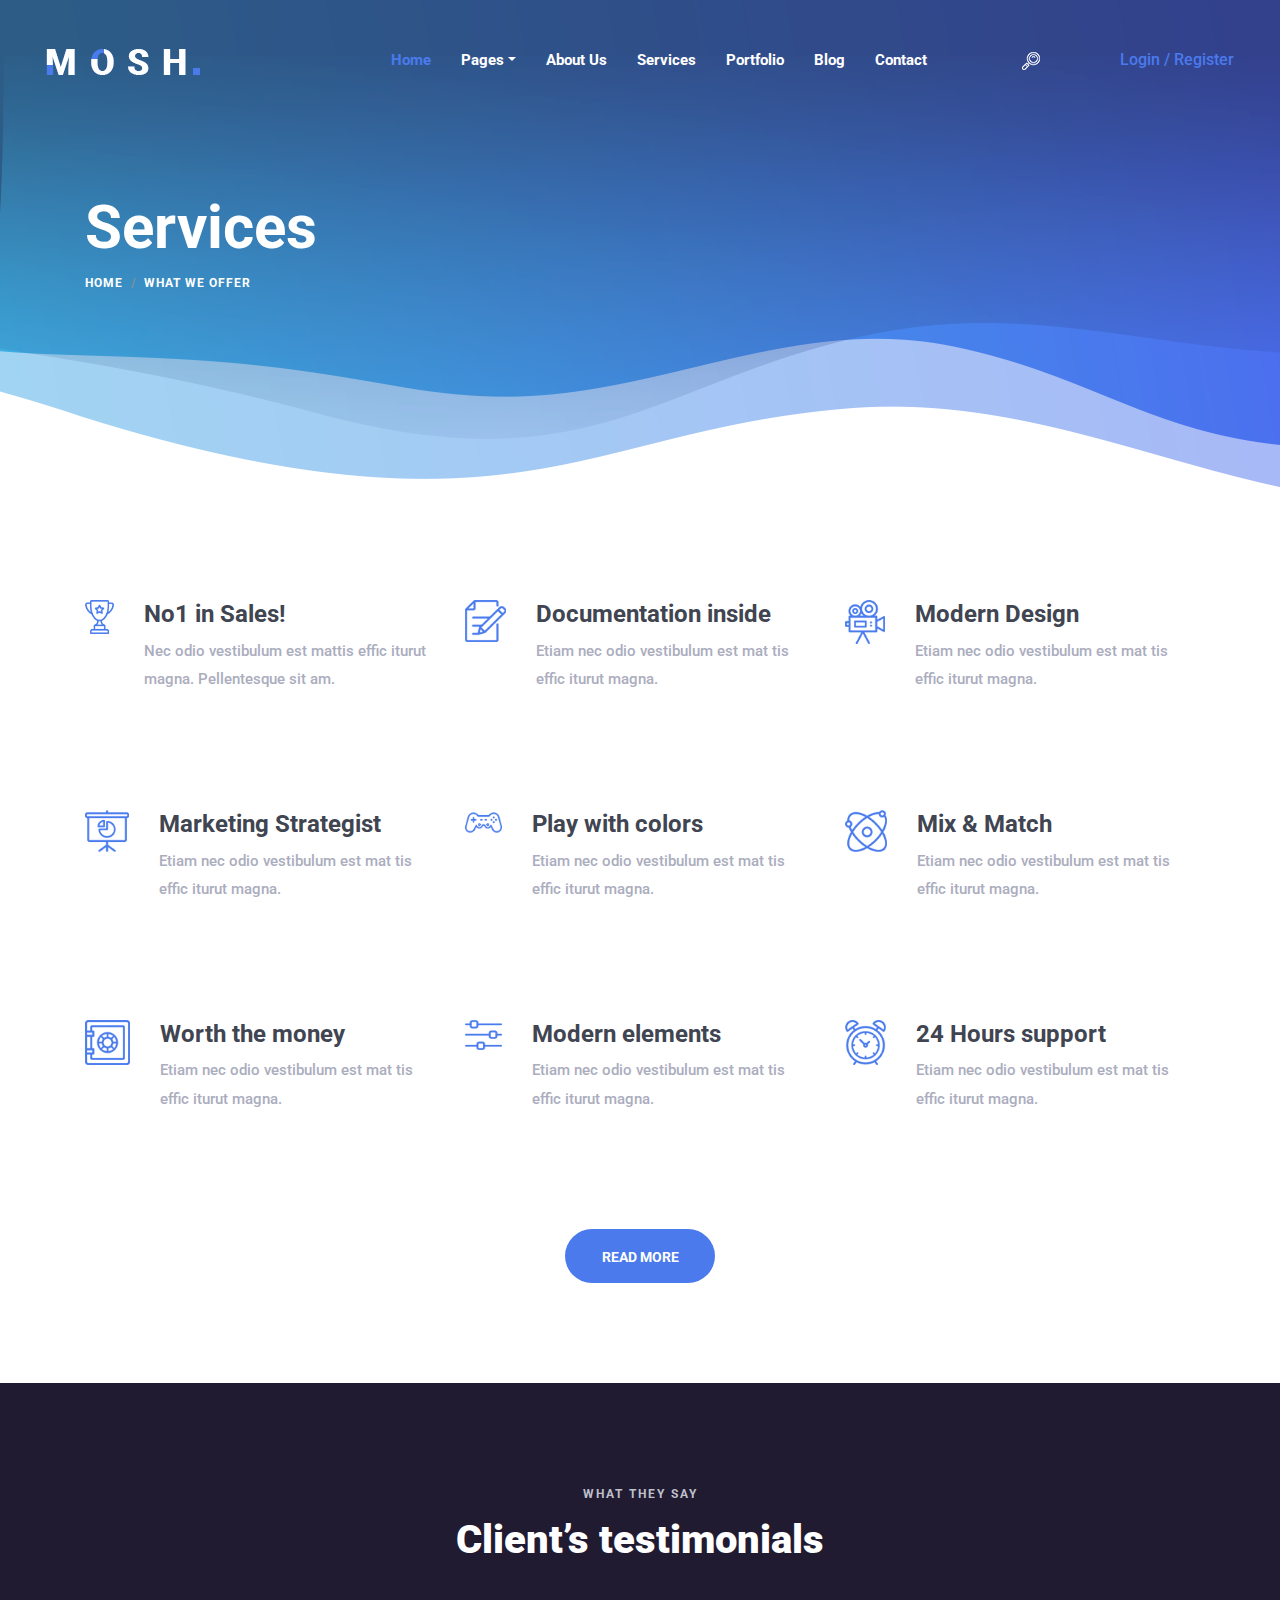
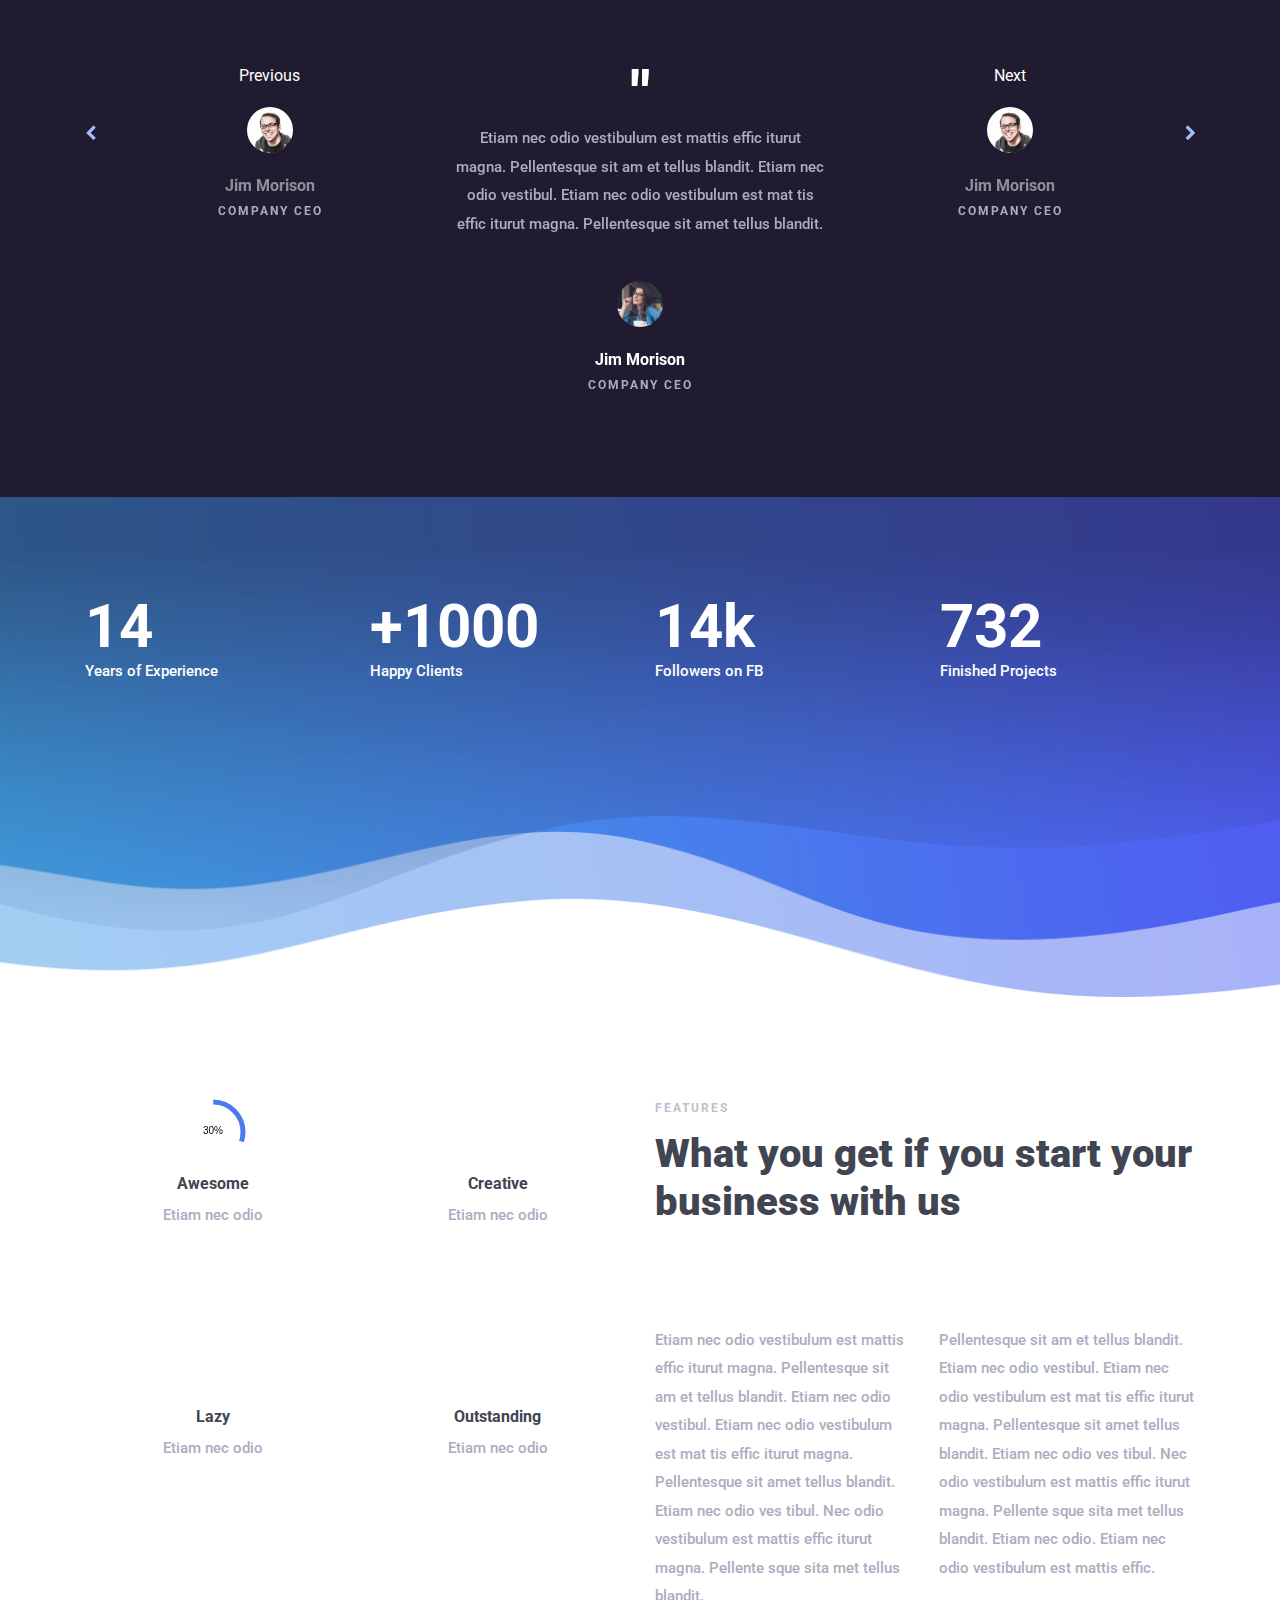
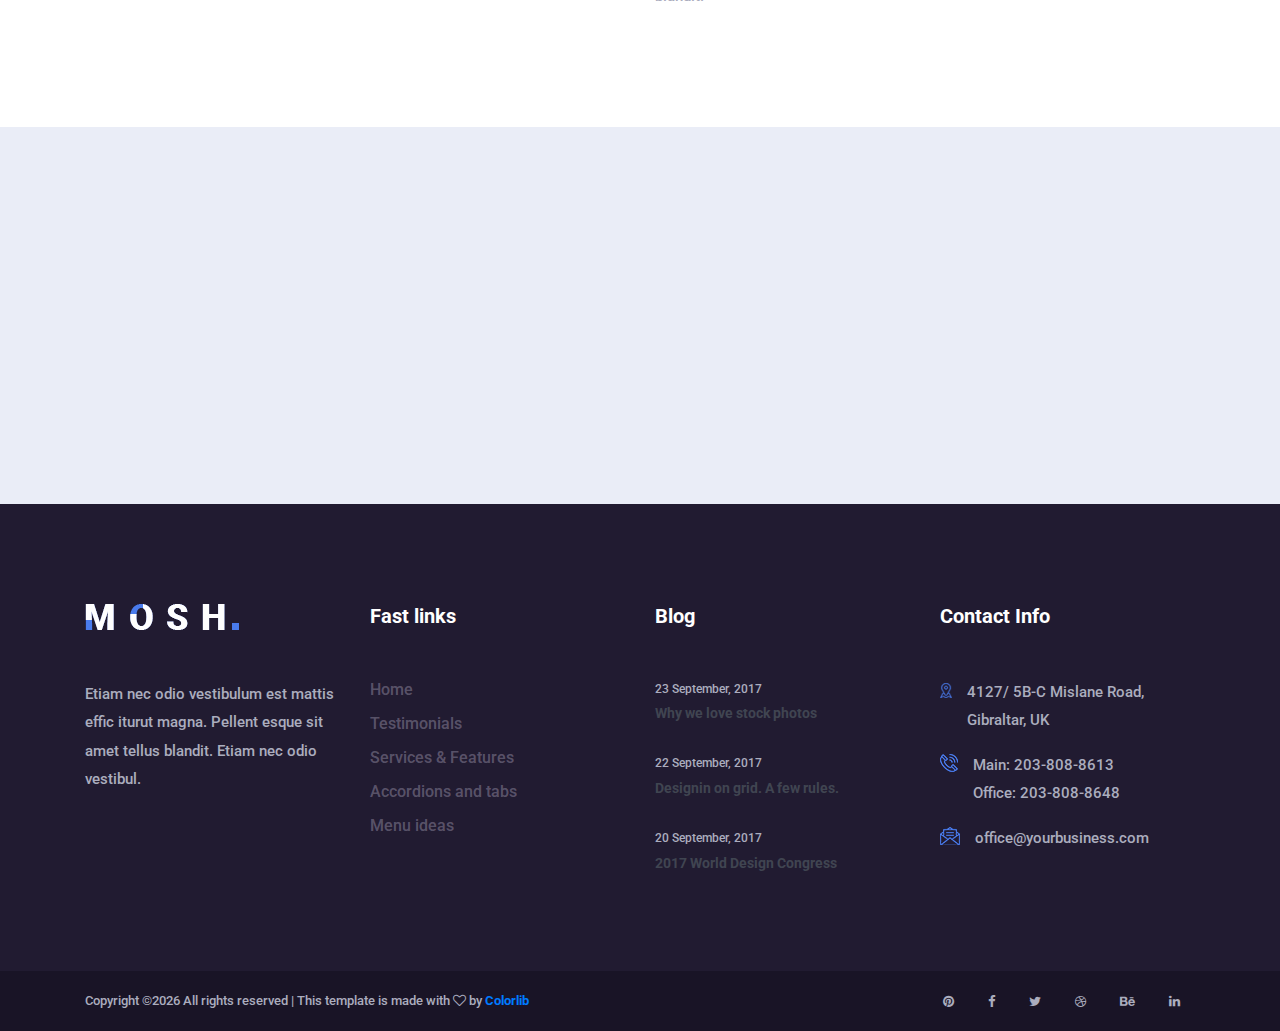
<file: services.html>
<!DOCTYPE html>
<html lang="en">

<head>
    <meta charset="UTF-8">
    <meta name="description" content="">
    <meta http-equiv="X-UA-Compatible" content="IE=edge">
    <meta name="viewport" content="width=device-width, initial-scale=1, shrink-to-fit=no">
    <!-- The above 4 meta tags *must* come first in the head; any other head content must come *after* these tags -->

    <!-- Title -->
    <title>Mosh - Creative Business Template | Services</title>

    <!-- Favicon -->
    <link rel="icon" href="img/core-img/favicon.ico">

    <!-- Core Stylesheet -->
    <link href="style.css" rel="stylesheet">

    <!-- Responsive CSS -->
    <link href="css/responsive.css" rel="stylesheet">

</head>

<body>
    <!-- ***** Preloader Start ***** -->
    <div id="preloader">
        <div class="mosh-preloader"></div>
    </div>

    <!-- ***** Header Area Start ***** -->
    <header class="header_area">
        <div class="container-fluid h-100">
            <div class="row h-100">
                <!-- Menu Area Start -->
                <div class="col-12 h-100">
                    <div class="menu_area h-100">
                        <nav class="navbar h-100 navbar-expand-lg align-items-center">
                            <!-- Logo -->
                            <a class="navbar-brand" href="index.html"><img src="img/core-img/logo.png" alt="logo"></a>

                            <!-- Menu Area -->
                            <button class="navbar-toggler" type="button" data-toggle="collapse" data-target="#mosh-navbar" aria-controls="mosh-navbar" aria-expanded="false" aria-label="Toggle navigation"><span class="navbar-toggler-icon"></span></button>

                            <div class="collapse navbar-collapse justify-content-end" id="mosh-navbar">
                                <ul class="navbar-nav animated" id="nav">
                                    <li class="nav-item active"><a class="nav-link" href="index.html">Home</a></li>
                                    <li class="nav-item dropdown">
                                        <a class="nav-link dropdown-toggle" href="#" id="moshDropdown" role="button" data-toggle="dropdown" aria-haspopup="true" aria-expanded="false">Pages</a>
                                        <div class="dropdown-menu" aria-labelledby="moshDropdown">
                                            <a class="dropdown-item" href="index.html">Home</a>
                                            <a class="dropdown-item" href="about.html">About Us</a>
                                            <a class="dropdown-item" href="services.html">Services</a>
                                            <a class="dropdown-item" href="portfolio.html">Portfolio</a>
                                            <a class="dropdown-item" href="blog.html">Blog</a>
                                            <a class="dropdown-item" href="contact.html">Contact</a>
                                            <div class="dropdown-divider"></div>
                                            <a class="dropdown-item" href="elements.html">Elements</a>
                                        </div>
                                    </li>
                                    <li class="nav-item"><a class="nav-link" href="about.html">About Us</a></li>
                                    <li class="nav-item"><a class="nav-link" href="services.html">Services</a></li>
                                    <li class="nav-item"><a class="nav-link" href="portfolio.html">Portfolio</a></li>
                                    <li class="nav-item"><a class="nav-link" href="blog.html">Blog</a></li>
                                    <li class="nav-item"><a class="nav-link" href="contact.html">Contact</a></li>
                                </ul>
                                <!-- Search Form Area Start -->
                                <div class="search-form-area animated">
                                    <form action="#" method="post">
                                        <input type="search" name="search" id="search" placeholder="Type keywords &amp; hit enter">
                                        <button type="submit" class="d-none"><img src="img/core-img/search-icon.png" alt="Search"></button>
                                    </form>
                                </div>
                                <!-- Search btn -->
                                <div class="search-button">
                                    <a href="#" id="search-btn"><img src="img/core-img/search-icon.png" alt="Search"></a>
                                </div>
                                <!-- Login/Register btn -->
                                <div class="login-register-btn">
                                    <a href="#">Login</a>
                                    <a href="#">/ Register</a>
                                </div>
                            </div>
                        </nav>
                    </div>
                </div>
            </div>
        </div>
    </header>
    <!-- ***** Header Area End ***** -->

    <!-- ***** Breadcumb Area Start ***** -->
    <div class="mosh-breadcumb-area" style="background-image: url(img/core-img/breadcumb.png);">
        <div class="container h-100">
            <div class="row h-100 align-items-center">
                <div class="col-12">
                    <div class="bradcumbContent">
                        <h2>Services</h2>
                        <nav aria-label="breadcrumb">
                            <ol class="breadcrumb">
                                <li class="breadcrumb-item"><a href="#">Home</a></li>
                                <li class="breadcrumb-item active" aria-current="page">what we offer</li>
                            </ol>
                        </nav>
                    </div>
                </div>
            </div>
        </div>
    </div>
    <!-- ***** Breadcumb Area End ***** -->

    <!-- ***** Services Area Start ***** -->
    <section class="mosh--services-area section_padding_100">
        <div class="container">
            <div class="row">
                <!-- Single Feature Area -->
                <div class="col-12 col-sm-6 col-md-4">
                    <div class="single-feature-area d-flex mb-100">
                        <div class="feature-icon mr-30">
                            <img src="img/core-img/trophy.png" alt="">
                        </div>
                        <div class="feature-content">
                            <h4>No1 in Sales!</h4>
                            <p>Nec odio vestibulum est mattis effic iturut magna. Pellentesque sit am.</p>
                        </div>
                    </div>
                </div>
                <!-- Single Feature Area -->
                <div class="col-12 col-sm-6 col-md-4">
                    <div class="single-feature-area d-flex mb-100">
                        <div class="feature-icon mr-30">
                            <img src="img/core-img/edit.png" alt="">
                        </div>
                        <div class="feature-content">
                            <h4>Documentation inside</h4>
                            <p>Etiam nec odio vestibulum est mat tis effic iturut magna.</p>
                        </div>
                    </div>
                </div>
                <!-- Single Feature Area -->
                <div class="col-12 col-sm-6 col-md-4">
                    <div class="single-feature-area d-flex mb-100">
                        <div class="feature-icon mr-30">
                            <img src="img/core-img/video-camera.png" alt="">
                        </div>
                        <div class="feature-content">
                            <h4>Modern Design</h4>
                            <p>Etiam nec odio vestibulum est mat tis effic iturut magna.</p>
                        </div>
                    </div>
                </div>
                <!-- Single Feature Area -->
                <div class="col-12 col-sm-6 col-md-4">
                    <div class="single-feature-area d-flex mb-100">
                        <div class="feature-icon mr-30">
                            <img src="img/core-img/presentation.png" alt="">
                        </div>
                        <div class="feature-content">
                            <h4>Marketing Strategist</h4>
                            <p>Etiam nec odio vestibulum est mat tis effic iturut magna.</p>
                        </div>
                    </div>
                </div>
                <!-- Single Feature Area -->
                <div class="col-12 col-sm-6 col-md-4">
                    <div class="single-feature-area d-flex mb-100">
                        <div class="feature-icon mr-30">
                            <img src="img/core-img/gamepad.png" alt="">
                        </div>
                        <div class="feature-content">
                            <h4>Play with colors</h4>
                            <p>Etiam nec odio vestibulum est mat tis effic iturut magna.</p>
                        </div>
                    </div>
                </div>
                <!-- Single Feature Area -->
                <div class="col-12 col-sm-6 col-md-4">
                    <div class="single-feature-area d-flex mb-100">
                        <div class="feature-icon mr-30">
                            <img src="img/core-img/atomic.png" alt="">
                        </div>
                        <div class="feature-content">
                            <h4>Mix &amp; Match</h4>
                            <p>Etiam nec odio vestibulum est mat tis effic iturut magna.</p>
                        </div>
                    </div>
                </div>
                <!-- Single Feature Area -->
                <div class="col-12 col-sm-6 col-md-4">
                    <div class="single-feature-area d-flex mb-100">
                        <div class="feature-icon mr-30">
                            <img src="img/core-img/safebox.png" alt="">
                        </div>
                        <div class="feature-content">
                            <h4>Worth the money</h4>
                            <p>Etiam nec odio vestibulum est mat tis effic iturut magna.</p>
                        </div>
                    </div>
                </div>
                <!-- Single Feature Area -->
                <div class="col-12 col-sm-6 col-md-4">
                    <div class="single-feature-area d-flex mb-100">
                        <div class="feature-icon mr-30">
                            <img src="img/core-img/settings-2.png" alt="">
                        </div>
                        <div class="feature-content">
                            <h4>Modern elements</h4>
                            <p>Etiam nec odio vestibulum est mat tis effic iturut magna.</p>
                        </div>
                    </div>
                </div>
                <!-- Single Feature Area -->
                <div class="col-12 col-sm-6 col-md-4">
                    <div class="single-feature-area d-flex mb-100">
                        <div class="feature-icon mr-30">
                            <img src="img/core-img/alarm-clock.png" alt="">
                        </div>
                        <div class="feature-content">
                            <h4>24 Hours support</h4>
                            <p>Etiam nec odio vestibulum est mat tis effic iturut magna.</p>
                        </div>
                    </div>
                </div>
            </div>

            <div class="row">
                <div class="col-12 text-center">
                    <a href="#" class="btn mosh-btn">Read More</a>
                </div>
            </div>
        </div>
    </section>
    <!-- ***** Services Area End ***** -->

    <!-- ***** Testimonials Area Start ***** -->
    <section class="mosh-clients-testimonials-area section_padding_100">
        <div class="container">
            <div class="row">
                <div class="col-12">
                    <div class="section-heading text-center">
                        <p>What they say</p>
                        <h2>Client’s testimonials</h2>
                    </div>
                </div>
            </div>

            <div class="row">
                <div class="col-12">
                    <div class="testimonials-slides owl-carousel">

                        <!-- Single Testimonial Area -->
                        <div class="single-testimonial-area text-center">
                            <!-- Testimonial Content -->
                            <div class="testimonial-content">
                                <span>"</span>
                                <p>Etiam nec odio vestibulum est mattis effic iturut magna. Pellentesque sit am et tellus blandit. Etiam nec odio vestibul. Etiam nec odio vestibulum est mat tis effic iturut magna. Pellentesque sit amet tellus blandit.</p>
                            </div>
                            <!-- Testimonial Meta Data -->
                            <div class="testimonials-meta">
                                <div class="testimonial-thumb bg-img" style="background-image: url(img/bg-img/c-1.jpg);"></div>
                                <h6>Jim Morison</h6>
                                <p>Company CEO</p>
                            </div>
                        </div>

                        <!-- Single Testimonial Area -->
                        <div class="single-testimonial-area text-center">
                            <!-- Testimonial Content -->
                            <div class="testimonial-content">
                                <span>"</span>
                                <p>Etiam nec odio vestibulum est mattis effic iturut magna. Pellentesque sit am et tellus blandit. Etiam nec odio vestibul. Etiam nec odio vestibulum est mat tis effic iturut magna. Pellentesque sit amet tellus blandit.</p>
                            </div>
                            <!-- Testimonial Meta Data -->
                            <div class="testimonials-meta">
                                <div class="testimonial-thumb bg-img" style="background-image: url(img/bg-img/c-2.jpg);"></div>
                                <h6>Jim Morison</h6>
                                <p>Company CEO</p>
                            </div>
                        </div>

                        <!-- Single Testimonial Area -->
                        <div class="single-testimonial-area text-center">
                            <!-- Testimonial Content -->
                            <div class="testimonial-content">
                                <span>"</span>
                                <p>Etiam nec odio vestibulum est mattis effic iturut magna. Pellentesque sit am et tellus blandit. Etiam nec odio vestibul. Etiam nec odio vestibulum est mat tis effic iturut magna. Pellentesque sit amet tellus blandit.</p>
                            </div>
                            <!-- Testimonial Meta Data -->
                            <div class="testimonials-meta">
                                <div class="testimonial-thumb bg-img" style="background-image: url(img/bg-img/c-3.jpg);"></div>
                                <h6>Jim Morison</h6>
                                <p>Company CEO</p>
                            </div>
                        </div>

                        <!-- Single Testimonial Area -->
                        <div class="single-testimonial-area text-center">
                            <!-- Testimonial Content -->
                            <div class="testimonial-content">
                                <span>"</span>
                                <p>Etiam nec odio vestibulum est mattis effic iturut magna. Pellentesque sit am et tellus blandit. Etiam nec odio vestibul. Etiam nec odio vestibulum est mat tis effic iturut magna. Pellentesque sit amet tellus blandit.</p>
                            </div>
                            <!-- Testimonial Meta Data -->
                            <div class="testimonials-meta">
                                <div class="testimonial-thumb bg-img" style="background-image: url(img/bg-img/c-2.jpg);"></div>
                                <h6>Jim Morison</h6>
                                <p>Company CEO</p>
                            </div>
                        </div>

                    </div>
                </div>
            </div>
        </div>
    </section>
    <!-- ***** Testimonials Area End ***** -->

    <!-- ***** Cool Facts Area Start ***** -->
    <section class="mosh-cool-facts-area service-page bg-img section_padding_100" style="background-image: url(img/core-img/breadcumb.png);">
        <div class="container">
            <div class="row">
                <!-- Single Cool Fact-->
                <div class="col-12 col-sm-6 col-md-3">
                    <div class="single-cool-fact">
                        <div class="counter-area">
                            <h3><span class="counter">14</span></h3>
                        </div>
                        <div class="cool-facts-content">
                            <p>Years of Experience</p>
                        </div>
                    </div>
                </div>
                <!-- Single Cool Fact-->
                <div class="col-12 col-sm-6 col-md-3">
                    <div class="single-cool-fact">
                        <div class="counter-area">
                            <h3>+<span class="counter">1000</span></h3>
                        </div>
                        <div class="cool-facts-content">
                            <p>Happy Clients</p>
                        </div>
                    </div>
                </div>
                <!-- Single Cool Fact-->
                <div class="col-12 col-sm-6 col-md-3">
                    <div class="single-cool-fact">
                        <div class="counter-area">
                            <h3><span class="counter">14</span>k</h3>
                        </div>
                        <div class="cool-facts-content">
                            <p>Followers on FB</p>
                        </div>
                    </div>
                </div>
                <!-- Single Cool Fact-->
                <div class="col-12 col-sm-6 col-md-3">
                    <div class="single-cool-fact">
                        <div class="counter-area">
                            <h3><span class="counter">732</span></h3>
                        </div>
                        <div class="cool-facts-content">
                            <p>Finished Projects</p>
                        </div>
                    </div>
                </div>
            </div>
        </div>
    </section>
    <!-- ***** Cool Facts Area End ***** -->

    <!-- ***** Service Skills Area Start ***** -->
    <section class="service-skills-area section_padding_100">
        <div class="container">
            <div class="row">
                <div class="col-12 col-md-6">
                    <div class="row">
                        <div class="col-6">
                            <div class="single-pie-bar text-center mb-100" data-percent="75">
                                <canvas class="bar-circle" width="70" height="70"></canvas>
                                <h6>Awesome</h6>
                                <p>Etiam nec odio</p>
                            </div>
                        </div>
                        <div class="col-6">
                            <div class="single-pie-bar text-center mb-100" data-percent="83">
                                <canvas class="bar-circle" width="70" height="70"></canvas>
                                <h6>Creative</h6>
                                <p>Etiam nec odio</p>
                            </div>
                        </div>
                        <div class="col-6">
                            <div class="single-pie-bar text-center mb-100" data-percent="25">
                                <canvas class="bar-circle" width="70" height="70"></canvas>
                                <h6>Lazy</h6>
                                <p>Etiam nec odio</p>
                            </div>
                        </div>
                        <div class="col-6">
                            <div class="single-pie-bar text-center mb-100" data-percent="75">
                                <canvas class="bar-circle" width="70" height="70"></canvas>
                                <h6>Outstanding</h6>
                                <p>Etiam nec odio</p>
                            </div>
                        </div>
                    </div>
                </div>

                <div class="col-12 col-md-6">
                    <div class="service-skills-content">
                        <div class="section-heading">
                            <p>Features</p>
                            <h2>What you get if you start your business with us</h2>
                        </div>
                        <div class="skills-text d-flex">
                            <p>Etiam nec odio vestibulum est mattis effic iturut magna. Pellentesque sit am et tellus blandit. Etiam nec odio vestibul. Etiam nec odio vestibulum est mat tis effic iturut magna. Pellentesque sit amet tellus blandit. Etiam nec odio ves tibul. Nec odio vestibulum est mattis effic iturut magna. Pellente sque sita met tellus blandit.</p>
                            <p>Pellentesque sit am et tellus blandit. Etiam nec odio vestibul. Etiam nec odio vestibulum est mat tis effic iturut magna. Pellentesque sit amet tellus blandit. Etiam nec odio ves tibul. Nec odio vestibulum est mattis effic iturut magna. Pellente sque sita met tellus blandit. Etiam nec odio. Etiam nec odio vestibulum est mattis effic.</p>
                        </div>
                    </div>
                </div>
            </div>
        </div>
    </section>
    <!-- ***** Service Skills Area End ***** -->

    <section class="mosh-subscribe-newsletter-area bg-img bg-overlay-white section_padding_100" style="background-image: url(img/bg-img/sub-1.jpg);">
        <div class="container">
            <div class="row">
                <div class="col-12">
                    <div class="subscribe-newsletter-content text-center wow fadeInRightBig" data-wow-delay=".5s">
                        <p>give us a shout</p>
                        <h2>Subscribe to our newsletter</h2>
                        <form action="#">
                            <input type="email" name="email" id="Email" placeholder="Your e-mail here">
                            <button type="submit">Subscribe</button>
                        </form>
                    </div>
                </div>
            </div>
        </div>
    </section>

    <!-- ***** Footer Area Start ***** -->
    <footer class="footer-area clearfix">
        <!-- Top Fotter Area -->
        <div class="top-footer-area section_padding_100_0">
            <div class="container">
                <div class="row">
                    <div class="col-12 col-sm-6 col-lg-3">
                        <div class="single-footer-widget mb-100">
                            <a href="#" class="mb-50 d-block"><img src="img/core-img/logo.png" alt=""></a>
                            <p>Etiam nec odio vestibulum est mattis effic iturut magna. Pellent esque sit amet tellus blandit. Etiam nec odio vestibul.</p>
                        </div>
                    </div>
                    <div class="col-12 col-sm-6 col-lg-3">
                        <div class="single-footer-widget mb-100">
                            <h5>Fast links</h5>
                            <ul>
                                <li><a href="#">Home</a></li>
                                <li><a href="#">Testimonials</a></li>
                                <li><a href="#">Services &amp; Features</a></li>
                                <li><a href="#">Accordions and tabs</a></li>
                                <li><a href="#">Menu ideas</a></li>
                            </ul>
                        </div>
                    </div>
                    <div class="col-12 col-sm-6 col-lg-3">
                        <div class="single-footer-widget mb-100">
                            <h5>Blog</h5>
                            <div class="footer-single--blog-post">
                                <a href="#" class="blog-post-date">
                                    <p>23 September, 2017</p>
                                </a>
                                <a href="#" class="blog-post-title">
                                    <h6>Why we love stock photos</h6>
                                </a>
                            </div>
                            <div class="footer-single--blog-post">
                                <a href="#" class="blog-post-date">
                                    <p>22 September, 2017</p>
                                </a>
                                <a href="#" class="blog-post-title">
                                    <h6>Designin on grid. A few rules. </h6>
                                </a>
                            </div>
                            <div class="footer-single--blog-post">
                                <a href="#" class="blog-post-date">
                                    <p>20 September, 2017</p>
                                </a>
                                <a href="#" class="blog-post-title">
                                    <h6>2017 World Design Congress</h6>
                                </a>
                            </div>
                        </div>
                    </div>
                    <div class="col-12 col-sm-6 col-lg-3">
                        <div class="single-footer-widget mb-100">
                            <h5>Contact Info</h5>
                            <div class="footer-single-contact-info d-flex">
                                <div class="contact-icon">
                                    <img src="img/core-img/map.png" alt="">
                                </div>
                                <p>4127/ 5B-C Mislane Road, Gibraltar, UK</p>
                            </div>
                            <div class="footer-single-contact-info d-flex">
                                <div class="contact-icon">
                                    <img src="img/core-img/call.png" alt="">
                                </div>
                                <p>Main: 203-808-8613 <br> Office: 203-808-8648</p>
                            </div>
                            <div class="footer-single-contact-info d-flex">
                                <div class="contact-icon">
                                    <img src="img/core-img/message.png" alt="">
                                </div>
                                <p>office@yourbusiness.com</p>
                            </div>
                        </div>
                    </div>
                </div>
            </div>
        </div>
        <!-- Fotter Bottom Area -->
        <div class="footer-bottom-area">
            <div class="container h-100">
                <div class="row h-100">
                    <div class="col-12 h-100">
                        <div class="footer-bottom-content h-100 d-md-flex justify-content-between align-items-center">
                            <div class="copyright-text">
                                <p><!-- Link back to Colorlib can't be removed. Template is licensed under CC BY 3.0. -->
Copyright &copy;<script>document.write(new Date().getFullYear());</script> All rights reserved | This template is made with <i class="fa fa-heart-o" aria-hidden="true"></i> by <a href="https://colorlib.com" target="_blank">Colorlib</a>
<!-- Link back to Colorlib can't be removed. Template is licensed under CC BY 3.0. -->
</p>
                            </div>
                            <div class="footer-social-info">
                                <a href="#"><i class="fa fa-pinterest" aria-hidden="true"></i></a>
                                <a href="#"><i class="fa fa-facebook" aria-hidden="true"></i></a>
                                <a href="#"><i class="fa fa-twitter" aria-hidden="true"></i></a>
                                <a href="#"><i class="fa fa-dribbble" aria-hidden="true"></i></a>
                                <a href="#"><i class="fa fa-behance" aria-hidden="true"></i></a>
                                <a href="#"><i class="fa fa-linkedin" aria-hidden="true"></i></a>
                            </div>
                        </div>
                    </div>
                </div>
            </div>
        </div>
    </footer>
    <!-- ***** Footer Area End ***** -->

    <!-- jQuery-2.2.4 js -->
    <script src="js/jquery-2.2.4.min.js"></script>
    <!-- Popper js -->
    <script src="js/popper.min.js"></script>
    <!-- Bootstrap js -->
    <script src="js/bootstrap.min.js"></script>
    <!-- All Plugins js -->
    <script src="js/plugins.js"></script>
    <!-- Active js -->
    <script src="js/active.js"></script>
</body>

</html>
</file>
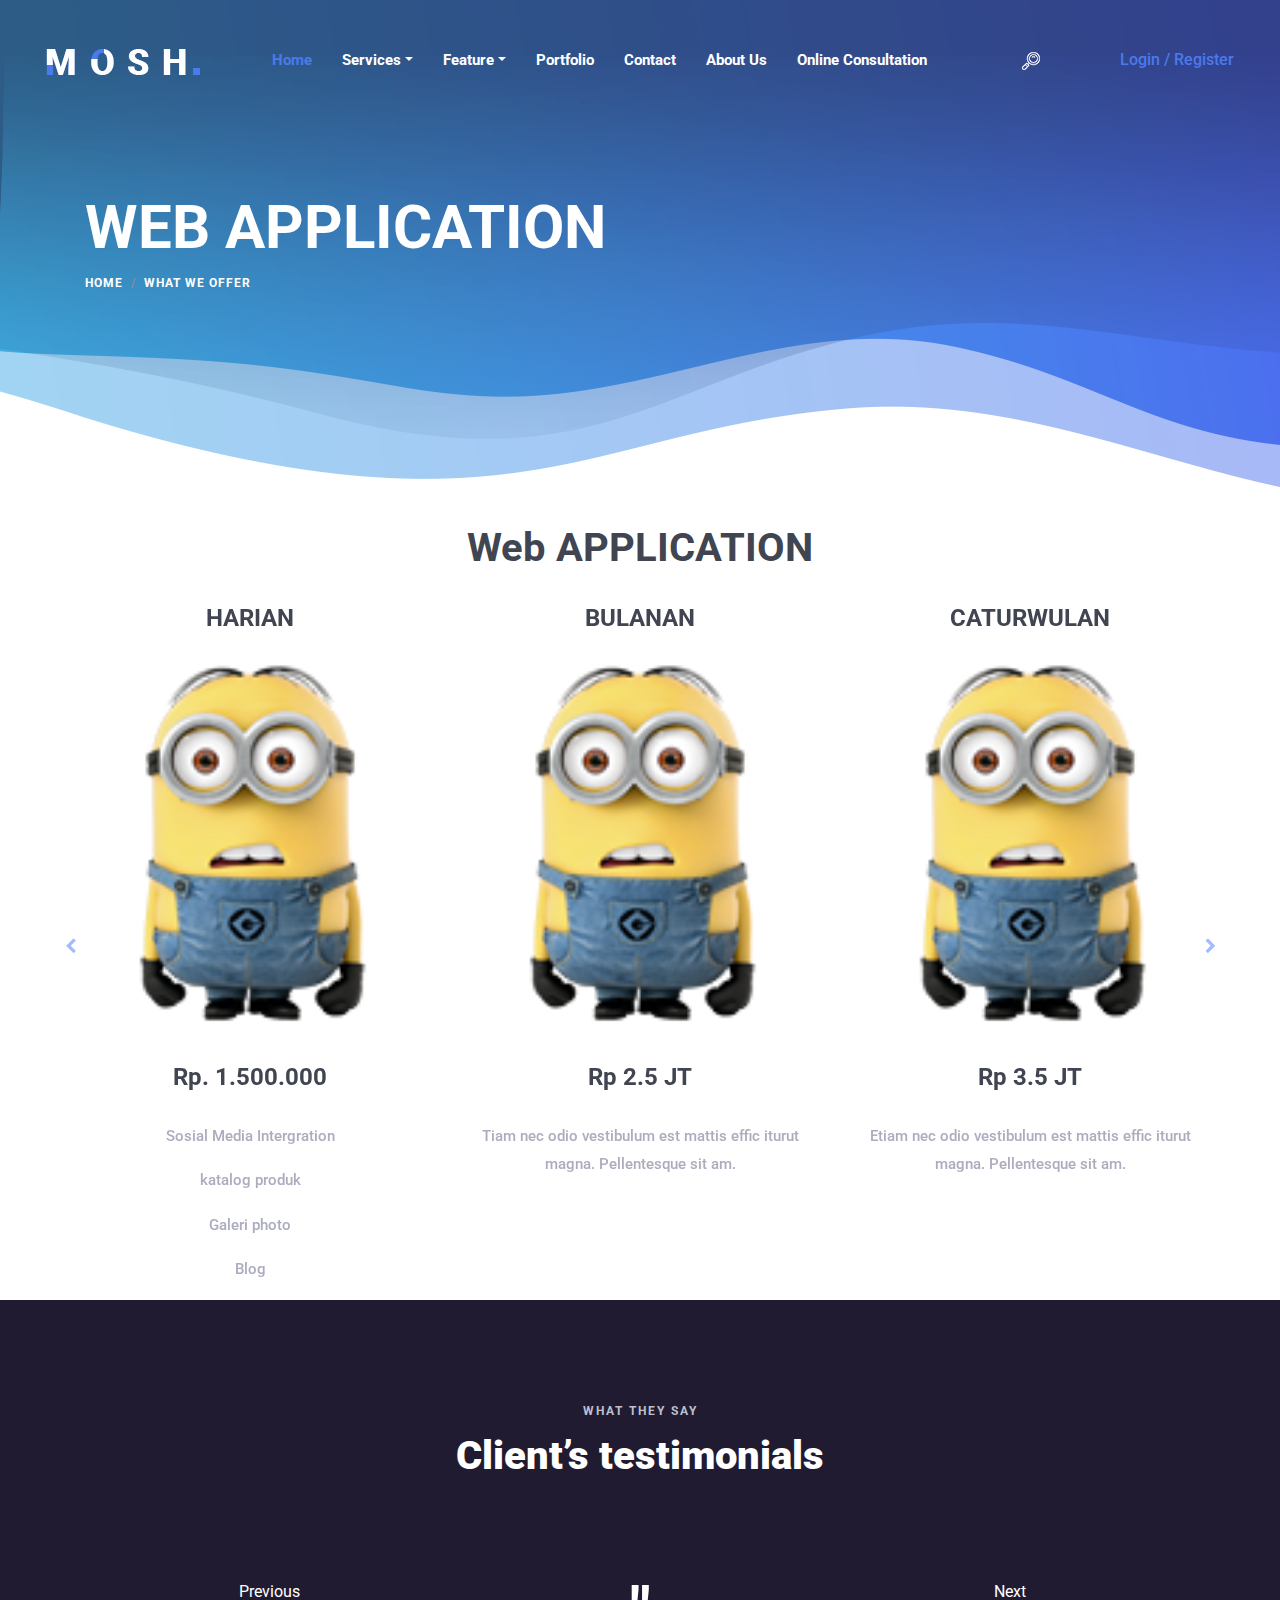
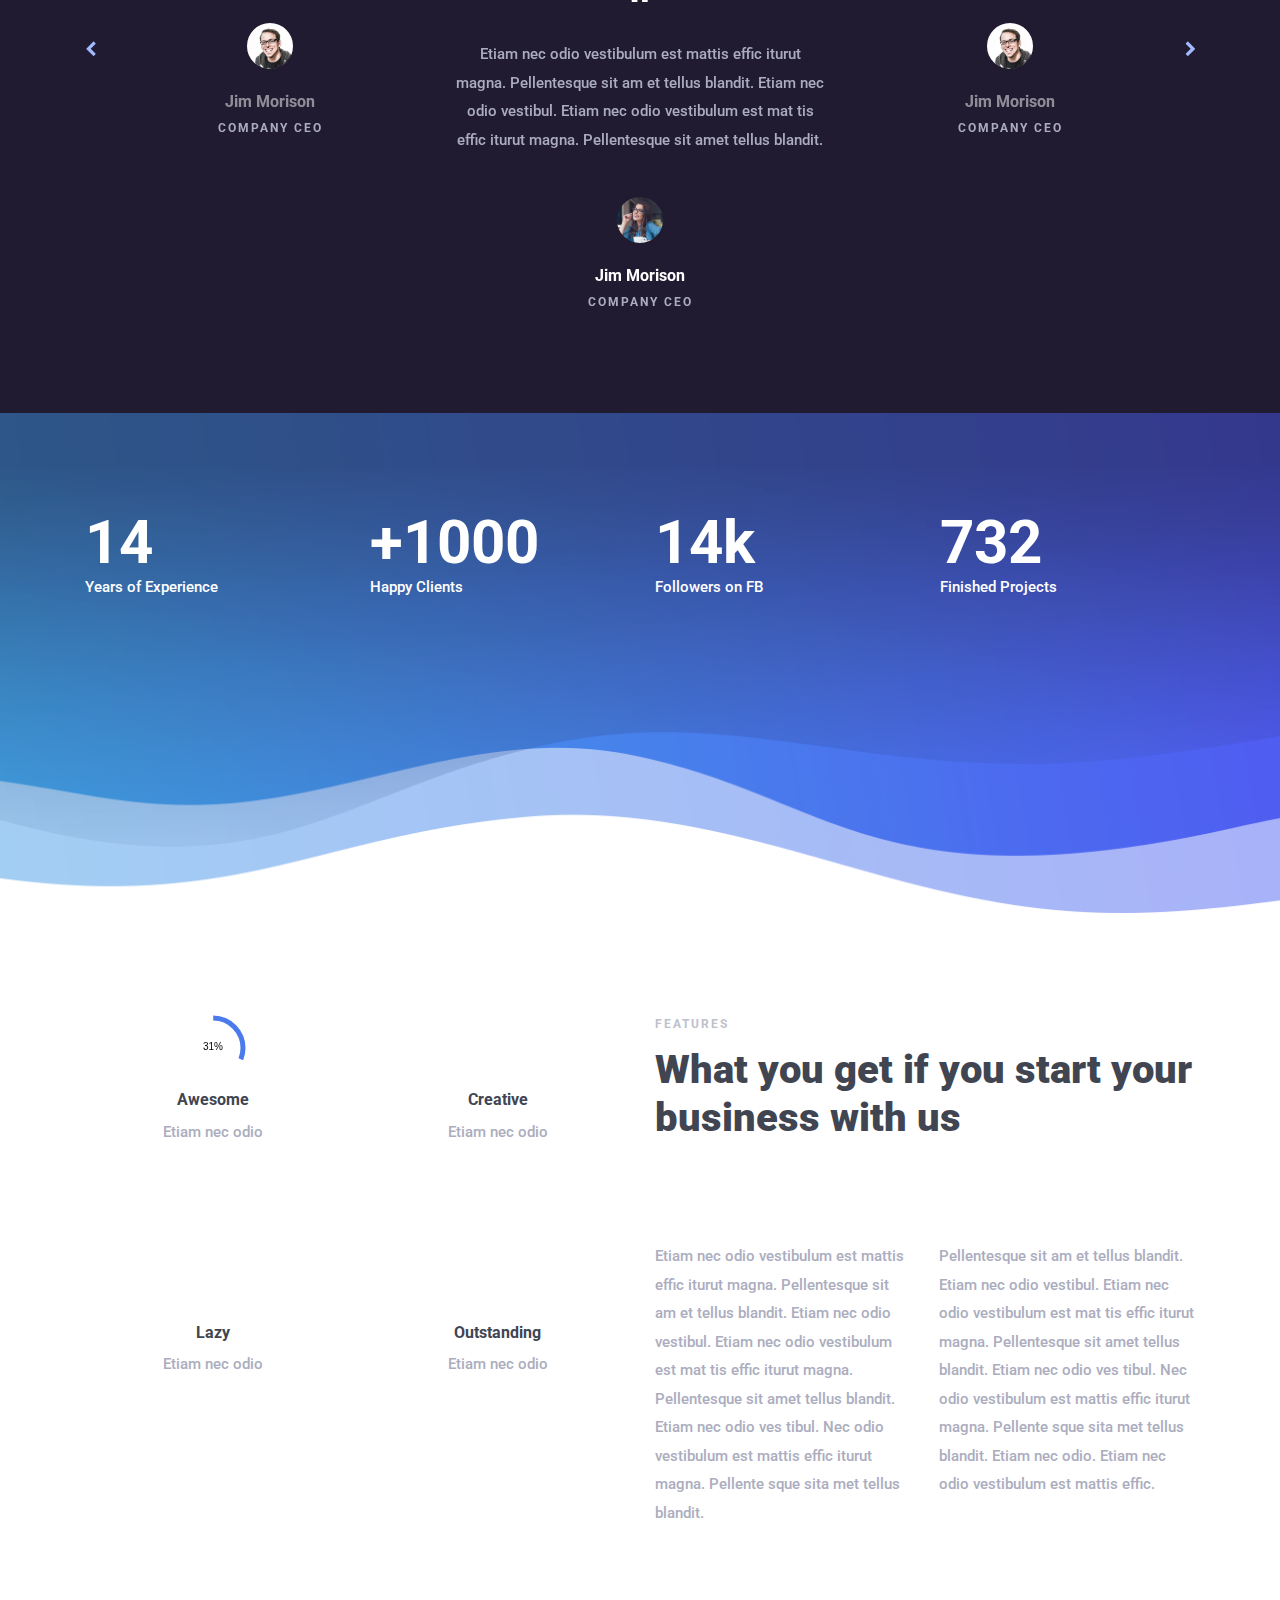
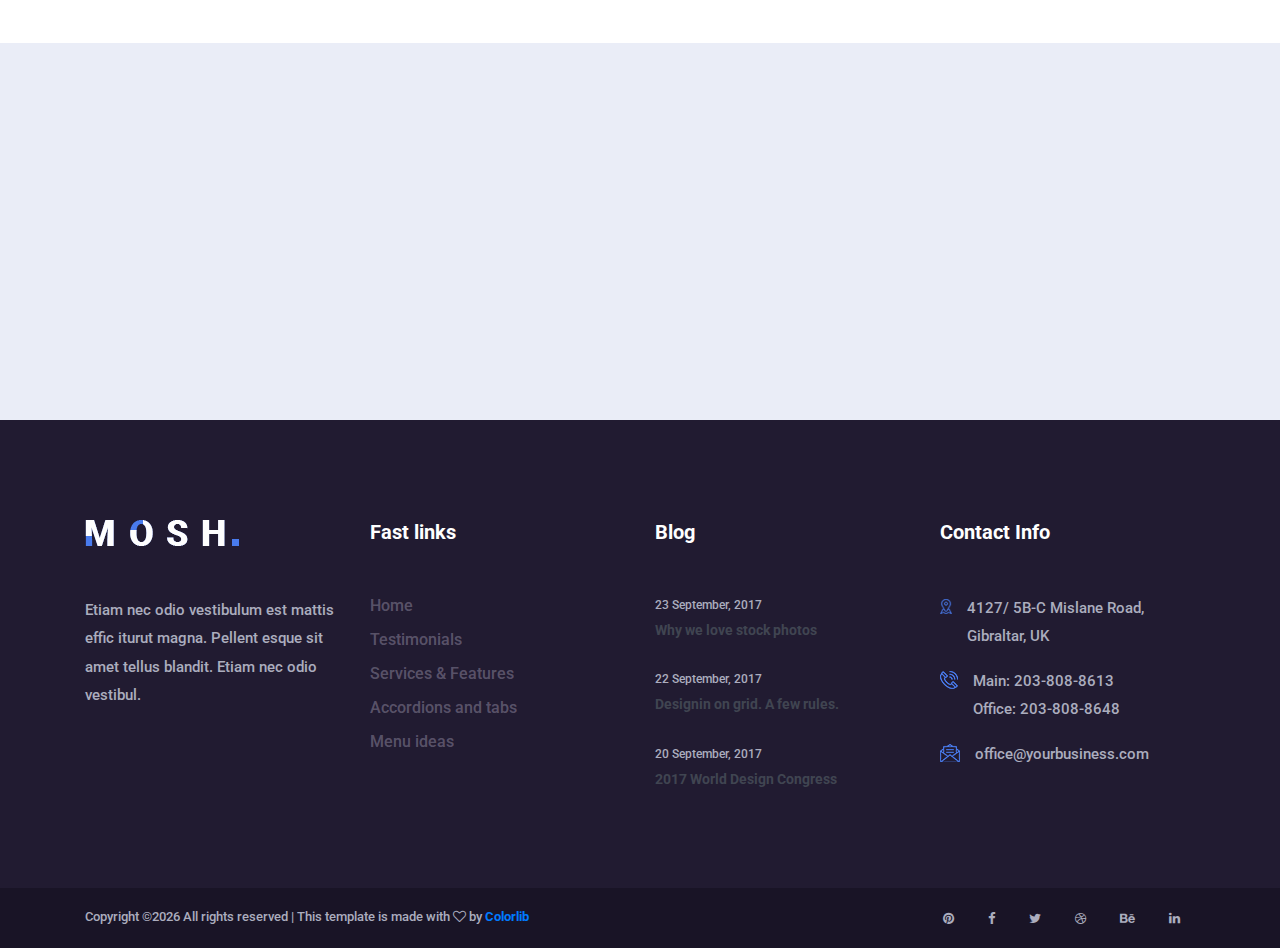
<file: webapplication.html>
<!DOCTYPE html>
<html lang="en">

<head>
    <meta charset="UTF-8">
    <meta name="description" content="">
    <meta http-equiv="X-UA-Compatible" content="IE=edge">
    <meta name="viewport" content="width=device-width, initial-scale=1, shrink-to-fit=no">
    <!-- The above 4 meta tags *must* come first in the head; any other head content must come *after* these tags -->

    <!-- Title -->
    <title>Mosh - Creative Business Template | Services</title>

    <!-- Favicon -->
    <link rel="icon" href="img/core-img/favicon.ico">

    <!-- Core Stylesheet -->
    <link href="style.css" rel="stylesheet">

    <!-- Responsive CSS -->
    <link href="css/responsive.css" rel="stylesheet">

</head>

<body>
    <!-- ***** Preloader Start ***** -->
    <div id="preloader">
        <div class="mosh-preloader"></div>
    </div>

    <!-- ***** Header Area Start ***** -->
    <header class="header_area clearfix">
        <div class="container-fluid h-100">
            <div class="row h-100">
                <!-- Menu Area Start -->
                <div class="col-12 h-100">
                    <div class="menu_area h-100">
                        <nav class="navbar h-100 navbar-expand-lg align-items-center">
                            <!-- Logo -->
                            <a class="navbar-brand" href="index.html"><img src="img/core-img/logo.png" alt="logo"></a>

                            <!-- Menu Area -->
                            <button class="navbar-toggler" type="button" data-toggle="collapse" data-target="#mosh-navbar" aria-controls="mosh-navbar" aria-expanded="false" aria-label="Toggle navigation"><span class="navbar-toggler-icon"></span></button>

                            <div class="collapse navbar-collapse justify-content-end" id="mosh-navbar">
                                <ul class="navbar-nav animated" id="nav">
                                    <li class="nav-item active"><a class="nav-link" href="index.html">Home</a></li>
                                    <li class="nav-item dropdown">
                                        <a class="nav-link dropdown-toggle" href="#" id="moshDropdown" role="button" data-toggle="dropdown" aria-haspopup="true" aria-expanded="false">Services</a>
                                        <div class="dropdown-menu" aria-labelledby="moshDropdown">
                                            <a class="dropdown-item" href="webapplication.html">Web Application</a>
                                            <a class="dropdown-item" href="webdesign.html">Web Design</a>
                                            <a class="dropdown-item" href="jasamaintenance.html">Jasa Maintenance</a>
                                        </div>
                                    </li>
                                    
                                    <li class="nav-item dropdown">
                                        <a class="nav-link dropdown-toggle" href="#" id="moshDropdown" role="button" data-toggle="dropdown" aria-haspopup="true" aria-expanded="false">Feature</a>
                                        <div class="dropdown-menu" aria-labelledby="moshDropdown">
                                            <a class="dropdown-item" href="companyprofile.html">Company Profile</a>
                                            <a class="dropdown-item" href="ecommerce.html">E-Commerce</a>
                                        </div>
                                    </li>
                                    <li class="nav-item"><a class="nav-link" href="portfolio.html">Portfolio</a></li>
                                    <li class="nav-item"><a class="nav-link" href="contact.html">Contact</a></li>
                                    <li class="nav-item"><a class="nav-link" href="about.html">About Us</a></li>
                                    <li class="nav-item"><a class="nav-link" href="onlineconsultation.html">Online Consultation</a></li>
                                </ul>
                                <!-- Search Form Area Start -->
                                <div class="search-form-area animated">
                                    <form action="#" method="post">
                                        <input type="search" name="search" id="search" placeholder="Type keywords &amp; hit enter">
                                        <button type="submit" class="d-none"><img src="img/core-img/search-icon.png" alt="Search"></button>
                                    </form>
                                </div>
                                <!-- Search btn -->
                                <div class="search-button">
                                    <a href="#" id="search-btn"><img src="img/core-img/search-icon.png" alt="Search"></a>
                                </div>
                                <!-- Login/Register btn -->
                                <div class="login-register-btn">
                                    <a href="#">Login</a>
                                    <a href="#">/ Register</a>
                                </div>
                            </div>
                        </nav>
                    </div>
                </div>
            </div>
        </div>
    </header>
    <!-- ***** Header Area End ***** -->

    <!-- ***** Breadcumb Area Start ***** -->
    <div class="mosh-breadcumb-area" style="background-image: url(img/core-img/breadcumb.png);">
        <div class="container h-100">
            <div class="row h-100 align-items-center">
                <div class="col-12">
                    <div class="bradcumbContent">
                        <h2>WEB APPLICATION</h2>
                        <nav aria-label="breadcrumb">
                            <ol class="breadcrumb">
                                <li class="breadcrumb-item"><a href="#">Home</a></li>
                                <li class="breadcrumb-item active" aria-current="page">what we offer</li>
                            </ol>
                        </nav>
                    </div>
                </div>
            </div>
        </div>
    </div>
    <!-- ***** Breadcumb Area End ***** -->

    <!-- ***** Service Area Start web ecommerce ***** -->
    <section class="mosh-more-services-area d-sm-flex clearfix">
        <div class="container">
            <div class="row">
                <div class="col-12">
                    <br>
                    <h1><center>Web APPLICATION</center></h1>
                    <br>
                </div>
                    <div class="mosh-service-slides owl-carousel">
                        <div class="single-service-area">
                            <div class="more-service-content text-center wow fadeInUp" data-wow-delay=".1s">
                                <h4>HARIAN</h4>
                                <img src="img/paketan.png" alt="">
                                <h4>Rp. 1.500.000</h4>
                                <p>Sosial Media Intergration</p>
                                <p>katalog produk</p>
                                <p>Galeri photo</p>
                                <p>Blog</p>
                                
                            </div>
                        </div>
                        <div class="single-service-area">
                            <div class="more-service-content text-center wow fadeInUp" data-wow-delay=".4s">
                                <h4>BULANAN</h4>
                                <img src="img/paketan.png" alt="">
                                <h4>Rp 2.5 JT</h4>
                                <p>Tiam nec odio vestibulum est mattis effic iturut magna. Pellentesque sit am.</p>
                            </div>
                        </div>
                        <div class="single-service-area">
                            <div class="more-service-content text-center wow fadeInUp" data-wow-delay=".7s">
                                <h4>CATURWULAN</h4>
                                <img src="img/paketan.png" alt="">
                                <h4>Rp 3.5 JT</h4>
                                <p>Etiam nec odio vestibulum est mattis effic iturut magna. Pellentesque sit am.</p>
                            </div>
                        </div>
                        <div class="single-service-area">
                            <div class="more-service-content text-center wow fadeInUp" data-wow-delay="1s">
                                <h4>TAHUNAN</h4>
                                <img src="img/paketan.png" alt="">
                                <h4>Rp 5.5 JT</h4>
                                <p>Etiam nec odio vestibulum est mattis effic iturut magna. Pellentesque sit am.</p>
                            </div>
                        </div>
                    </div>
            </div>
        </div>
    </section>
    <!-- ***** Service Area End web ecommerce ***** -->

    <!-- ***** Testimonials Area Start ***** -->
    <section class="mosh-clients-testimonials-area section_padding_100">
        <div class="container">
            <div class="row">
                <div class="col-12">
                    <div class="section-heading text-center">
                        <p>What they say</p>
                        <h2>Client’s testimonials</h2>
                    </div>
                </div>
            </div>

            <div class="row">
                <div class="col-12">
                    <div class="testimonials-slides owl-carousel">

                        <!-- Single Testimonial Area -->
                        <div class="single-testimonial-area text-center">
                            <!-- Testimonial Content -->
                            <div class="testimonial-content">
                                <span>"</span>
                                <p>Etiam nec odio vestibulum est mattis effic iturut magna. Pellentesque sit am et tellus blandit. Etiam nec odio vestibul. Etiam nec odio vestibulum est mat tis effic iturut magna. Pellentesque sit amet tellus blandit.</p>
                            </div>
                            <!-- Testimonial Meta Data -->
                            <div class="testimonials-meta">
                                <div class="testimonial-thumb bg-img" style="background-image: url(img/bg-img/c-1.jpg);"></div>
                                <h6>Jim Morison</h6>
                                <p>Company CEO</p>
                            </div>
                        </div>

                        <!-- Single Testimonial Area -->
                        <div class="single-testimonial-area text-center">
                            <!-- Testimonial Content -->
                            <div class="testimonial-content">
                                <span>"</span>
                                <p>Etiam nec odio vestibulum est mattis effic iturut magna. Pellentesque sit am et tellus blandit. Etiam nec odio vestibul. Etiam nec odio vestibulum est mat tis effic iturut magna. Pellentesque sit amet tellus blandit.</p>
                            </div>
                            <!-- Testimonial Meta Data -->
                            <div class="testimonials-meta">
                                <div class="testimonial-thumb bg-img" style="background-image: url(img/bg-img/c-2.jpg);"></div>
                                <h6>Jim Morison</h6>
                                <p>Company CEO</p>
                            </div>
                        </div>

                        <!-- Single Testimonial Area -->
                        <div class="single-testimonial-area text-center">
                            <!-- Testimonial Content -->
                            <div class="testimonial-content">
                                <span>"</span>
                                <p>Etiam nec odio vestibulum est mattis effic iturut magna. Pellentesque sit am et tellus blandit. Etiam nec odio vestibul. Etiam nec odio vestibulum est mat tis effic iturut magna. Pellentesque sit amet tellus blandit.</p>
                            </div>
                            <!-- Testimonial Meta Data -->
                            <div class="testimonials-meta">
                                <div class="testimonial-thumb bg-img" style="background-image: url(img/bg-img/c-3.jpg);"></div>
                                <h6>Jim Morison</h6>
                                <p>Company CEO</p>
                            </div>
                        </div>

                        <!-- Single Testimonial Area -->
                        <div class="single-testimonial-area text-center">
                            <!-- Testimonial Content -->
                            <div class="testimonial-content">
                                <span>"</span>
                                <p>Etiam nec odio vestibulum est mattis effic iturut magna. Pellentesque sit am et tellus blandit. Etiam nec odio vestibul. Etiam nec odio vestibulum est mat tis effic iturut magna. Pellentesque sit amet tellus blandit.</p>
                            </div>
                            <!-- Testimonial Meta Data -->
                            <div class="testimonials-meta">
                                <div class="testimonial-thumb bg-img" style="background-image: url(img/bg-img/c-2.jpg);"></div>
                                <h6>Jim Morison</h6>
                                <p>Company CEO</p>
                            </div>
                        </div>

                    </div>
                </div>
            </div>
        </div>
    </section>
    <!-- ***** Testimonials Area End ***** -->

    <!-- ***** Cool Facts Area Start ***** -->
    <section class="mosh-cool-facts-area service-page bg-img section_padding_100" style="background-image: url(img/core-img/breadcumb.png);">
        <div class="container">
            <div class="row">
                <!-- Single Cool Fact-->
                <div class="col-12 col-sm-6 col-md-3">
                    <div class="single-cool-fact">
                        <div class="counter-area">
                            <h3><span class="counter">14</span></h3>
                        </div>
                        <div class="cool-facts-content">
                            <p>Years of Experience</p>
                        </div>
                    </div>
                </div>
                <!-- Single Cool Fact-->
                <div class="col-12 col-sm-6 col-md-3">
                    <div class="single-cool-fact">
                        <div class="counter-area">
                            <h3>+<span class="counter">1000</span></h3>
                        </div>
                        <div class="cool-facts-content">
                            <p>Happy Clients</p>
                        </div>
                    </div>
                </div>
                <!-- Single Cool Fact-->
                <div class="col-12 col-sm-6 col-md-3">
                    <div class="single-cool-fact">
                        <div class="counter-area">
                            <h3><span class="counter">14</span>k</h3>
                        </div>
                        <div class="cool-facts-content">
                            <p>Followers on FB</p>
                        </div>
                    </div>
                </div>
                <!-- Single Cool Fact-->
                <div class="col-12 col-sm-6 col-md-3">
                    <div class="single-cool-fact">
                        <div class="counter-area">
                            <h3><span class="counter">732</span></h3>
                        </div>
                        <div class="cool-facts-content">
                            <p>Finished Projects</p>
                        </div>
                    </div>
                </div>
            </div>
        </div>
    </section>
    <!-- ***** Cool Facts Area End ***** -->

    <!-- ***** Service Skills Area Start ***** -->
    <section class="service-skills-area section_padding_100">
        <div class="container">
            <div class="row">
                <div class="col-12 col-md-6">
                    <div class="row">
                        <div class="col-6">
                            <div class="single-pie-bar text-center mb-100" data-percent="75">
                                <canvas class="bar-circle" width="70" height="70"></canvas>
                                <h6>Awesome</h6>
                                <p>Etiam nec odio</p>
                            </div>
                        </div>
                        <div class="col-6">
                            <div class="single-pie-bar text-center mb-100" data-percent="83">
                                <canvas class="bar-circle" width="70" height="70"></canvas>
                                <h6>Creative</h6>
                                <p>Etiam nec odio</p>
                            </div>
                        </div>
                        <div class="col-6">
                            <div class="single-pie-bar text-center mb-100" data-percent="25">
                                <canvas class="bar-circle" width="70" height="70"></canvas>
                                <h6>Lazy</h6>
                                <p>Etiam nec odio</p>
                            </div>
                        </div>
                        <div class="col-6">
                            <div class="single-pie-bar text-center mb-100" data-percent="75">
                                <canvas class="bar-circle" width="70" height="70"></canvas>
                                <h6>Outstanding</h6>
                                <p>Etiam nec odio</p>
                            </div>
                        </div>
                    </div>
                </div>

                <div class="col-12 col-md-6">
                    <div class="service-skills-content">
                        <div class="section-heading">
                            <p>Features</p>
                            <h2>What you get if you start your business with us</h2>
                        </div>
                        <div class="skills-text d-flex">
                            <p>Etiam nec odio vestibulum est mattis effic iturut magna. Pellentesque sit am et tellus blandit. Etiam nec odio vestibul. Etiam nec odio vestibulum est mat tis effic iturut magna. Pellentesque sit amet tellus blandit. Etiam nec odio ves tibul. Nec odio vestibulum est mattis effic iturut magna. Pellente sque sita met tellus blandit.</p>
                            <p>Pellentesque sit am et tellus blandit. Etiam nec odio vestibul. Etiam nec odio vestibulum est mat tis effic iturut magna. Pellentesque sit amet tellus blandit. Etiam nec odio ves tibul. Nec odio vestibulum est mattis effic iturut magna. Pellente sque sita met tellus blandit. Etiam nec odio. Etiam nec odio vestibulum est mattis effic.</p>
                        </div>
                    </div>
                </div>
            </div>
        </div>
    </section>
    <!-- ***** Service Skills Area End ***** -->

    <section class="mosh-subscribe-newsletter-area bg-img bg-overlay-white section_padding_100" style="background-image: url(img/bg-img/sub-1.jpg);">
        <div class="container">
            <div class="row">
                <div class="col-12">
                    <div class="subscribe-newsletter-content text-center wow fadeInRightBig" data-wow-delay=".5s">
                        <p>give us a shout</p>
                        <h2>Subscribe to our newsletter</h2>
                        <form action="#">
                            <input type="email" name="email" id="Email" placeholder="Your e-mail here">
                            <button type="submit">Subscribe</button>
                        </form>
                    </div>
                </div>
            </div>
        </div>
    </section>

    <!-- ***** Footer Area Start ***** -->
    <footer class="footer-area clearfix">
        <!-- Top Fotter Area -->
        <div class="top-footer-area section_padding_100_0">
            <div class="container">
                <div class="row">
                    <div class="col-12 col-sm-6 col-lg-3">
                        <div class="single-footer-widget mb-100">
                            <a href="#" class="mb-50 d-block"><img src="img/core-img/logo.png" alt=""></a>
                            <p>Etiam nec odio vestibulum est mattis effic iturut magna. Pellent esque sit amet tellus blandit. Etiam nec odio vestibul.</p>
                        </div>
                    </div>
                    <div class="col-12 col-sm-6 col-lg-3">
                        <div class="single-footer-widget mb-100">
                            <h5>Fast links</h5>
                            <ul>
                                <li><a href="#">Home</a></li>
                                <li><a href="#">Testimonials</a></li>
                                <li><a href="#">Services &amp; Features</a></li>
                                <li><a href="#">Accordions and tabs</a></li>
                                <li><a href="#">Menu ideas</a></li>
                            </ul>
                        </div>
                    </div>
                    <div class="col-12 col-sm-6 col-lg-3">
                        <div class="single-footer-widget mb-100">
                            <h5>Blog</h5>
                            <div class="footer-single--blog-post">
                                <a href="#" class="blog-post-date">
                                    <p>23 September, 2017</p>
                                </a>
                                <a href="#" class="blog-post-title">
                                    <h6>Why we love stock photos</h6>
                                </a>
                            </div>
                            <div class="footer-single--blog-post">
                                <a href="#" class="blog-post-date">
                                    <p>22 September, 2017</p>
                                </a>
                                <a href="#" class="blog-post-title">
                                    <h6>Designin on grid. A few rules. </h6>
                                </a>
                            </div>
                            <div class="footer-single--blog-post">
                                <a href="#" class="blog-post-date">
                                    <p>20 September, 2017</p>
                                </a>
                                <a href="#" class="blog-post-title">
                                    <h6>2017 World Design Congress</h6>
                                </a>
                            </div>
                        </div>
                    </div>
                    <div class="col-12 col-sm-6 col-lg-3">
                        <div class="single-footer-widget mb-100">
                            <h5>Contact Info</h5>
                            <div class="footer-single-contact-info d-flex">
                                <div class="contact-icon">
                                    <img src="img/core-img/map.png" alt="">
                                </div>
                                <p>4127/ 5B-C Mislane Road, Gibraltar, UK</p>
                            </div>
                            <div class="footer-single-contact-info d-flex">
                                <div class="contact-icon">
                                    <img src="img/core-img/call.png" alt="">
                                </div>
                                <p>Main: 203-808-8613 <br> Office: 203-808-8648</p>
                            </div>
                            <div class="footer-single-contact-info d-flex">
                                <div class="contact-icon">
                                    <img src="img/core-img/message.png" alt="">
                                </div>
                                <p>office@yourbusiness.com</p>
                            </div>
                        </div>
                    </div>
                </div>
            </div>
        </div>
        <!-- Fotter Bottom Area -->
        <div class="footer-bottom-area">
            <div class="container h-100">
                <div class="row h-100">
                    <div class="col-12 h-100">
                        <div class="footer-bottom-content h-100 d-md-flex justify-content-between align-items-center">
                            <div class="copyright-text">
                                <p><!-- Link back to Colorlib can't be removed. Template is licensed under CC BY 3.0. -->
Copyright &copy;<script>document.write(new Date().getFullYear());</script> All rights reserved | This template is made with <i class="fa fa-heart-o" aria-hidden="true"></i> by <a href="https://colorlib.com" target="_blank">Colorlib</a>
<!-- Link back to Colorlib can't be removed. Template is licensed under CC BY 3.0. -->
</p>
                            </div>
                            <div class="footer-social-info">
                                <a href="#"><i class="fa fa-pinterest" aria-hidden="true"></i></a>
                                <a href="#"><i class="fa fa-facebook" aria-hidden="true"></i></a>
                                <a href="#"><i class="fa fa-twitter" aria-hidden="true"></i></a>
                                <a href="#"><i class="fa fa-dribbble" aria-hidden="true"></i></a>
                                <a href="#"><i class="fa fa-behance" aria-hidden="true"></i></a>
                                <a href="#"><i class="fa fa-linkedin" aria-hidden="true"></i></a>
                            </div>
                        </div>
                    </div>
                </div>
            </div>
        </div>
    </footer>
    <!-- ***** Footer Area End ***** -->

    <!-- jQuery-2.2.4 js -->
    <script src="js/jquery-2.2.4.min.js"></script>
    <!-- Popper js -->
    <script src="js/popper.min.js"></script>
    <!-- Bootstrap js -->
    <script src="js/bootstrap.min.js"></script>
    <!-- All Plugins js -->
    <script src="js/plugins.js"></script>
    <!-- Active js -->
    <script src="js/active.js"></script>
</body>

</html>
</file>
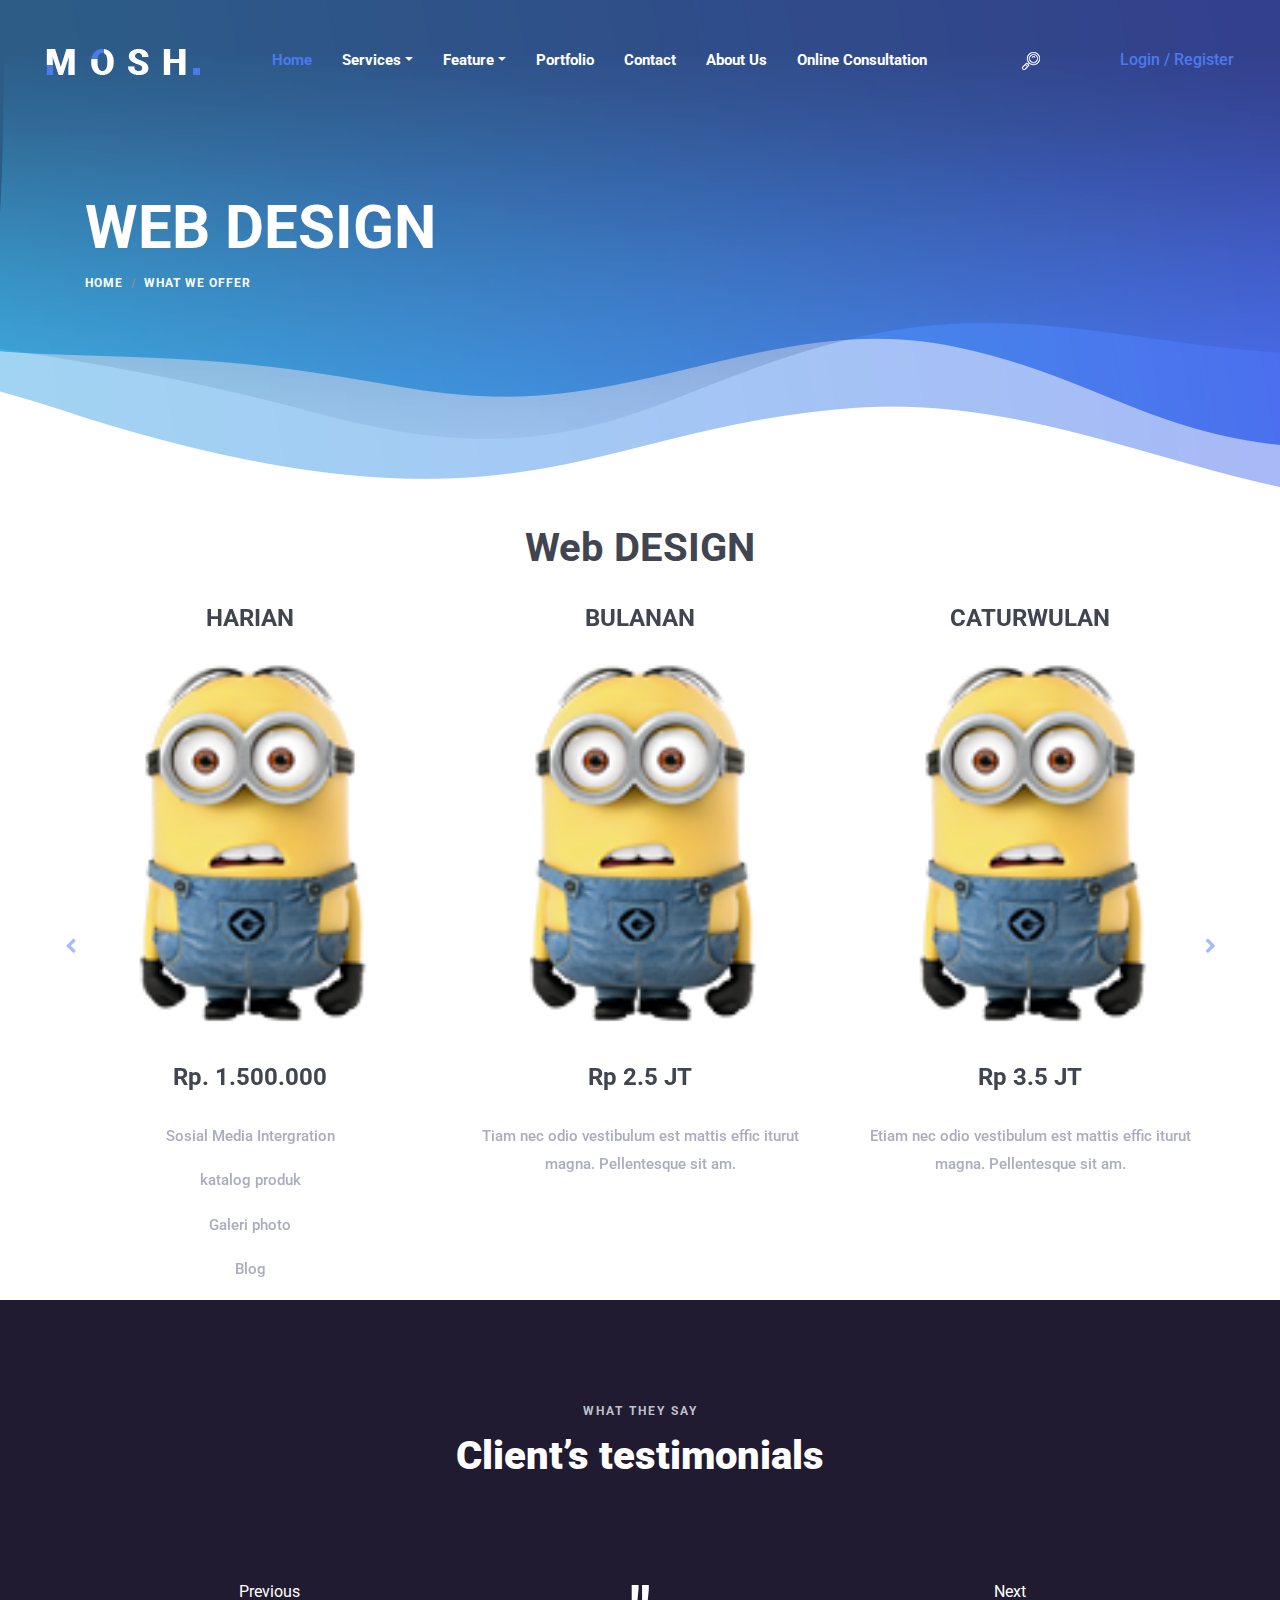
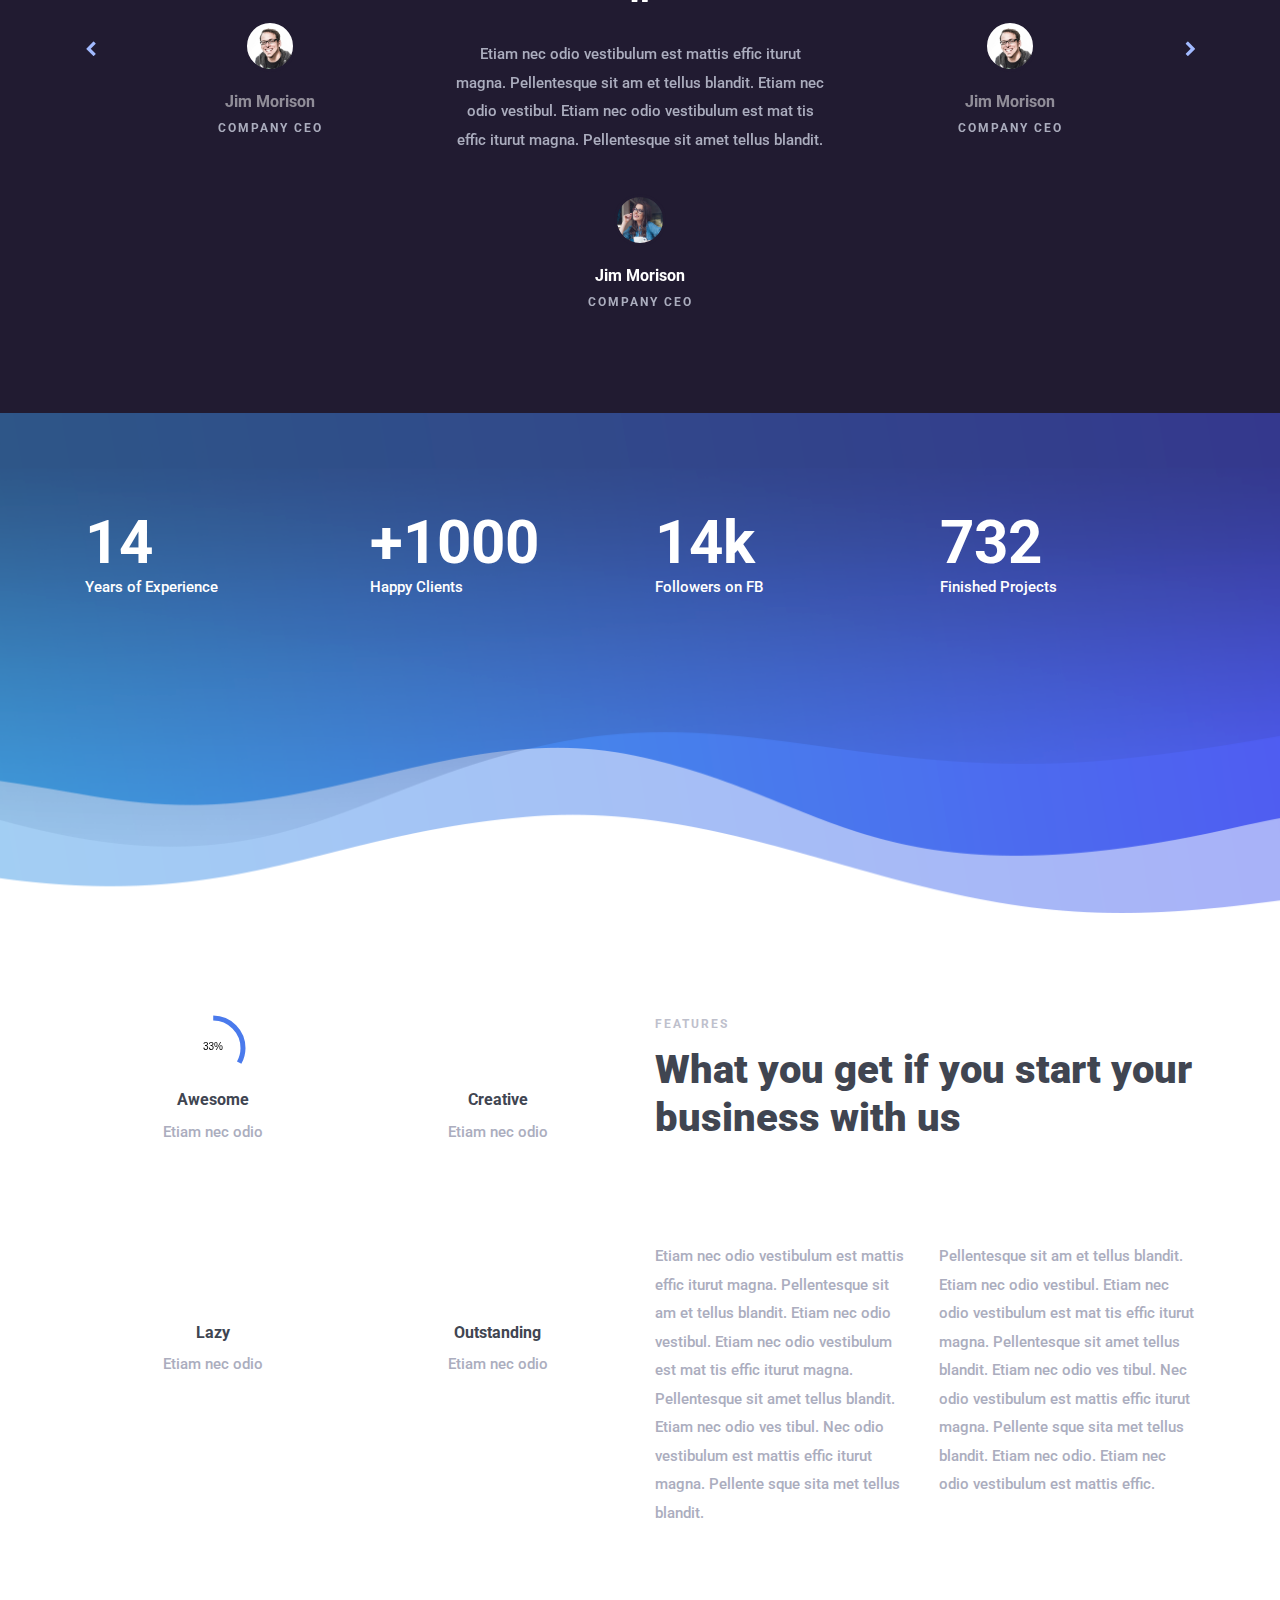
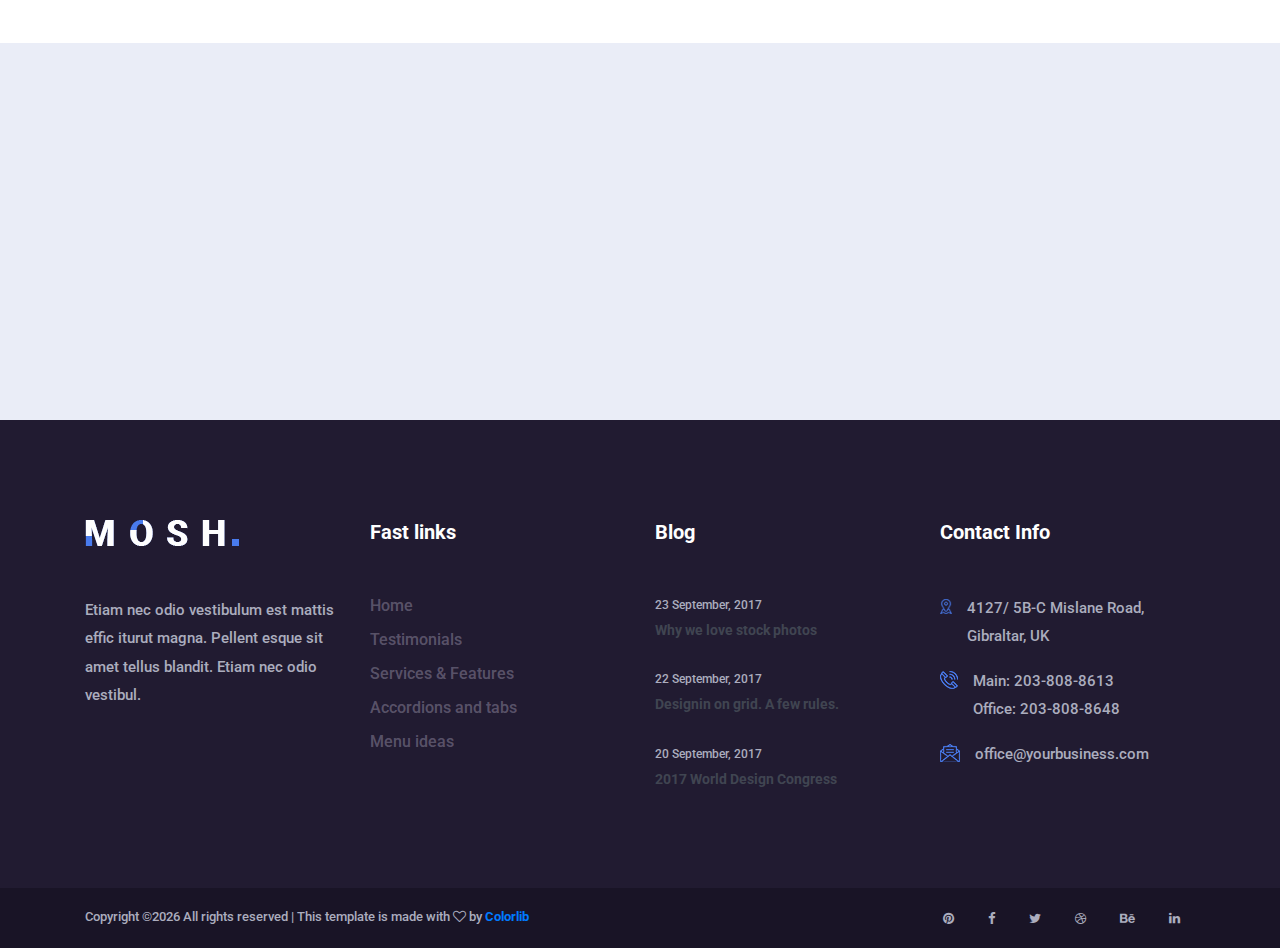
<file: webdesign.html>
<!DOCTYPE html>
<html lang="en">

<head>
    <meta charset="UTF-8">
    <meta name="description" content="">
    <meta http-equiv="X-UA-Compatible" content="IE=edge">
    <meta name="viewport" content="width=device-width, initial-scale=1, shrink-to-fit=no">
    <!-- The above 4 meta tags *must* come first in the head; any other head content must come *after* these tags -->

    <!-- Title -->
    <title>Mosh - Creative Business Template | Services</title>

    <!-- Favicon -->
    <link rel="icon" href="img/core-img/favicon.ico">

    <!-- Core Stylesheet -->
    <link href="style.css" rel="stylesheet">

    <!-- Responsive CSS -->
    <link href="css/responsive.css" rel="stylesheet">

</head>

<body>
    <!-- ***** Preloader Start ***** -->
    <div id="preloader">
        <div class="mosh-preloader"></div>
    </div>

    <!-- ***** Header Area Start ***** -->
    <header class="header_area clearfix">
        <div class="container-fluid h-100">
            <div class="row h-100">
                <!-- Menu Area Start -->
                <div class="col-12 h-100">
                    <div class="menu_area h-100">
                        <nav class="navbar h-100 navbar-expand-lg align-items-center">
                            <!-- Logo -->
                            <a class="navbar-brand" href="index.html"><img src="img/core-img/logo.png" alt="logo"></a>

                            <!-- Menu Area -->
                            <button class="navbar-toggler" type="button" data-toggle="collapse" data-target="#mosh-navbar" aria-controls="mosh-navbar" aria-expanded="false" aria-label="Toggle navigation"><span class="navbar-toggler-icon"></span></button>

                            <div class="collapse navbar-collapse justify-content-end" id="mosh-navbar">
                                <ul class="navbar-nav animated" id="nav">
                                    <li class="nav-item active"><a class="nav-link" href="index.html">Home</a></li>
                                    <li class="nav-item dropdown">
                                        <a class="nav-link dropdown-toggle" href="#" id="moshDropdown" role="button" data-toggle="dropdown" aria-haspopup="true" aria-expanded="false">Services</a>
                                        <div class="dropdown-menu" aria-labelledby="moshDropdown">
                                            <a class="dropdown-item" href="webapplication.html">Web Application</a>
                                            <a class="dropdown-item" href="webdesign.html">Web Design</a>
                                            <a class="dropdown-item" href="jasamaintenance.html">Jasa Maintenance</a>
                                        </div>
                                    </li>
                                    
                                    <li class="nav-item dropdown">
                                        <a class="nav-link dropdown-toggle" href="#" id="moshDropdown" role="button" data-toggle="dropdown" aria-haspopup="true" aria-expanded="false">Feature</a>
                                        <div class="dropdown-menu" aria-labelledby="moshDropdown">
                                            <a class="dropdown-item" href="companyprofile.html">Company Profile</a>
                                            <a class="dropdown-item" href="ecommerce.html">E-Commerce</a>
                                        </div>
                                    </li>
                                    <li class="nav-item"><a class="nav-link" href="portfolio.html">Portfolio</a></li>
                                    <li class="nav-item"><a class="nav-link" href="contact.html">Contact</a></li>
                                    <li class="nav-item"><a class="nav-link" href="about.html">About Us</a></li>
                                    <li class="nav-item"><a class="nav-link" href="onlineconsultation.html">Online Consultation</a></li>
                                </ul>
                                <!-- Search Form Area Start -->
                                <div class="search-form-area animated">
                                    <form action="#" method="post">
                                        <input type="search" name="search" id="search" placeholder="Type keywords &amp; hit enter">
                                        <button type="submit" class="d-none"><img src="img/core-img/search-icon.png" alt="Search"></button>
                                    </form>
                                </div>
                                <!-- Search btn -->
                                <div class="search-button">
                                    <a href="#" id="search-btn"><img src="img/core-img/search-icon.png" alt="Search"></a>
                                </div>
                                <!-- Login/Register btn -->
                                <div class="login-register-btn">
                                    <a href="#">Login</a>
                                    <a href="#">/ Register</a>
                                </div>
                            </div>
                        </nav>
                    </div>
                </div>
            </div>
        </div>
    </header>
    <!-- ***** Header Area End ***** -->

    <!-- ***** Breadcumb Area Start ***** -->
    <div class="mosh-breadcumb-area" style="background-image: url(img/core-img/breadcumb.png);">
        <div class="container h-100">
            <div class="row h-100 align-items-center">
                <div class="col-12">
                    <div class="bradcumbContent">
                        <h2>WEB DESIGN</h2>
                        <nav aria-label="breadcrumb">
                            <ol class="breadcrumb">
                                <li class="breadcrumb-item"><a href="#">Home</a></li>
                                <li class="breadcrumb-item active" aria-current="page">what we offer</li>
                            </ol>
                        </nav>
                    </div>
                </div>
            </div>
        </div>
    </div>
    <!-- ***** Breadcumb Area End ***** -->

    <!-- ***** Service Area Start web ecommerce ***** -->
    <section class="mosh-more-services-area d-sm-flex clearfix">
        <div class="container">
            <div class="row">
                <div class="col-12">
                    <br>
                    <h1><center>Web DESIGN</center></h1>
                    <br>
                </div>
                    <div class="mosh-service-slides owl-carousel">
                        <div class="single-service-area">
                            <div class="more-service-content text-center wow fadeInUp" data-wow-delay=".1s">
                                <h4>HARIAN</h4>
                                <img src="img/paketan.png" alt="">
                                <h4>Rp. 1.500.000</h4>
                                <p>Sosial Media Intergration</p>
                                <p>katalog produk</p>
                                <p>Galeri photo</p>
                                <p>Blog</p>
                                
                            </div>
                        </div>
                        <div class="single-service-area">
                            <div class="more-service-content text-center wow fadeInUp" data-wow-delay=".4s">
                                <h4>BULANAN</h4>
                                <img src="img/paketan.png" alt="">
                                <h4>Rp 2.5 JT</h4>
                                <p>Tiam nec odio vestibulum est mattis effic iturut magna. Pellentesque sit am.</p>
                            </div>
                        </div>
                        <div class="single-service-area">
                            <div class="more-service-content text-center wow fadeInUp" data-wow-delay=".7s">
                                <h4>CATURWULAN</h4>
                                <img src="img/paketan.png" alt="">
                                <h4>Rp 3.5 JT</h4>
                                <p>Etiam nec odio vestibulum est mattis effic iturut magna. Pellentesque sit am.</p>
                            </div>
                        </div>
                        <div class="single-service-area">
                            <div class="more-service-content text-center wow fadeInUp" data-wow-delay="1s">
                                <h4>TAHUNAN</h4>
                                <img src="img/paketan.png" alt="">
                                <h4>Rp 5.5 JT</h4>
                                <p>Etiam nec odio vestibulum est mattis effic iturut magna. Pellentesque sit am.</p>
                            </div>
                        </div>
                    </div>
            </div>
        </div>
    </section>
    <!-- ***** Service Area End web ecommerce ***** -->

    <!-- ***** Testimonials Area Start ***** -->
    <section class="mosh-clients-testimonials-area section_padding_100">
        <div class="container">
            <div class="row">
                <div class="col-12">
                    <div class="section-heading text-center">
                        <p>What they say</p>
                        <h2>Client’s testimonials</h2>
                    </div>
                </div>
            </div>

            <div class="row">
                <div class="col-12">
                    <div class="testimonials-slides owl-carousel">

                        <!-- Single Testimonial Area -->
                        <div class="single-testimonial-area text-center">
                            <!-- Testimonial Content -->
                            <div class="testimonial-content">
                                <span>"</span>
                                <p>Etiam nec odio vestibulum est mattis effic iturut magna. Pellentesque sit am et tellus blandit. Etiam nec odio vestibul. Etiam nec odio vestibulum est mat tis effic iturut magna. Pellentesque sit amet tellus blandit.</p>
                            </div>
                            <!-- Testimonial Meta Data -->
                            <div class="testimonials-meta">
                                <div class="testimonial-thumb bg-img" style="background-image: url(img/bg-img/c-1.jpg);"></div>
                                <h6>Jim Morison</h6>
                                <p>Company CEO</p>
                            </div>
                        </div>

                        <!-- Single Testimonial Area -->
                        <div class="single-testimonial-area text-center">
                            <!-- Testimonial Content -->
                            <div class="testimonial-content">
                                <span>"</span>
                                <p>Etiam nec odio vestibulum est mattis effic iturut magna. Pellentesque sit am et tellus blandit. Etiam nec odio vestibul. Etiam nec odio vestibulum est mat tis effic iturut magna. Pellentesque sit amet tellus blandit.</p>
                            </div>
                            <!-- Testimonial Meta Data -->
                            <div class="testimonials-meta">
                                <div class="testimonial-thumb bg-img" style="background-image: url(img/bg-img/c-2.jpg);"></div>
                                <h6>Jim Morison</h6>
                                <p>Company CEO</p>
                            </div>
                        </div>

                        <!-- Single Testimonial Area -->
                        <div class="single-testimonial-area text-center">
                            <!-- Testimonial Content -->
                            <div class="testimonial-content">
                                <span>"</span>
                                <p>Etiam nec odio vestibulum est mattis effic iturut magna. Pellentesque sit am et tellus blandit. Etiam nec odio vestibul. Etiam nec odio vestibulum est mat tis effic iturut magna. Pellentesque sit amet tellus blandit.</p>
                            </div>
                            <!-- Testimonial Meta Data -->
                            <div class="testimonials-meta">
                                <div class="testimonial-thumb bg-img" style="background-image: url(img/bg-img/c-3.jpg);"></div>
                                <h6>Jim Morison</h6>
                                <p>Company CEO</p>
                            </div>
                        </div>

                        <!-- Single Testimonial Area -->
                        <div class="single-testimonial-area text-center">
                            <!-- Testimonial Content -->
                            <div class="testimonial-content">
                                <span>"</span>
                                <p>Etiam nec odio vestibulum est mattis effic iturut magna. Pellentesque sit am et tellus blandit. Etiam nec odio vestibul. Etiam nec odio vestibulum est mat tis effic iturut magna. Pellentesque sit amet tellus blandit.</p>
                            </div>
                            <!-- Testimonial Meta Data -->
                            <div class="testimonials-meta">
                                <div class="testimonial-thumb bg-img" style="background-image: url(img/bg-img/c-2.jpg);"></div>
                                <h6>Jim Morison</h6>
                                <p>Company CEO</p>
                            </div>
                        </div>

                    </div>
                </div>
            </div>
        </div>
    </section>
    <!-- ***** Testimonials Area End ***** -->

    <!-- ***** Cool Facts Area Start ***** -->
    <section class="mosh-cool-facts-area service-page bg-img section_padding_100" style="background-image: url(img/core-img/breadcumb.png);">
        <div class="container">
            <div class="row">
                <!-- Single Cool Fact-->
                <div class="col-12 col-sm-6 col-md-3">
                    <div class="single-cool-fact">
                        <div class="counter-area">
                            <h3><span class="counter">14</span></h3>
                        </div>
                        <div class="cool-facts-content">
                            <p>Years of Experience</p>
                        </div>
                    </div>
                </div>
                <!-- Single Cool Fact-->
                <div class="col-12 col-sm-6 col-md-3">
                    <div class="single-cool-fact">
                        <div class="counter-area">
                            <h3>+<span class="counter">1000</span></h3>
                        </div>
                        <div class="cool-facts-content">
                            <p>Happy Clients</p>
                        </div>
                    </div>
                </div>
                <!-- Single Cool Fact-->
                <div class="col-12 col-sm-6 col-md-3">
                    <div class="single-cool-fact">
                        <div class="counter-area">
                            <h3><span class="counter">14</span>k</h3>
                        </div>
                        <div class="cool-facts-content">
                            <p>Followers on FB</p>
                        </div>
                    </div>
                </div>
                <!-- Single Cool Fact-->
                <div class="col-12 col-sm-6 col-md-3">
                    <div class="single-cool-fact">
                        <div class="counter-area">
                            <h3><span class="counter">732</span></h3>
                        </div>
                        <div class="cool-facts-content">
                            <p>Finished Projects</p>
                        </div>
                    </div>
                </div>
            </div>
        </div>
    </section>
    <!-- ***** Cool Facts Area End ***** -->

    <!-- ***** Service Skills Area Start ***** -->
    <section class="service-skills-area section_padding_100">
        <div class="container">
            <div class="row">
                <div class="col-12 col-md-6">
                    <div class="row">
                        <div class="col-6">
                            <div class="single-pie-bar text-center mb-100" data-percent="75">
                                <canvas class="bar-circle" width="70" height="70"></canvas>
                                <h6>Awesome</h6>
                                <p>Etiam nec odio</p>
                            </div>
                        </div>
                        <div class="col-6">
                            <div class="single-pie-bar text-center mb-100" data-percent="83">
                                <canvas class="bar-circle" width="70" height="70"></canvas>
                                <h6>Creative</h6>
                                <p>Etiam nec odio</p>
                            </div>
                        </div>
                        <div class="col-6">
                            <div class="single-pie-bar text-center mb-100" data-percent="25">
                                <canvas class="bar-circle" width="70" height="70"></canvas>
                                <h6>Lazy</h6>
                                <p>Etiam nec odio</p>
                            </div>
                        </div>
                        <div class="col-6">
                            <div class="single-pie-bar text-center mb-100" data-percent="75">
                                <canvas class="bar-circle" width="70" height="70"></canvas>
                                <h6>Outstanding</h6>
                                <p>Etiam nec odio</p>
                            </div>
                        </div>
                    </div>
                </div>

                <div class="col-12 col-md-6">
                    <div class="service-skills-content">
                        <div class="section-heading">
                            <p>Features</p>
                            <h2>What you get if you start your business with us</h2>
                        </div>
                        <div class="skills-text d-flex">
                            <p>Etiam nec odio vestibulum est mattis effic iturut magna. Pellentesque sit am et tellus blandit. Etiam nec odio vestibul. Etiam nec odio vestibulum est mat tis effic iturut magna. Pellentesque sit amet tellus blandit. Etiam nec odio ves tibul. Nec odio vestibulum est mattis effic iturut magna. Pellente sque sita met tellus blandit.</p>
                            <p>Pellentesque sit am et tellus blandit. Etiam nec odio vestibul. Etiam nec odio vestibulum est mat tis effic iturut magna. Pellentesque sit amet tellus blandit. Etiam nec odio ves tibul. Nec odio vestibulum est mattis effic iturut magna. Pellente sque sita met tellus blandit. Etiam nec odio. Etiam nec odio vestibulum est mattis effic.</p>
                        </div>
                    </div>
                </div>
            </div>
        </div>
    </section>
    <!-- ***** Service Skills Area End ***** -->

    <section class="mosh-subscribe-newsletter-area bg-img bg-overlay-white section_padding_100" style="background-image: url(img/bg-img/sub-1.jpg);">
        <div class="container">
            <div class="row">
                <div class="col-12">
                    <div class="subscribe-newsletter-content text-center wow fadeInRightBig" data-wow-delay=".5s">
                        <p>give us a shout</p>
                        <h2>Subscribe to our newsletter</h2>
                        <form action="#">
                            <input type="email" name="email" id="Email" placeholder="Your e-mail here">
                            <button type="submit">Subscribe</button>
                        </form>
                    </div>
                </div>
            </div>
        </div>
    </section>

    <!-- ***** Footer Area Start ***** -->
    <footer class="footer-area clearfix">
        <!-- Top Fotter Area -->
        <div class="top-footer-area section_padding_100_0">
            <div class="container">
                <div class="row">
                    <div class="col-12 col-sm-6 col-lg-3">
                        <div class="single-footer-widget mb-100">
                            <a href="#" class="mb-50 d-block"><img src="img/core-img/logo.png" alt=""></a>
                            <p>Etiam nec odio vestibulum est mattis effic iturut magna. Pellent esque sit amet tellus blandit. Etiam nec odio vestibul.</p>
                        </div>
                    </div>
                    <div class="col-12 col-sm-6 col-lg-3">
                        <div class="single-footer-widget mb-100">
                            <h5>Fast links</h5>
                            <ul>
                                <li><a href="#">Home</a></li>
                                <li><a href="#">Testimonials</a></li>
                                <li><a href="#">Services &amp; Features</a></li>
                                <li><a href="#">Accordions and tabs</a></li>
                                <li><a href="#">Menu ideas</a></li>
                            </ul>
                        </div>
                    </div>
                    <div class="col-12 col-sm-6 col-lg-3">
                        <div class="single-footer-widget mb-100">
                            <h5>Blog</h5>
                            <div class="footer-single--blog-post">
                                <a href="#" class="blog-post-date">
                                    <p>23 September, 2017</p>
                                </a>
                                <a href="#" class="blog-post-title">
                                    <h6>Why we love stock photos</h6>
                                </a>
                            </div>
                            <div class="footer-single--blog-post">
                                <a href="#" class="blog-post-date">
                                    <p>22 September, 2017</p>
                                </a>
                                <a href="#" class="blog-post-title">
                                    <h6>Designin on grid. A few rules. </h6>
                                </a>
                            </div>
                            <div class="footer-single--blog-post">
                                <a href="#" class="blog-post-date">
                                    <p>20 September, 2017</p>
                                </a>
                                <a href="#" class="blog-post-title">
                                    <h6>2017 World Design Congress</h6>
                                </a>
                            </div>
                        </div>
                    </div>
                    <div class="col-12 col-sm-6 col-lg-3">
                        <div class="single-footer-widget mb-100">
                            <h5>Contact Info</h5>
                            <div class="footer-single-contact-info d-flex">
                                <div class="contact-icon">
                                    <img src="img/core-img/map.png" alt="">
                                </div>
                                <p>4127/ 5B-C Mislane Road, Gibraltar, UK</p>
                            </div>
                            <div class="footer-single-contact-info d-flex">
                                <div class="contact-icon">
                                    <img src="img/core-img/call.png" alt="">
                                </div>
                                <p>Main: 203-808-8613 <br> Office: 203-808-8648</p>
                            </div>
                            <div class="footer-single-contact-info d-flex">
                                <div class="contact-icon">
                                    <img src="img/core-img/message.png" alt="">
                                </div>
                                <p>office@yourbusiness.com</p>
                            </div>
                        </div>
                    </div>
                </div>
            </div>
        </div>
        <!-- Fotter Bottom Area -->
        <div class="footer-bottom-area">
            <div class="container h-100">
                <div class="row h-100">
                    <div class="col-12 h-100">
                        <div class="footer-bottom-content h-100 d-md-flex justify-content-between align-items-center">
                            <div class="copyright-text">
                                <p><!-- Link back to Colorlib can't be removed. Template is licensed under CC BY 3.0. -->
Copyright &copy;<script>document.write(new Date().getFullYear());</script> All rights reserved | This template is made with <i class="fa fa-heart-o" aria-hidden="true"></i> by <a href="https://colorlib.com" target="_blank">Colorlib</a>
<!-- Link back to Colorlib can't be removed. Template is licensed under CC BY 3.0. -->
</p>
                            </div>
                            <div class="footer-social-info">
                                <a href="#"><i class="fa fa-pinterest" aria-hidden="true"></i></a>
                                <a href="#"><i class="fa fa-facebook" aria-hidden="true"></i></a>
                                <a href="#"><i class="fa fa-twitter" aria-hidden="true"></i></a>
                                <a href="#"><i class="fa fa-dribbble" aria-hidden="true"></i></a>
                                <a href="#"><i class="fa fa-behance" aria-hidden="true"></i></a>
                                <a href="#"><i class="fa fa-linkedin" aria-hidden="true"></i></a>
                            </div>
                        </div>
                    </div>
                </div>
            </div>
        </div>
    </footer>
    <!-- ***** Footer Area End ***** -->

    <!-- jQuery-2.2.4 js -->
    <script src="js/jquery-2.2.4.min.js"></script>
    <!-- Popper js -->
    <script src="js/popper.min.js"></script>
    <!-- Bootstrap js -->
    <script src="js/bootstrap.min.js"></script>
    <!-- All Plugins js -->
    <script src="js/plugins.js"></script>
    <!-- Active js -->
    <script src="js/active.js"></script>
</body>

</html>
</file>
<file: style.css>
/* [Master Stylesheet] */

/* ------------------------------------------------
:: Template Name: Mosh - Creative Business Template
:: Template Author: Colorlib
:: Template Author URI: https://colorlib.com
:: Description: Mosh - is a Creative Business Template. It's very clean, creative & beautiful. It's super responsive & ultra light.
:: Tags: Colorlib, App Landing, Apps, Responsive App Landing, Bootstrap 4, Free Theme, Free HTML Template, HTML5 Template etc.
:: Version: v1.0.0
:: Created: 01/02/2018
------------------------------------------------ */

@import url('https://fonts.googleapis.com/css?family=Roboto:400,500,700,900');

@import 'css/bootstrap.min.css';
@import 'css/owl.carousel.min.css';
@import 'css/animate.css';
@import 'css/magnific-popup.css';
@import 'css/font-awesome.min.css';

/* --------------------------
:: 1.0 Base CSS Start
-------------------------- */

* {
    margin: 0;
    padding: 0;
}

body,
html {
    font-family: 'Roboto', sans-serif;
}

h1,
h2,
h3,
h4,
h6 {
    font-family: 'Roboto', sans-serif;
    font-weight: 700;
    color: #404551;
    line-height: 1.2;
}
h5 {
    font-family: 'Roboto', sans-serif;
    font-weight: 700;
    color: #fff;
    line-height: 1.2;
}
a,
a:hover,
a:focus,
a:active {
    font-weight: 700;
    text-decoration: none;
    -webkit-transition-duration: 500ms;
    transition-duration: 500ms;
}

li {
    list-style: none;
}

p {
    font-family: 'Roboto', sans-serif;
    color: #abadbe;
    font-size: 15px;
    font-weight: 500;
    margin-top: 0;
    line-height: 1.9;
}

ul,
ol {
    margin: 0;
    padding: 0;
}

img {
    max-width: 100%;
    height: auto;
}

.section_padding_100 {
    padding-top: 100px;
    padding-bottom: 100px;
}

.section_padding_100_0 {
    padding-top: 100px;
    padding-bottom: 0;
}

.section_padding_100_50 {
    padding-top: 100px;
    padding-bottom: 50px;
}

.section_padding_100_70 {
    padding-top: 100px;
    padding-bottom: 70px;
}

.section_padding_50 {
    padding-top: 50px;
    padding-bottom: 50px;
}

.section_padding_50_20 {
    padding-top: 50px;
    padding-bottom: 20px;
}

.section_padding_150 {
    padding-top: 150px;
    padding-bottom: 150px;
}

.section_padding_200 {
    padding-top: 200px;
    padding-bottom: 200px;
}

.section_padding_0_100 {
    padding-top: 0;
    padding-bottom: 100px;
}

.section_padding_70 {
    padding-top: 70px;
    padding-bottom: 70px;
}

.section_padding_0_50 {
    padding-top: 0;
    padding-bottom: 50px;
}

.mt-15 {
    margin-top: 15px;
}

.mt-30 {
    margin-top: 30px;
}

.mt-40 {
    margin-top: 40px;
}

.mt-50 {
    margin-top: 50px;
}

.mt-100 {
    margin-top: 100px;
}

.mt-150 {
    margin-top: 150px;
}

.mr-15 {
    margin-right: 15px;
}

.mr-30 {
    margin-right: 30px;
}

.mr-50 {
    margin-right: 50px;
}

.mr-100 {
    margin-right: 100px;
}

.mb-15 {
    margin-bottom: 15px;
}

.mb-30 {
    margin-bottom: 30px;
}

.mb-50 {
    margin-bottom: 50px;
}

.mb-100 {
    margin-bottom: 100px;
}

.ml-15 {
    margin-left: 15px;
}

.ml-30 {
    margin-left: 30px;
}

.ml-50 {
    margin-left: 50px;
}

.ml-100 {
    margin-left: 100px;
}

#preloader {
    overflow: hidden;
    background-color: #211b31;
    height: 100%;
    left: 0;
    position: fixed;
    top: 0;
    width: 100%;
    z-index: 999999;
}

.mosh-preloader {
    overflow: hidden;
    -webkit-animation: 3000ms linear 0s normal none infinite running mosh-preloader;
    animation: 3000ms linear 0s normal none infinite running mosh-preloader;
    background-color: transparent;
    border-color: #f1f2f3 #f1f2f3 #4a7aec;
    border-radius: 50%;
    border-style: solid;
    border-width: 4px;
    height: 50px;
    left: calc(50% - 25px);
    position: relative;
    top: calc(50% - 25px);
    width: 50px;
    z-index: 9;
}

@-webkit-keyframes mosh-preloader {
    0% {
        -webkit-transform: rotate(0deg);
        transform: rotate(0deg);
    }
    100% {
        -webkit-transform: rotate(360deg);
        transform: rotate(360deg);
    }
}

@keyframes mosh-preloader {
    0% {
        -webkit-transform: rotate(0deg);
        transform: rotate(0deg);
    }
    100% {
        -webkit-transform: rotate(360deg);
        transform: rotate(360deg);
    }
}

#scrollUp {
    bottom: 0;
    font-size: 24px;
    right: 30px;
    width: 40px;
    background: #4a7aec;
    color: #fff;
    text-align: center;
    height: 40px;
    line-height: 38px;
    border-radius: 0;
    box-shadow: 2px 10px 8px rgba(0, 0, 0, 0.15);
}

.mosh-table {
    display: table;
    height: 100%;
    left: 0;
    position: relative;
    top: 0;
    width: 100%;
    z-index: 2;
}

.mosh-table-cell {
    display: table-cell;
    vertical-align: middle;
}

.section-heading {
    margin-bottom: 100px;
}

.section-heading > p {
    font-weight: 700;
    color: #bec0cc;
    font-size: 12px;
    margin-bottom: 10px;
    text-transform: uppercase;
    letter-spacing: 2px;
}

.section-heading > h2 {
    font-size: 40px;
    margin: 0;
    font-weight: 900;
}

.section-heading > h5 {
    font-size: 22px;
    color: #abadbe;
    line-height: 1.8;
    font-weight: 500;
}

.mosh-btn {
    background-color: #4a7aec;
    min-width: 150px;
    height: 54px;
    padding: 0 30px;
    border-radius: 70px;
    color: #fff;
    font-size: 14px;
    line-height: 54px;
    font-weight: 700;
    text-transform: uppercase;
    -webkit-transition-duration: 500ms;
    transition-duration: 500ms;
}

.mosh-btn:hover {
    background-color: #1a3c8d;
    color: #fff;
}

.bg-overlay,
.bg-overlay-white {
    position: relative;
    z-index: 1;
}

.bg-overlay:after,
.bg-overlay-white:after {
    background-color: rgba(33, 27, 49, 0.88);
    width: 100%;
    height: 100%;
    top: 0;
    left: 0;
    content: '';
    z-index: -1;
    position: absolute;
}

.bg-overlay-white:after {
    background-color: rgba(231, 235, 246, 0.89);
}

.bg-img {
    background-position: center center;
    background-repeat: no-repeat;
    background-size: cover;
}

/* --------------------------
:: 2.0 Header Area CSS
-------------------------- */

.header_area {
    left: 0;
    position: absolute;
    width: 100%;
    z-index: 999;
    top: 0;
    padding: 0 15px;
    height: 120px;
    background-color: transparent;
    -webkit-transition-duration: 700ms;
    transition-duration: 700ms;
}

.menu_area {
    position: relative;
    z-index: 2;
}

.menu_area #nav .nav-link {
    color: #fff;
    display: block;
    font-size: 15px;
    -webkit-transition-duration: 500ms;
    transition-duration: 500ms;
    padding: 0 15px;
}

.menu_area .dropdown-menu.show {
    border: none;
    box-shadow: 3px 5px 12px rgba(0, 0, 0, 0.15);
}

.menu_area .dropdown-item {
    font-size: 14px;
    font-weight: 700;
    color: #9597a6;
}

.menu_area #nav .nav-link:hover,
.menu_area #nav .nav-item.active .nav-link,
.menu_area .dropdown-item:hover {
    color: #4a7aec;
}

.login-register-btn a {
    color: #4a7aec;
    display: inline-block;
    font-weight: 500;
}

.login-register-btn a:hover {
    color: #fff;
}

.search-button > a {
    margin: 0 80px;
}

.navbar-nav {
    -webkit-transition-duration: 500ms;
    transition-duration: 500ms;
}

/* Search Form CSS */

.search-form-area {
    width: auto;
    height: 50px;
    display: none;
    -webkit-transition-duration: 500ms;
    transition-duration: 500ms;
}

.search-form-open .search-form-area {
    display: block !important;
}

.search-form-open .navbar-nav {
    display: none !important;
}

.search-form-area #search {
    width: 550px;
    height: 50px;
    border-radius: 10px;
    border: 2px solid rgba(255, 255, 255, 0.7);
    padding: 0 30px;
    color: #fff !important;
    font-size: 14px;
    background-color: transparent;
    -webkit-transition-duration: 500ms;
    transition-duration: 500ms;
}

/* Sticky CSS */

.header_area.sticky {
    background-color: #25499f;
    box-shadow: 0 6px 20px rgba(0, 0, 0, 0.15);
    height: 80px;
    position: fixed;
    top: 0;
    z-index: 999;
}

/* --------------------------
:: 3.0 Welcome Area CSS
-------------------------- */

.welcome_area {
    position: relative;
    z-index: 2;
    height: 1200px;
    background-repeat: no-repeat;
    background-size: cover;
    background-position: center center;
}

.hero-slides {
    position: relative;
    z-index: 2;
}

.single-hero-slide {
    height: 900px;
    width: 100%;
    position: relative;
    z-index: 1;
}

.hero-slide-content h2 {
    font-size: 60px;
    color: #fff;
    line-height: 1.8;
}

.hero-slide-content h4 {
    color: #fff;
    font-weight: 400;
    margin-bottom: 0;
}

.hero-slide-content .slide-img {
    color: #fff;
    margin-top: 30px;
    font-weight: 400;
}

.hero-slides .owl-prev,
.hero-slides .owl-next {
    position: absolute;
    width: 60px;
    height: 60px;
    background-color: transparent;
    line-height: 60px;
    text-align: center;
    top: 50%;
    margin-top: -30px;
    left: 50px;
    border-radius: 50%;
    color: #a2baff;
    -webkit-transition-duration: 500ms;
    transition-duration: 500ms;
}

.hero-slides .owl-next {
    left: auto;
    right: 50px;
}

.hero-slides .owl-prev:hover,
.hero-slides .owl-next:hover {
    background-color: #4a7aec;
}

/* -------------------------
:: 4.0 Service Area
------------------------- */

.mosh-service-slides {
    position: relative;
    z-index: 1;
}

.single-service-area h2 {
    font-size: 60px;
    font-weight: 900;
    margin-bottom: 20px;
    -webkit-transition-duration: 500ms;
    transition-duration: 500ms;
    color: #bec0cc;
}

.mosh-service-slides .center .single-service-area h2,
.single-service-area:hover h2 {
    color: #4a7aec;
}

.single-service-area h4 {
    margin-bottom: 20px;
}

.single-service-area img {
    width: 40%;
}

.mosh-service-slides .owl-prev,
.mosh-service-slides .owl-next {
    position: absolute;
    width: 50px;
    height: 50px;
    background-color: transparent;
    line-height: 50px;
    text-align: center;
    top: 50%;
    margin-top: -30px;
    left: -25px;
    border-radius: 50%;
    color: #a2baff;
    -webkit-transition-duration: 500ms;
    transition-duration: 500ms;
}

.mosh-service-slides .owl-next {
    left: auto;
    right: -25px;
}

/* -------------------------
:: 5.0 Clients Area
------------------------- */

.clients-logo-area > a > img {
    max-width: 170px;
    height: auto;
}

/* -------------------------
:: 6.0 Features Area
------------------------- */

.mosh-features-area {
    background-color: #211b31;
    position: relative;
    z-index: 1;
}

.features-img > img {
    width: 40%;
    position: absolute;
    bottom: -30px;
    left: 30px;
    z-index: 9;
}

.mosh-features-area .section-heading {
    margin-bottom: 60px;
}

.mosh-features-area .section-heading h2 {
    color: #fff;
}

.barfiller {
    background: #f4f4f4;
    border: none;
    border-radius: 0;
    box-shadow: none;
    height: 5px;
    margin-bottom: 5px;
    position: relative;
    width: 100%;
}

.barfiller .fill {
    display: block;
    position: relative;
    width: 0px;
    height: 100%;
    background: #4a7aec;
    z-index: 1;
}

.barfiller .tipWrap {
    display: none;
}

.barfiller .tip {
    margin-top: -35px;
    padding: 2px 4px;
    font-size: 15px;
    color: #4a7aec;
    left: 0px;
    position: absolute;
    z-index: 2;
    background: transparent;
    font-weight: 500;
}

.barfiller .tip:after {
    display: none;
}

.single_progress_bar p {
    margin-bottom: 10px;
}

/* -------------------------
:: 7.0 More Service Area
------------------------- */

.single-more-service-area {
    -webkit-box-flex: 0;
    -ms-flex: 0 0 25%;
    flex: 0 0 25%;
    max-width: 25%;
    padding: 100px 20px;
    position: relative;
    z-index: 1;
    -webkit-transition-duration: 750ms;
    transition-duration: 750ms;
}

.single-more-service-area:hover {
    box-shadow: 0 10px 20px 10px rgba(0, 0, 0, 0.1);
}

.more-service-content > img {
    margin-bottom: 40px;
}

.more-service-content > h4 {
    margin-bottom: 30px;
    text-transform: capitalize;
}

/* -------------------------
:: 8.0 Portfolio Area
------------------------- */

.portfolio-menu {
    margin-bottom: 100px;
    margin-top: -10px;
}

.portfolio-menu > p {
    display: inline-block;
    padding: 0 15px;
    cursor: pointer;
    -webkit-transition-duration: 500ms;
    transition-duration: 500ms;
    margin-bottom: 0;
}

.portfolio-menu > p:hover {
    color: #4a7aec;
}

.single_gallery_item {
    width: 25%;
    display: inline-block;
    float: left;
    z-index: 3;
    position: relative;
    overflow: hidden
}

.single_gallery_item > img {
    width: 100%;
    -webkit-transition-duration: 500ms;
    transition-duration: 500ms;
}

.single_gallery_item:hover > img {
    -webkit-transform: scale(1.1);
    transform: scale(1.1);
    filter: url('data:image/svg+xml;charset=utf-8,<svg xmlns="http://www.w3.org/2000/svg"><filter id="filter"><feGaussianBlur stdDeviation="8" /></filter></svg>#filter');
    -webkit-filter: blur(8px);
    filter: blur(8px);
    filter: progid:DXImageTransform.Microsoft.Blur(pixelradius=8);
}

.gallery-hover-overlay {
    position: absolute;
    width: 100%;
    height: 100%;
    z-index: 9;
    left: 0;
    top: 0;
    background-color: rgba(74, 122, 236, 0.85);
    opacity: 0;
    -ms-filter: "progid:DXImageTransform.Microsoft.Alpha(Opacity=0)";
    -webkit-transition-duration: 500ms;
    transition-duration: 500ms;
}

.single_gallery_item:hover .gallery-hover-overlay {
    opacity: 1;
    -ms-filter: "progid:DXImageTransform.Microsoft.Alpha(Opacity=100)"
}

.port-hover-text h4 {
    color: #fff;
    margin-bottom: 10px;
}

.port-hover-text > a {
    color: #fff;
    font-size: 15px;
}

/* -------------------------
:: 9.0 Workflow Area
------------------------- */

.workflow-img {
    position: relative;
    z-index: -10;
    background-position: center center;
    background-size: cover;
    background-repeat: no-repeat;
}

.single-workflow-area > h2 {
    font-size: 16px;
    -webkit-box-flex: 0;
    -ms-flex: 0 0 47px;
    flex: 0 0 47px;
    width: 47px!important;
    height: 47px!important;
    text-align: center;
    background-color: #f3f5f9;
    line-height: 47px;
    border-radius: 50%;
    -webkit-transition-duration: 500ms;
    transition-duration: 500ms;
}

.workflow-content h4 {
    margin-bottom: 30px;
}

.single-workflow-area:hover h2 {
    background-color: #4a7aec;
    color: #fff;
}

.workflow-slides-area {
    position: relative;
    z-index: 99;
    top: -100px;
}

.mosh-workflow-slides .owl-dots {
    margin-top: 60px;
    text-align: center;
}

.mosh-workflow-slides .owl-dot {
    background-color: #daddeb;
    width: 8px;
    height: 8px;
    border-radius: 50%;
    margin: 0 4px;
    display: inline-block;
}

.mosh-workflow-slides .owl-dot.active {
    background-color: #4a7aec;
}

/* -------------------------
:: 10.0 CTA Area
------------------------- */

.mosh-call-to-action-area {
    position: relative;
    z-index: 1;
    background-attachment: fixed;
}

.cta-content .section-heading {
    margin-bottom: 0;
}

.cta-content .section-heading h2 {
    margin-bottom: 40px;
    color: #fff;
    font-size: 44px;
}

/* -------------------------
:: 11.0 FAQ Area
------------------------- */

.panel {
    background-color: #fff;
    border: 0 solid transparent;
    border-radius: 4px;
    box-shadow: 0 0 0 transparent;
    margin-bottom: 15px;
}

.single-accordion:last-of-type {
    margin-bottom: 0px;
}

.single-accordion h6 a {
    background-color: #4a7aec;
    border-radius: 0;
    color: #fff;
    display: block;
    margin: 0;
    font-weight: 400;
    padding: 15px 15px 15px 60px;
    position: relative;
    font-size: 15px;
    text-transform: capitalize;
}

.single-accordion h6 a.collapsed {
    background-color: #4a7aec;
    color: #fff;
}

.single-accordion h6 a span {
    font-size: 10px;
    position: absolute;
    left: 20px;
    text-align: center;
    top: 17px;
}

.single-accordion h6 a.collapsed span.accor-close {
    opacity: 0;
    -ms-filter: "progid:DXImageTransform.Microsoft.Alpha(Opacity=0)";
    filter: alpha(opacity=0);
}

span.accor-open {
    opacity: 0;
    -ms-filter: "progid:DXImageTransform.Microsoft.Alpha(Opacity=0)";
    filter: alpha(opacity=0);
}

.single-accordion h6 a.collapsed span.accor-open {
    opacity: 1;
    -ms-filter: "progid:DXImageTransform.Microsoft.Alpha(Opacity=100)";
    filter: alpha(opacity=100);
}

.single-accordion h6 {
    margin-bottom: 0;
    text-transform: uppercase;
}

.single-accordion .accordion-content {
    border-top: 0 solid transparent;
    box-shadow: none;
}

.single-accordion .accordion-content p {
    padding: 10px 15px 0;
    margin-bottom: 10px;
}

/* --------------------------
:: 12.0 Footer Area CSS
-------------------------- */

.footer-area {
    position: relative;
    z-index: 1;
    background-color: #211b31;
}

.single-footer-widget h5 {
    color: #fff;
    margin-bottom: 50px;
}

.single-footer-widget ul > li > a {
    color: rgba(226, 219, 243, 0.30);
    margin-bottom: 10px!important;
    display: block;
    font-weight: 500;
}

.single-footer-widget ul > li > a:last-child {
    margin-bottom: 0;
}

.single-footer-widget ul > li > a:hover {
    color: #ffffff;
}

.copyright-text > p {
    margin-bottom: 0;
    font-size: 13px;
}

.footer-social-info > a {
    color: #abadbe;
    padding: 0 15px;
    display: inline-block;
    font-size: 13px;
}

.footer-social-info > a:hover {
    color: #fff;
}

.footer-single--blog-post {
    margin-bottom: 30px;
}

.footer-single--blog-post:last-child {
    margin-bottom: 0;
}

.footer-single--blog-post .blog-post-date > p {
    font-size: 12px;
    margin-bottom: 5px;
    -webkit-transition-duration: 500ms;
    transition-duration: 500ms;
}

.footer-single--blog-post .blog-post-title > h6 {
    font-size: 14px;
    margin-bottom: 0;
    -webkit-transition-duration: 500ms;
    transition-duration: 500ms;
}

.footer-single--blog-post .blog-post-date > p:hover,
.footer-single--blog-post .blog-post-title > h6:hover {
    color: #4a7aec;
}

.footer-single-contact-info .contact-icon {
    margin-right: 15px;
}

.footer-bottom-area {
    background-color: #191426;
    height: 60px;
}

/* --------------------
:: 13.0 Breadcumb CSS
-------------------- */

.mosh-breadcumb-area {
    height: 500px;
    width: 100%;
    position: relative;
    z-index: 1;
}

.bradcumbContent h2 {
    color: #fff;
    font-size: 60px;
}

.bradcumbContent .breadcrumb {
    padding: 0;
    background-color: transparent;
    border-radius: 0;
    margin-top: 10px;
}

.bradcumbContent .breadcrumb-item a,
.bradcumbContent .breadcrumb-item {
    color: #fff;
    font-size: 12px;
    font-weight: 700;
    letter-spacing: 1px;
    text-transform: uppercase;
}

/* -----------------------
:: 14.0 About Us CSS
----------------------- */

.few-words-from-ceo {
    overflow-x: hidden;
}

.mosh-about-us-content .section-heading {
    margin-bottom: 50px;
}

.few-words-contents,
.few-words-thumb {
    -webkit-box-flex: 0;
    -ms-flex: 0 0 50%;
    flex: 0 0 50%;
    max-width: 50%;
    height: 770px;
}

.few-words-contents {
    background-color: #211b31;
}

.few-words-text .section-heading {
    margin-bottom: 50px;
}

.few-words-text .section-heading h2 {
    color: #fff;
}

.few-words-text > p {
    margin-bottom: 0;
}

.ceo-meta-data .ceo-thumb {
    width: 52px;
    height: 52px;
    -webkit-box-flex: 0;
    -ms-flex: 0 0 52px;
    flex: 0 0 52px;
    border-radius: 50%;
    margin-right: 20px;
}

.ceo-meta-data .ceo-name h6 {
    color: #fff;
    margin-bottom: 10px;
    line-height: 1;
}

.ceo-meta-data .ceo-name p {
    margin-bottom: 0;
    line-height: 1;
    font-size: 12px;
    font-weight: 700;
}

/* -------------------------
:: 15.0 Services Area CSS
------------------------- */

.services-content-area {
    position: relative;
    z-index: 98;
    padding: 100px 0 200px 0;
}

.services-text h2 {
    font-size: 55px;
    margin-bottom: 50px;
}

.services-text p {
    line-height: 2;
    margin-bottom: 50px;
}

/* -------------------------
:: 16.0 Team Member Area
------------------------- */

.team-thumbnail {
    width: 189px;
    height: 189px;
    border-radius: 50%;
    margin: 0 auto 50px;
    position: relative;
    z-index: 1;
    -webkit-transition-duration: 500ms;
    transition-duration: 500ms;
}

.team-thumbnail:after {
    position: absolute;
    width: 100%;
    height: 100%;
    left: 0;
    top: 0;
    content: "";
    background-color: rgba(74, 122, 236, 0.75);
    z-index: 2;
    border-radius: 50%;
    opacity: 0;
    -ms-filter: "progid:DXImageTransform.Microsoft.Alpha(Opacity=0)";
    -webkit-transition-duration: 500ms;
    transition-duration: 500ms;
}

.team-thumbnail > img {
    width: 100%;
    height: 100%;
    border-radius: 50%;
}

.team-meta-info {
    margin-bottom: 50px;
}

.team-meta-info h4 {
    line-height: 1;
    margin-bottom: 10px;
}

.team-meta-info span {
    font-size: 12px;
    font-weight: 900;
    color: #abadbe;
    letter-spacing: 2px;
    text-transform: uppercase;
    margin-bottom: 35px;
    display: block;
    -webkit-transition-duration: 500ms;
    transition-duration: 500ms;
}

.team-social-info {
    margin-top: 30px;
}

.team-social-info > a {
    font-size: 13px;
    color: #abadbe;
    display: inline-block;
    padding: 0 15px;
}

.single-team-slide:hover .team-meta-info span,
.team-social-info > a:hover {
    color: #4a7aec;
}

.single-team-slide:hover .team-thumbnail:after {
    opacity: 1;
    -ms-filter: "progid:DXImageTransform.Microsoft.Alpha(Opacity=100)"
}

.mosh-team-slides {
    position: relative;
    z-index: 2;
}

.mosh-team-slides .owl-prev,
.mosh-team-slides .owl-next {
    position: absolute;
    width: 60px;
    height: 60px;
    background-color: transparent;
    line-height: 60px;
    text-align: center;
    top: 21%;
    margin-top: -30px;
    left: -25px;
    border-radius: 50%;
    color: #a2baff;
    -webkit-transition-duration: 500ms;
    transition-duration: 500ms;
}

.mosh-team-slides .owl-next {
    left: auto;
    right: -25px;
}

.mosh-subscribe-newsletter-area {
    background-attachment: fixed;
}

.subscribe-newsletter-content p {
    text-transform: uppercase;
    font-size: 12px;
    font-weight: 700;
    letter-spacing: 2px;
}

.subscribe-newsletter-content h2 {
    font-size: 44px;
    margin-bottom: 30px;
}

.subscribe-newsletter-content form {
    position: relative;
    z-index: 1;
}

.subscribe-newsletter-content form > input {
    width: 60%;
    height: 55px;
    border-radius: 70px;
    border: none;
    padding: 0 30px;
    font-style: italic;
    font-size: 14px;
    color: #abadbe;
}

.subscribe-newsletter-content form > button {
    width: 150px;
    height: 55px;
    border-radius: 0 70px 70px 0;
    border: none;
    padding: 0 30px;
    font-size: 14px;
    color: #fff;
    background-color: #4a7aec;
    position: absolute;
    right: 20%;
    font-weight: 700;
    cursor: pointer;
    text-transform: uppercase;
    top: 0;
    -webkit-transition-duration: 500ms;
    transition-duration: 500ms;
}

.subscribe-newsletter-content form > button:hover {
    color: #fff;
    background-color: rgb(16, 54, 145);
}

/* -------------------------
:: 17.0 Clients Area
------------------------- */

.mosh-clients-testimonials-area {
    background-color: #211b31;
    position: relative;
    z-index: 1;
}

.mosh-clients-testimonials-area .section-heading h2 {
    color: #fff;
}

.testimonial-content span {
    font-size: 60px;
    color: #fff;
    line-height: 1;
    font-weight: 900;
}

.testimonial-content p {
    margin-bottom: 0;
}

.testimonials-meta .testimonial-thumb {
    width: 52px;
    height: 52px;
    margin: 0 auto 20px;
    border-radius: 50%;
    border: 3px solid #211b31;
    -webkit-transition-duration: 500ms;
    transition-duration: 500ms;
    position: relative;
    z-index: 1;
    margin-top: 40px;
}

.testimonials-meta > h6 {
    color: rgba(255, 255, 255, 0.5);
    margin-bottom: 5px;
    -webkit-transition-duration: 500ms;
    transition-duration: 500ms;
}

.testimonials-meta > p {
    margin-bottom: 0;
    font-weight: 700;
    letter-spacing: 2px;
    font-size: 12px;
    text-transform: uppercase;
}

.testimonials-slides {
    position: relative;
    z-index: 1;
}

.testimonials-slides:before {
    position: absolute;
    width: 33.33333%;
    text-align: center;
    content: "Previous";
    top: 0;
    left: 0;
    z-index: -5;
    height: 100%;
    color: #fff;
}

.testimonials-slides:after {
    position: absolute;
    width: 33.33333%;
    text-align: center;
    content: "Next";
    top: 0;
    right: 0;
    z-index: -5;
    height: 100%;
    color: #fff;
}

.testimonials-slides .owl-prev,
.testimonials-slides .owl-next {
    position: absolute;
    width: 60px;
    height: 60px;
    background-color: transparent;
    line-height: 60px;
    text-align: center;
    top: 21%;
    margin-top: -30px;
    left: -25px;
    border-radius: 50%;
    color: #a2baff;
    -webkit-transition-duration: 500ms;
    transition-duration: 500ms;
}

.testimonials-slides .owl-next {
    left: auto;
    right: -25px;
}

.testimonials-slides .single-testimonial-area .testimonial-content {
    display: none;
}

.testimonials-slides .center .single-testimonial-area .testimonial-content {
    display: block;
}

.single-testimonial-area:hover .testimonials-meta > h6,
.testimonials-slides .center .single-testimonial-area .testimonials-meta > h6 {
    color: #fff;
}

.single-testimonial-area:hover .testimonials-meta .testimonial-thumb {
    border: 3px solid #4a7aec;
}

/* Sonar CSS */

.testimonial-thumb:before {
    content: '';
    display: inline-block;
    position: absolute;
    width: calc(100% - 6px);
    height: calc(100% - 6px);
    border-radius: 50%;
    top: 3px;
    left: 3px;
    -webkit-animation: sonar-effect 1s ease-in-out 0s infinite;
    animation: sonar-effect 1s ease-in-out 0s infinite;
    z-index: -1
}

.testimonials-slides .center .testimonial-thumb:before {
    display: none;
}

@-webkit-keyframes sonar-effect {
    0% {
        opacity: 0;
        -ms-filter: "progid:DXImageTransform.Microsoft.Alpha(Opacity=0)";
    }
    50% {
        opacity: 0.5;
        -ms-filter: "progid:DXImageTransform.Microsoft.Alpha(Opacity=50)";
        box-shadow: 0 0 0 3px #4a7aec, 0 0 5px 5px #4a7aec, 0 0 0 5px #4a7aec;
    }
    100% {
        box-shadow: 0 0 0 3px #4a7aec, 0 0 5px 5px #4a7aec, 0 0 0 5px #4a7aec;
        -webkit-transform: scale(1.4);
        transform: scale(1.4);
        opacity: 0;
        -ms-filter: "progid:DXImageTransform.Microsoft.Alpha(Opacity=0)";
    }
}


@keyframes sonar-effect {
    0% {
        opacity: 0;
        -ms-filter: "progid:DXImageTransform.Microsoft.Alpha(Opacity=0)";
    }
    50% {
        opacity: 0.5;
        -ms-filter: "progid:DXImageTransform.Microsoft.Alpha(Opacity=50)";
        box-shadow: 0 0 0 3px #4a7aec, 0 0 5px 5px #4a7aec, 0 0 0 5px #4a7aec;
    }
    100% {
        box-shadow: 0 0 0 3px #4a7aec, 0 0 5px 5px #4a7aec, 0 0 0 5px #4a7aec;
        -webkit-transform: scale(1.4);
        transform: scale(1.4);
        opacity: 0;
        -ms-filter: "progid:DXImageTransform.Microsoft.Alpha(Opacity=0)";
    }
}

.mosh-cool-facts-area.service-page {
    width: 100%;
    position: relative;
    z-index: 1;
    height: 500px;
}

.mosh-cool-facts-area.service-page .counter-area h3,
.mosh-cool-facts-area.service-page .cool-facts-content p {
    color: #fff;
}

.skills-text > p {
    padding-right: 30px;
}

.skills-text > p:last-child {
    padding-right: 0;
}

/* -----------------------
:: 18.0 Blog Area CSS
----------------------- */

.blog-area {
    position: relative;
    z-index: 5;
}

.single-blog {
    margin-bottom: 100px;
}

.single-blog .blog-post-thumb {
    margin-bottom: 40px;
}

.single-blog h2 {
    font-size: 24px;
    margin-bottom: 20px;
}

.post-meta {
    margin-bottom: 10px;
}

.post-meta h6 {
    color: #b1b3c3;
    text-transform: capitalize;
    margin-bottom: 0;
    font-size: 12px;
}

.post-meta h6 a {
    color: #b1b3c3;
    display: inline-block;
    margin-right: 5px;
}

.post-meta h6 a:hover {
    color: #4a7aec;
}

.single-blog > a {
    color: #6270ff;
    font-size: 14px;
    text-transform: uppercase;
}

.single-blog p {
    margin-bottom: 40px;
}

.mosh-pagination-area .page-link {
    padding: 0;
    line-height: 42px;
    color: #007bff;
    border: none;
    border-radius: 0;
    width: 42px;
    height: 42px;
    font-size: 14px;
    text-align: center;
}

.page-item:first-child .page-link,
.page-item:last-child .page-link {
    margin-left: 0;
    border-radius: 0;
}

.blog-post-search-widget form {
    position: relative;
    z-index: 1;
}

.blog-post-search-widget form > input {
    width: 100%;
    height: 50px;
    border-top: none;
    border-left: none;
    border-radius: 0;
    border-right: none;
    border-bottom: 2px solid #e6e7f4;
}

.blog-post-search-widget form > button {
    position: absolute;
    right: 0;
    top: 0;
    width: 50px;
    height: 50px;
    text-align: center;
    line-height: 50px;
    border: none;
    background-color: transparent;
    cursor: pointer
}

.blog-post-archives > h5,
.blog-post-categories > h5,
.latest-blog-posts > h5,
.instagram-feeds > h5 {
    font-size: 18px;
    margin-bottom: 30px;
}

.blog-post-archives ul > li > a,
.blog-post-categories ul > li > a {
    color: #abadbe;
    font-size: 15px;
    display: block;
    padding: 5px 0;
    font-weight: 500;
}

.latest-blog-post-content h6 > a {
    color: #404551;
}

.latest-blog-post-content h6 > a:hover,
.blog-post-archives ul > li > a:hover,
.blog-post-categories ul > li > a:hover {
    color: #4a7aec;
}

.single-latest-blog-post {
    margin-bottom: 20px;
}

.latest-blog-post-thumb {
    width: 70px;
    -webkit-box-flex: 0;
    -ms-flex: 0 0 70px;
    flex: 0 0 70px;
    margin-right: 20px;
}

.instagram-feeds ul > li {
    width: calc(33.3333333% - 8px);
    margin: 4px;
    display: inline-block;
    float: left;
}

/* ----------------------
:: 19.0 Contact Page CSS
---------------------- */

.contact-form-area h2,
.contact-information h2 {
    font-size: 40px;
    margin-bottom: 50px;
    font-weight: 900;
}

.contact-form-area .form-control {
    font-size: 12px;
    color: #cbcddc;
    background-color: transparent;
    border-top: none;
    border-left: none;
    border-right: none;
    border-bottom: 2px solid #ebebeb;
    border-radius: 0;
    height: 50px;
    margin-bottom: 10px;
    padding: 15px;
    font-style: italic;
}

.contact-form-area .form-control:hover,
.contact-form-area .form-control:focus {
    box-shadow: none;
}

.contact-form-area textarea.form-control {
    height: 140px;
}

.contact-social-info > a {
    color: #cbcddc;
    padding: 0 10px;
    display: inline-block;
}

.contact-social-info > a:hover {
    color: #4a7aec;
}

#googleMap {
    width: 100%;
    height: 680px;
}

/* -----------------------
:: 20.0 Elements Area CSS
----------------------- */

.elements-title h2 {
    margin-bottom: 60px;
    font-size: 24px;
}

.mosh-btn.mosh-btn-2 {
    border: 2px solid #4a7aec;
    color: #404551;
    background-color: #fff;
}

.mosh-btn.mosh-btn-2:hover,
.mosh-btn.mosh-btn-2:focus {
    border: 2px solid #4a7aec;
    color: #fff;
    background-color: #4a7aec;
}

.mosh-btn.mosh-btn-3 {
    border: none;
    color: #404551;
    background-color: #fff;
    box-shadow: 0 6px 30px rgba(0, 0, 0, 0.15);
}

.mosh-btn.mosh-btn-3:hover,
.mosh-btn.mosh-btn-3:focus {
    color: #fff;
    background-color: #4a7aec;
}

.mosh-cool-facts-area {
    width: 100%;
}

.mosh-cool-facts-area .counter-area > h3 {
    color: #4a7aec;
    font-size: 60px;
    margin-bottom: 0;
    line-height: 1;
}

.mosh-cool-facts-area .cool-facts-content > p {
    color: #292d4f;
}

/* --------------------------------
============= The End =============
---------------------------------*/
</file>
<file: css/responsive.css>
@media (min-width: 992px) and (max-width: 1199px) {
    .search-button > a {
        margin: 0 40px;
    }
    .menu_area #nav .nav-link {
        padding: 0 10px;
    }
    .search-form-area #search {
        width: 450px;
    }
    .hero-slides .owl-next {
        right: 20px;
    }
    .hero-slides .owl-prev {
        left: 20px;
    }
    .workflow-slides-area {
        top: 0;
        padding-bottom: 100px;
    }
}

@media (min-width: 768px) and (max-width: 991px) {
    .navbar-toggler {
        border: 2px solid #fff;
        background-color: #f2f4f6;
        margin: 32px 0;
    }
    .sticky .navbar-toggler {
        margin: 11px 0;
    }
    .navbar-toggler-icon {
        background-image: url("data:image/svg+xml;charset=utf8,%3Csvg viewBox='0 0 30 30' xmlns='http://www.w3.org/2000/svg'%3E%3Cpath stroke='rgba(0, 0, 0, 0.5)' stroke-width='2' stroke-linecap='round' stroke-miterlimit='10' d='M4 7h22M4 15h22M4 23h22'/%3E%3C/svg%3E");
    }
    #mosh-navbar {
        padding: 30px;
        border-radius: 5px;
        background-color: #211b31;
        text-align: left;
    }
    .header_area.sticky .navbar {
        height: 70px;
    }
    .menu_area #nav .nav-link {
        font-size: 14px;
        padding: 6px 0;
    }
    .search-button > a {
        margin: 15px 0;
        display: block;
    }
    .hero-slide-content h2 {
        font-size: 36px;
    }
    .welcome_area,
    .single-hero-slide {
        height: 900px;
    }
    .hero-slides .owl-next {
        right: 5px;
    }
    .hero-slides .owl-prev {
        left: 5px;
    }
    .clients-logo-area > a > img {
        max-width: 100px;
        height: auto;
    }
    .single-more-service-area {
        -webkit-box-flex: 0;
            -ms-flex: 0 0 50%;
                flex: 0 0 50%;
        max-width: 50%;
    }
    .mosh-more-services-area {
        -ms-flex-wrap: wrap;
            flex-wrap: wrap;
    }
    .single_gallery_item {
        width: 50%;
    }
    .workflow-slides-area {
        top: 0;
        padding-bottom: 100px;
    }
    .testimonial-content p {
        font-size: 13px;
    }
    .mosh-cool-facts-area .counter-area > h3 {
        font-size: 40px;
    }
}

@media (min-width: 320px) and (max-width: 767px) {
    .header_area {
        padding: 0;
        height: 80px;
    }
    .navbar-toggler {
        border: 2px solid #fff;
        background-color: #f2f4f6;
        margin: 11px 0;
    }
    .sticky .navbar-toggler {
        margin: 11px 0;
    }
    .navbar-toggler-icon {
        background-image: url("data:image/svg+xml;charset=utf8,%3Csvg viewBox='0 0 30 30' xmlns='http://www.w3.org/2000/svg'%3E%3Cpath stroke='rgba(0, 0, 0, 0.5)' stroke-width='2' stroke-linecap='round' stroke-miterlimit='10' d='M4 7h22M4 15h22M4 23h22'/%3E%3C/svg%3E");
    }
    #mosh-navbar {
        padding: 30px;
        border-radius: 5px;
        background-color: #211b31;
        text-align: left;
    }
    .header_area.sticky .navbar {
        height: 70px;
    }
    .menu_area #nav .nav-link {
        font-size: 14px;
        padding: 6px 0;
    }
    .search-button > a {
        margin: 15px 0;
        display: block;
    }
    .hero-slide-content h2 {
        font-size: 20px;
    }
    .hero-slide-content h4 {
        font-size: 18px;
    }
    .welcome_area,
    .single-hero-slide {
        height: 600px;
    }
    .hero-slides .owl-next {
        right: 5px;
    }
    .hero-slides .owl-prev {
        left: 5px;
    }
    .search-form-area #search {
        width: 200px;
        border-radius: 10px;
        padding: 0 15px;
    }
    .section-heading > h2 {
        font-size: 24px;
    }
    .clients-logo-area > a > img {
        max-width: 100px;
        height: auto;
        margin: 15px;
    }
    .features-img > img {
        width: 100%;
        position: relative;
        bottom: -30px;
        left: 0;
        z-index: 9;
    }
    .single-more-service-area {
        -webkit-box-flex: 0;
            -ms-flex: 0 0 100%;
                flex: 0 0 100%;
        max-width: 100%;
    }
    .mosh-more-services-area {
        -ms-flex-wrap: wrap;
            flex-wrap: wrap;
    }
    .single_gallery_item {
        width: 100%;
    }
    .workflow-slides-area {
        top: 50px;
        padding-bottom: 150px;
    }
    .cta-content .section-heading h2 {
        font-size: 24px;
    }
    .mosh-service-slides .owl-prev {
        left: -15px;
    }
    .mosh-service-slides .owl-next {
        left: auto;
        right: -15px;
    }
    .footer-bottom-area {
        height: 100px;
        text-align: center;
        padding: 25px 0;
    }
    .bradcumbContent h2 {
        font-size: 40px;
    }
    .mosh-about-us-thumb {
        margin-top: 100px;
    }
    .mosh-features-thumb {
        margin-bottom: 100px;
    }
    .few-words-contents,
    .few-words-thumb {
        -webkit-box-flex: 0;
            -ms-flex: 0 0 100%;
                flex: 0 0 100%;
        max-width: 100%;
        height: 770px;
    }
    .mosh-team-slides .owl-prev {
        left: -10px;
    }
    .mosh-team-slides .owl-next {
        left: auto;
        right: -10px;
    }
    .subscribe-newsletter-content h2 {
        font-size: 24px;
    }
    .subscribe-newsletter-content form > input {
        width: 100%;
    }
    .subscribe-newsletter-content form > button {
        width: 120px;
        padding: 0 15px;
        right: 0;
    }
    .testimonials-slides .owl-prev {
        left: -10px;
    }
    .testimonials-slides .owl-next {
        left: auto;
        right: -10px;
    }
    .testimonial-content p {
        font-size: 13px;
    }
    .mosh-cool-facts-area .counter-area > h3 {
        font-size: 20px;
    }
    .testimonials-slides:after {
        text-align: right;
    }
    .testimonials-slides:before {
        text-align: left;
    }
    .mosh-blog-sidebar,
    .contact-information {
        margin-top: 100px;
    }
}

@media (min-width: 480px) and (max-width: 767px) {
    .welcome_area,
    .single-hero-slide {
        height: 700px;
    }
    .clients-logo-area > a > img {
        max-width: 75px;
        height: auto;
        margin: 0 15px;
    }
}

@media (min-width: 576px) and (max-width: 767px) {
    .welcome_area,
    .single-hero-slide {
        height: 800px;
    }
    .hero-slide-content h2 {
        font-size: 30px;
    }
    .single-more-service-area {
        -webkit-box-flex: 0;
            -ms-flex: 0 0 50%;
                flex: 0 0 50%;
        max-width: 50%;
    }
}
</file>
